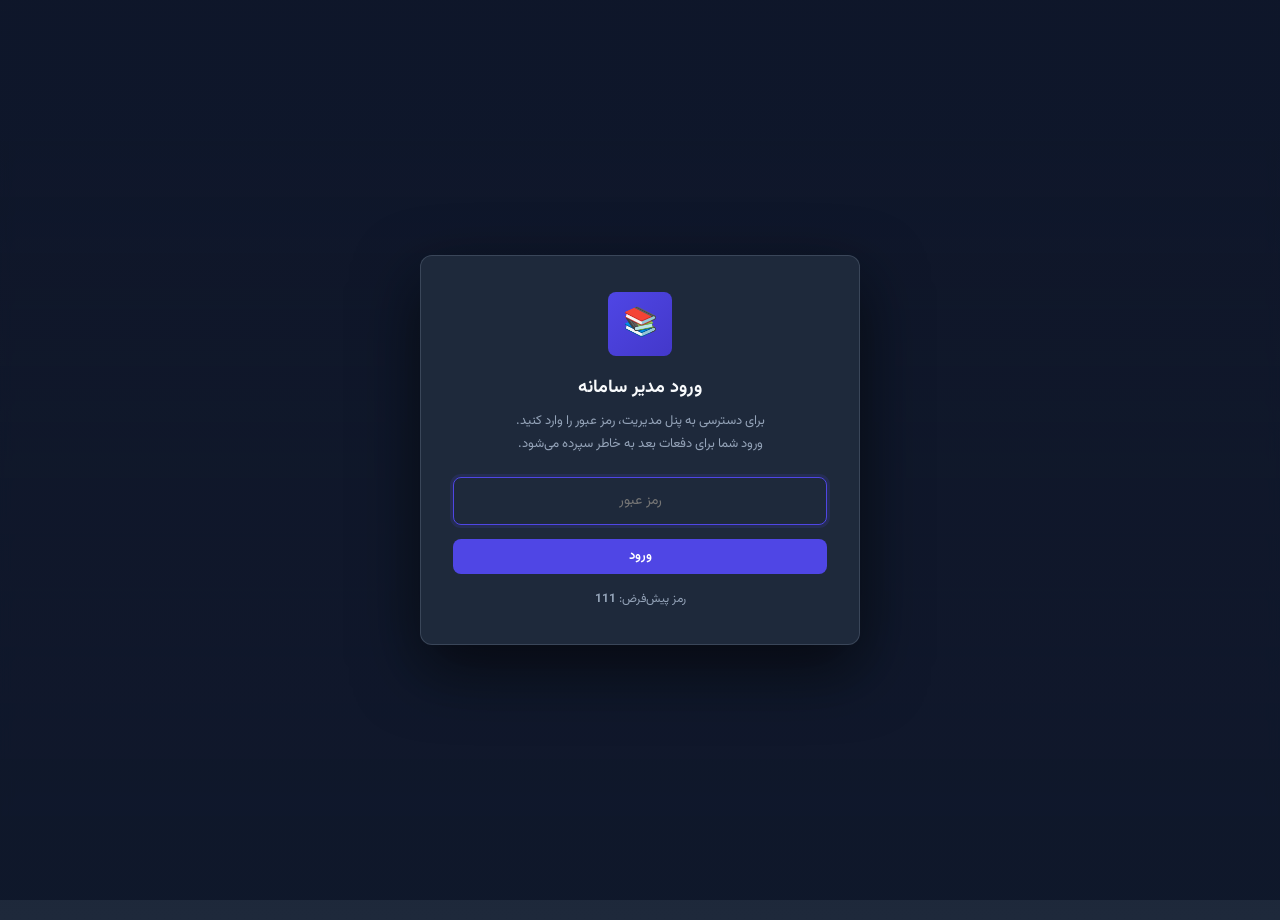
<file: index.html>
<!doctype html>
<html lang="fa" dir="rtl">

<head>
  <meta charset="utf-8" />
  <meta name="viewport" content="width=device-width,initial-scale=1" />
  <title>سامانه مدیریت کتابخانه</title>
  <link href="https://fonts.googleapis.com/css2?family=Vazirmatn:wght@300;400;500;600;700;800&display=swap" rel="stylesheet">
  <style>
    @font-face {
      font-family: 'B Nazanin';
      src: local('B Nazanin'), local('BNazanin'), local('B-Nazanin');
      font-weight: normal; font-style: normal; font-display: swap;
    }
    @font-face {
      font-family: 'B Nazanin';
      src: local('B Nazanin Bold'), local('BNazanin-Bold'), local('B-Nazanin-Bold');
      font-weight: 700; font-style: normal; font-display: swap;
    }
    :root {
      --bg: #0f172a; --bg-grad: linear-gradient(180deg, #0f172a 0%, #1e293b 100%);
      --panel: #1e293b; --panel-2: #273549; --surface: #334155;
      --accent: #4f46e5; --accent-2: #4338ca;
      --accent-soft: rgba(79, 70, 229, .14);
      --muted: #94a3b8; --text: #e2e8f0; --text-strong: #f8fafc;
      --danger: #dc2626; --danger-soft: rgba(220, 38, 38, .14);
      --success: #16a34a; --success-soft: rgba(22, 163, 74, .14);
      --warning: #d97706;
      --border: rgba(148, 163, 184, .14);
      --border-strong: rgba(148, 163, 184, .24);
      --radius: 8px; --radius-lg: 12px;
      --shadow: 0 1px 2px rgba(0, 0, 0, .24), 0 4px 12px rgba(0, 0, 0, .18);
      --print-bg: #fff;
      color-scheme: dark;
      font-family: 'Vazirmatn', 'Segoe UI', Tahoma, sans-serif;
      font-size: 14px
    }
    :root.light {
      --bg: #f1f5f9; --bg-grad: linear-gradient(180deg, #f8fafc 0%, #f1f5f9 100%);
      --panel: #fff; --panel-2: #f8fafc; --surface: #f1f5f9;
      --accent: #4338ca; --accent-2: #3730a3;
      --accent-soft: rgba(67, 56, 202, .08);
      --muted: #64748b; --text: #1e293b; --text-strong: #0f172a;
      --border: rgba(15, 23, 42, .09); --border-strong: rgba(15, 23, 42, .16);
      --shadow: 0 1px 2px rgba(15, 23, 42, .06), 0 4px 12px rgba(15, 23, 42, .06);
      color-scheme: light
    }
    * { box-sizing: border-box }
    html, body { height: 100%; margin: 0; background: var(--bg-grad); color: var(--text); -webkit-font-smoothing: antialiased; font-family: inherit }
    h1, h2, h3, h4 { font-weight: 700; color: var(--text-strong); margin: 0 }
    .app { max-width: 1320px; margin: 20px auto; border-radius: var(--radius-lg); background: var(--panel); box-shadow: var(--shadow); min-height: 80vh; overflow: hidden; border: 1px solid var(--border) }
    .app-header { padding: 20px 26px; border-bottom: 1px solid var(--border); display: flex; align-items: center; gap: 16px }
    .logo { width: 54px; height: 54px; border-radius: var(--radius); background: linear-gradient(135deg, var(--accent), var(--accent-2)); display: flex; align-items: center; justify-content: center; color: #fff; font-size: 22px; font-weight: 800; overflow: hidden; flex-shrink: 0 }
    .logo img { width: 100%; height: 100%; object-fit: cover }
    .app-title h1 { font-size: 18px; letter-spacing: -.01em }
    .app-title .subtitle { color: var(--muted); font-size: 12.5px; margin-top: 3px; font-weight: 500 }
    .top-right { margin-right: auto; display: flex; gap: 10px; align-items: center; flex-wrap: wrap }
    .user-chip { padding: 6px 14px; border-radius: 20px; background: var(--panel-2); border: 1px solid var(--border); font-size: 12.5px; color: var(--muted); font-weight: 500 }
    nav.tabs { display: flex; gap: 2px; padding: 0 22px; background: var(--panel); border-bottom: 1px solid var(--border); overflow-x: auto; scrollbar-width: thin }
    nav.tabs::-webkit-scrollbar { height: 3px }
    nav.tabs::-webkit-scrollbar-thumb { background: var(--border-strong); border-radius: 3px }
    nav.tabs button { background: transparent; border: 0; padding: 15px 18px; color: var(--muted); cursor: pointer; font-family: inherit; font-size: 13.5px; font-weight: 500; border-bottom: 2px solid transparent; transition: all .14s; white-space: nowrap }
    nav.tabs button:hover { color: var(--text) }
    nav.tabs button.active { color: var(--accent); border-bottom-color: var(--accent); font-weight: 600 }
    .app-body { padding: 24px; display: grid; grid-template-columns: 320px 1fr; gap: 20px; align-items: start }
    .app-body.single-col { grid-template-columns: 1fr }
    @media(max-width:1000px) { .app-body { grid-template-columns: 1fr; padding: 16px } }
    .panel { background: var(--panel-2); border-radius: var(--radius); padding: 20px; border: 1px solid var(--border) }
    .panel-title { font-size: 13px; font-weight: 700; color: var(--text-strong); margin-bottom: 14px; padding-bottom: 12px; border-bottom: 1px solid var(--border); display: flex; align-items: center; gap: 8px }
    .panel-title::before { content: ""; width: 3px; height: 14px; background: var(--accent); border-radius: 2px }
    .panel-actions { display: flex; flex-direction: column; gap: 9px }
    .btn { display: inline-flex; align-items: center; justify-content: center; gap: 6px; padding: 9px 15px; border-radius: var(--radius); border: 1px solid transparent; cursor: pointer; font-family: inherit; font-size: 13px; font-weight: 600; transition: all .14s; line-height: 1.2; white-space: nowrap }
    .btn.primary { background: var(--accent); color: #fff }
    .btn.primary:hover { background: var(--accent-2) }
    .btn.ghost { background: transparent; border-color: var(--border-strong); color: var(--text) }
    .btn.ghost:hover { background: var(--panel-2); border-color: var(--muted) }
    .btn.danger { background: var(--danger); color: #fff }
    .btn.danger:hover { background: #b91c1c }
    .btn.success { background: var(--success); color: #fff }
    .btn.success:hover { background: #15803d }
    .btn:disabled { opacity: .5; cursor: not-allowed }
    .btn.sm { padding: 6px 11px; font-size: 12px }
    input[type=text], input[type=number], input[type=password], input[type=time], select, textarea { width: 100%; padding: 10px 13px; border-radius: var(--radius); border: 1px solid var(--border-strong); background: var(--panel); color: var(--text); outline: none; font-family: inherit; font-size: 13.5px; transition: border-color .14s; min-width: 0 }
    input:focus, select:focus { border-color: var(--accent); box-shadow: 0 0 0 3px var(--accent-soft) }
    select { cursor: pointer }
    input.readonly, input[readonly] { background: var(--panel-2); color: var(--muted); cursor: default }
    .form-row { display: flex; gap: 14px; align-items: center; margin-bottom: 14px }
    .form-row>label { min-width: 130px; text-align: right; font-size: 13px; color: var(--muted); font-weight: 500; flex-shrink: 0 }
    .form-row .field { flex: 1; display: flex; gap: 8px; align-items: center; min-width: 0; overflow: hidden }
    .form-row .field>* { min-width: 0; max-width: 100% }
    @media(max-width:820px) { .form-row { flex-direction: column; align-items: stretch } .form-row>label { min-width: auto; text-align: right; margin-bottom: 4px } }
    .small { font-size: 12.5px; color: var(--muted); font-weight: 500 }
    .muted { color: var(--muted) }
    .list-scroll { overflow: auto; max-height: calc(100vh - 340px); border-radius: var(--radius); border: 1px solid var(--border) }
    .list-scroll table { width: 100%; border-collapse: collapse; font-size: 13px }
    .list-scroll thead th { padding: 12px; text-align: right; font-weight: 600; color: var(--muted); background: var(--panel-2); border-bottom: 1px solid var(--border); font-size: 12px; position: sticky; top: 0; z-index: 1 }
    .list-scroll tbody td { padding: 12px; border-bottom: 1px solid var(--border); vertical-align: middle; text-align: right }
    .list-scroll tbody tr:hover { background: var(--accent-soft) }
    .list-scroll tbody tr:last-child td { border-bottom: 0 }
    .stat-grid { display: grid; grid-template-columns: repeat(auto-fit, minmax(155px, 1fr)); gap: 14px; margin-top: 14px }
    .stat-card { padding: 18px; border-radius: var(--radius); background: var(--panel); border: 1px solid var(--border) }
    .stat-card .label { font-size: 12px; color: var(--muted); font-weight: 500 }
    .stat-card .value { font-size: 24px; font-weight: 700; color: var(--text-strong); margin-top: 8px; letter-spacing: -.02em }
    .stat-card.accent { background: var(--accent-soft); border-color: transparent }
    .stat-card.accent .value { color: var(--accent) }
    .stat-card.danger { background: var(--danger-soft); border-color: transparent }
    .stat-card.danger .value { color: var(--danger) }
    #main { min-height: 400px; padding: 0 }
    .form-modal-overlay { position: fixed; inset: 0; background: rgba(15, 23, 42, .75); backdrop-filter: blur(3px); display: flex; align-items: center; justify-content: center; z-index: 9000; padding: 20px }
    .form-modal-overlay.hidden { display: none }
    .form-modal { background: var(--panel); border-radius: var(--radius-lg); width: 780px; max-width: 100%; max-height: 92vh; display: flex; flex-direction: column; border: 1px solid var(--border-strong); box-shadow: 0 24px 64px rgba(0, 0, 0, .55) }
    .form-modal-header { padding: 20px 24px; border-bottom: 1px solid var(--border); display: flex; align-items: center; justify-content: space-between; flex-shrink: 0 }
    .form-modal-header h3 { font-size: 16px }
    .form-modal-body { padding: 24px; overflow-y: auto; flex: 1 }
    .form-modal-actions { display: flex; gap: 10px; justify-content: flex-end; padding: 18px 24px; border-top: 1px solid var(--border); background: var(--panel-2); flex-shrink: 0 }
    .modal-close { background: transparent; border: 0; color: var(--muted); font-size: 22px; cursor: pointer; line-height: 1; padding: 0 4px; font-family: inherit }
    .modal-close:hover { color: var(--text) }
    .dialog-overlay { position: fixed; inset: 0; background: rgba(15, 23, 42, .75); backdrop-filter: blur(3px); display: flex; align-items: center; justify-content: center; z-index: 100000; padding: 20px }
    .dialog-overlay.hidden { display: none }
    .dialog { background: var(--panel); border-radius: var(--radius-lg); width: 440px; max-width: 100%; border: 1px solid var(--border-strong); box-shadow: 0 24px 64px rgba(0, 0, 0, .55); padding: 24px; text-align: center }
    .dialog-icon { width: 56px; height: 56px; border-radius: 50%; display: flex; align-items: center; justify-content: center; margin: 0 auto 14px; font-size: 26px; font-weight: 800 }
    .dialog-icon.info { background: var(--accent-soft); color: var(--accent) }
    .dialog-icon.warn { background: rgba(217, 119, 6, .14); color: var(--warning) }
    .dialog-icon.danger { background: var(--danger-soft); color: var(--danger) }
    .dialog-icon.success { background: var(--success-soft); color: var(--success) }
    .dialog h3 { font-size: 16px; margin-bottom: 8px }
    .dialog p { font-size: 13.5px; color: var(--muted); line-height: 1.8; margin: 0 0 16px }
    .dialog .dialog-actions { display: flex; gap: 10px; justify-content: center; margin-top: 14px }
    .dialog .dialog-actions .btn { min-width: 100px }
    .dialog input[type=text] { text-align: center; font-family: monospace, monospace; letter-spacing: .1em; font-size: 15px; padding: 12px; text-transform: uppercase }
    .jp-popup { position: fixed; background: var(--panel); border: 1px solid var(--border-strong); border-radius: var(--radius); padding: 14px; width: 280px; box-shadow: 0 16px 48px rgba(0, 0, 0, .55); z-index: 100000 }
    .jp-head { display: flex; justify-content: space-between; align-items: center; margin-bottom: 10px; font-size: 13px; font-weight: 600; color: var(--text-strong) }
    .jp-head button { border: 0; background: transparent; color: var(--text); cursor: pointer; font-size: 18px; padding: 3px 10px; border-radius: var(--radius); font-family: inherit; line-height: 1 }
    .jp-head button:hover { background: var(--panel-2) }
    .jp-grid { display: grid; grid-template-columns: repeat(7, 1fr); gap: 2px }
    .jp-grid button { border: 0; background: transparent; color: var(--text); padding: 7px 0; border-radius: var(--radius); cursor: pointer; font-size: 12.5px; font-family: inherit; font-weight: 500 }
    .jp-grid button:hover { background: var(--panel-2) }
    .jp-grid button.today { border: 1px solid var(--accent); color: var(--accent) }
    .jp-grid button.selected { background: var(--accent); color: #fff }
    .jp-grid .dow { color: var(--muted); font-size: 11px; text-align: center; padding: 5px 0; font-weight: 600 }
    .tp-popup { position: fixed; background: var(--panel); border: 1px solid var(--border-strong); border-radius: var(--radius); box-shadow: 0 16px 48px rgba(0, 0, 0, .55); z-index: 100000; width: 220px }
    .tp-wrap { display: flex; gap: 1px; padding: 8px }
    .tp-col { flex: 1; min-width: 0 }
    .tp-head { font-size: 11px; color: var(--muted); text-align: center; padding: 4px 0; font-weight: 600 }
    .tp-scroll { max-height: 180px; overflow-y: auto; display: flex; flex-direction: column; gap: 2px; scrollbar-width: thin }
    .tp-item { padding: 6px 0; border: 0; background: transparent; color: var(--text); cursor: pointer; font-family: inherit; font-size: 13px; border-radius: 6px }
    .tp-item:hover { background: var(--panel-2) }
    .tp-item.selected { background: var(--accent); color: #fff }
    .checkbox { transform: scale(1.15); cursor: pointer; accent-color: var(--accent) }
    .badge { display: inline-block; padding: 3px 10px; border-radius: 12px; font-size: 11.5px; font-weight: 600; white-space: nowrap }
    .badge.success { background: var(--success-soft); color: var(--success) }
    .badge.danger { background: var(--danger-soft); color: var(--danger) }
    .badge.muted { background: var(--panel-2); color: var(--muted); border: 1px solid var(--border) }
    .badge.accent { background: var(--accent-soft); color: var(--accent) }
    .list-manager { background: var(--panel); border: 1px solid var(--border); border-radius: var(--radius); padding: 12px }
    .list-manager-item { display: flex; align-items: center; justify-content: space-between; padding: 9px 14px; background: var(--panel-2); border-radius: 6px; margin-bottom: 7px; font-size: 13px; border: 1px solid var(--border) }
    .list-manager-item:last-child { margin-bottom: 0 }
    .list-manager-item button { border: 0; background: transparent; color: var(--muted); cursor: pointer; padding: 3px 10px; border-radius: 4px; font-size: 16px; line-height: 1; font-family: inherit }
    .list-manager-item button:hover { color: var(--danger); background: var(--danger-soft) }
    .list-manager-empty { text-align: center; padding: 22px; color: var(--muted); font-size: 12.5px }
    .pick-list { max-height: 190px; overflow: auto; border: 1px solid var(--border-strong); border-radius: var(--radius); padding: 6px; background: var(--panel) }
    .pick-list-item { display: flex; align-items: center; gap: 10px; padding: 9px 12px; border-radius: 6px; cursor: pointer; font-size: 13px; border: 1px solid transparent }
    .pick-list-item:hover { background: var(--panel-2) }
    .pick-list-item.selected { background: var(--accent-soft); border-color: var(--accent) }
    .pick-list-item input { accent-color: var(--accent); cursor: pointer; transform: scale(1.1) }
    .pick-list-empty { text-align: center; padding: 16px; color: var(--muted); font-size: 12px }
    .own-book-row { display: flex; gap: 8px; align-items: center }
    .own-book-row input { flex: 1 }
    .own-book-row button { flex-shrink: 0 }
    .toast-wrap { position: fixed; left: 22px; bottom: 22px; z-index: 99999; display: flex; flex-direction: column; gap: 9px }
    .toast { padding: 12px 18px; border-radius: var(--radius); background: #0f172a; color: #fff; opacity: 0; transform: translateY(8px); transition: all .2s; font-size: 13px; box-shadow: 0 8px 24px rgba(0, 0, 0, .35); border-right: 3px solid var(--accent); font-weight: 500 }
    .toast.show { opacity: 1; transform: none }
    #loginModal { position: fixed; inset: 0; display: flex; align-items: center; justify-content: center; background: linear-gradient(180deg, rgba(15, 23, 42, .88), rgba(15, 23, 42, .94)); z-index: 999999; backdrop-filter: blur(6px) }
    #loginModal .modalCard { width: 440px; max-width: 94%; background: var(--panel); padding: 36px 32px; border-radius: var(--radius-lg); box-shadow: 0 24px 64px rgba(0, 0, 0, .6); text-align: center; border: 1px solid var(--border-strong) }
    #loginModal h2 { margin: 0 0 8px; font-size: 18px }
    #loginModal .login-logo { width: 64px; height: 64px; border-radius: var(--radius); background: linear-gradient(135deg, var(--accent), var(--accent-2)); display: flex; align-items: center; justify-content: center; color: #fff; font-size: 28px; font-weight: 800; margin: 0 auto 18px }
    #loginModal p { margin: 0 0 20px; color: var(--muted); font-size: 13px; line-height: 1.8 }
    #loginModal input { margin-bottom: 14px; padding: 12px 16px; text-align: center; font-size: 14px }
    #loginModal .actions { display: flex; gap: 10px }
    #loginModal .actions button { flex: 1 }
    #loginModal .note { font-size: 12px; color: var(--muted); margin-top: 16px }
    #loginModal.hidden { display: none }
    .app.hidden { visibility: hidden }
    .section-title { font-size: 15px; font-weight: 700; color: var(--text-strong); margin: 0 0 4px }
    .section-sub { font-size: 12.5px; color: var(--muted); margin-bottom: 16px }
    .hint-box { padding: 14px 16px; background: var(--accent-soft); border-radius: var(--radius); font-size: 12.5px; line-height: 1.9; color: var(--text); border-right: 3px solid var(--accent) }
    .hint-box b { color: var(--text-strong) }
    .filter-bar { display: flex; gap: 10px; align-items: center; margin-bottom: 14px; flex-wrap: wrap }
    .filter-bar>* { min-width: 0 }
    .filter-bar input[type=text] { flex: 2; min-width: 180px }
    .filter-bar select { flex: 1; min-width: 120px; max-width: 180px }
    .study-grid { display: grid; grid-template-columns: repeat(auto-fill, minmax(320px, 1fr)); gap: 14px; padding: 4px }
    .study-card { background: var(--panel); border: 1px solid var(--border); border-radius: var(--radius); padding: 16px; display: flex; flex-direction: column; gap: 10px; position: relative; transition: border-color .14s }
    .study-card:hover { border-color: var(--border-strong) }
    .study-card.active { border-right: 3px solid var(--accent) }
    .study-card.ended { border-right: 3px solid var(--muted); opacity: .85 }
    .study-card-head { display: flex; justify-content: space-between; align-items: center; gap: 8px }
    .study-card-name { font-weight: 700; font-size: 14px; color: var(--text-strong) }
    .study-card-time { display: grid; grid-template-columns: 1fr 1fr; gap: 8px; font-size: 12.5px }
    .study-card-time .tcell { padding: 8px 10px; background: var(--panel-2); border-radius: 6px }
    .study-card-time .tlabel { font-size: 10.5px; color: var(--muted); font-weight: 500; display: block; margin-bottom: 3px }
    .study-card-time .tvalue { font-weight: 600; color: var(--text-strong); direction: ltr; text-align: right }
    .study-card-books { font-size: 12.5px; color: var(--text); line-height: 1.7 }
    .study-card-books .bmark { display: inline-block; padding: 2px 8px; background: var(--panel-2); border-radius: 10px; font-size: 11.5px; margin: 2px 2px 2px 0; border: 1px solid var(--border) }
    .study-card-actions { display: flex; gap: 6px; flex-wrap: wrap; border-top: 1px solid var(--border); padding-top: 10px; margin-top: auto }
    .print-card { box-sizing: border-box; width: 10cm; height: 6cm; border-radius: 10px; overflow: hidden; position: relative; background: linear-gradient(135deg, #1e293b 0%, #334155 100%); color: #fff; display: flex; flex-direction: column; page-break-inside: avoid; -webkit-print-color-adjust: exact; border: 1px solid rgba(255, 255, 255, .08) }
    .print-card::before { content: ""; position: absolute; top: 0; left: 0; right: 0; height: 4px; background: linear-gradient(90deg, var(--accent), var(--accent-2)) }
    .print-card .card-inner { display: flex; flex-direction: column; height: 100%; padding: 14px 16px 12px; position: relative; z-index: 1 }
    .print-card .card-head { display: flex; justify-content: space-between; align-items: center; padding-bottom: 10px; border-bottom: 1px solid rgba(255, 255, 255, .12); margin-bottom: 10px }
    .print-card .lib-name { font-weight: 700; font-size: 12.5px; color: #fff }
    .print-card .card-label { font-size: 10px; color: rgba(255, 255, 255, .7); background: rgba(255, 255, 255, .08); padding: 3px 10px; border-radius: 10px; font-weight: 600 }
    .print-card .card-body { display: flex; gap: 14px; flex: 1; align-items: flex-start }
    .print-card .card-info { flex: 1; display: flex; flex-direction: column; gap: 7px }
    .print-card .info-label { font-size: 9.5px; color: rgba(255, 255, 255, .6); font-weight: 500 }
    .print-card .info-value { font-size: 12.5px; font-weight: 600; color: #fff }
    .print-card .code-value { font-size: 15px; font-weight: 800; color: #fff; letter-spacing: .04em; font-family: monospace, monospace }
    .print-card .photo-box { width: 80px; height: 100px; border-radius: 6px; overflow: hidden; background: rgba(255, 255, 255, .1); display: flex; align-items: center; justify-content: center; border: 1.5px solid rgba(255, 255, 255, .2); flex-shrink: 0 }
    .print-card .photo-box img { width: 100%; height: 100%; object-fit: cover }
    .print-card .photo-placeholder { font-size: 9px; color: rgba(255, 255, 255, .5); text-align: center; padding: 6px }
    .print-card .card-footer { display: flex; justify-content: space-between; align-items: center; padding-top: 8px; border-top: 1px solid rgba(255, 255, 255, .1); margin-top: 8px; font-size: 9px; color: rgba(255, 255, 255, .55) }
    .print-card .accent-dot { width: 6px; height: 6px; border-radius: 50%; background: var(--accent); display: inline-block; margin-left: 5px }
    .group-page { width: 210mm; height: 297mm; box-sizing: border-box; padding: 10mm; display: flex; flex-wrap: wrap; background: #fff }
    .group-page .card-wrapper { box-sizing: border-box; display: flex; align-items: center; justify-content: center; flex: 0 0 auto }
    .book-label {
      width: 6.2cm; min-height: 3.2cm; box-sizing: border-box;
      border: 1px dashed #666; border-radius: 6px;
      padding: 8px 10px; display: flex; flex-direction: column;
      align-items: center; justify-content: center; gap: 6px;
      background: #fff; color: #000; page-break-inside: avoid;
      font-family: 'B Nazanin', 'Vazirmatn', sans-serif;
      text-align: center; margin: 2mm;
    }
    .book-label .bl-head { font-size: 10.5px; color: #444; width: 100%; border-bottom: 1px dashed #ccc; padding-bottom: 4px; }
    .book-label .bl-title { font-size: 14px; font-weight: 700; line-height: 1.3; }
    .book-label .bl-meta { font-size: 11px; color: #333; }
    .book-label .bl-code-wrap {
      margin-top: 4px; padding: 6px 14px; border: 1.5px solid #000;
      border-radius: 6px; background: #f4f4f5;
      font-family: 'B Nazanin', 'Courier New', monospace;
      font-size: 20px; font-weight: 700; letter-spacing: .1em;
      direction: ltr; color: #000;
    }
    #printArea { display: none }
    @media print {
      body * { visibility: hidden !important }
      #printArea, #printArea * { visibility: visible !important }
      #printArea { position: static !important; display: block !important; width: 100% !important; padding: 0 !important; margin: 0 !important }
      .no-print { display: none !important }
      .print-page { box-sizing: border-box; width: 210mm; height: auto; padding: 10mm; background: var(--print-bg); -webkit-print-color-adjust: exact; page-break-after: always; break-after: page }
      .print-page:last-child { page-break-after: auto !important }
      .print-card, .group-page, .print-card *, .book-label { page-break-inside: avoid !important }
      #printArea, #printArea *, .print-page, .print-page *,
      .print-card, .print-card *, .book-label, .book-label *,
      table, th, td, h1, h2, h3, h4, p, div, span {
        font-family: 'B Nazanin', 'Vazirmatn', Tahoma, sans-serif !important;
      }
      .print-card .code-value, .book-label .bl-code-wrap { font-family: 'B Nazanin', 'Courier New', monospace !important; }
    }
    .live-dot { width: 8px; height: 8px; border-radius: 50%; background: #16a34a; display: inline-block; box-shadow: 0 0 0 0 rgba(22, 163, 74, .7); animation: livePulse 2s infinite }
    @keyframes livePulse { 0% { box-shadow: 0 0 0 0 rgba(22, 163, 74, .6) } 70% { box-shadow: 0 0 0 8px rgba(22, 163, 74, 0) } 100% { box-shadow: 0 0 0 0 rgba(22, 163, 74, 0) } }
    #liveIndicator { transition: transform .35s ease }
  </style>
</head>

<body>

  <div id="welcomeModal" style="position:fixed;top:0;left:0;width:100%;height:100%;background:rgba(15,23,42,.7);backdrop-filter:blur(4px);display:flex;align-items:center;justify-content:center;z-index:9999;visibility:hidden;opacity:0;transition:opacity .3s;">
    <div style="background:var(--panel);padding:32px 38px;border-radius:12px;text-align:center;max-width:460px;width:90%;box-shadow:0 24px 64px rgba(0,0,0,.6);border:1px solid var(--border-strong);">
      <h2 style="margin:0 0 14px;font-size:15px;color:var(--text-strong);line-height:1.8;font-weight:600;">کتابدار گرامی، <span id="welcomeName" style="color:var(--accent)">—</span><br>خوش آمدید</h2>
      <button id="closeWelcome" class="btn primary" style="margin-top:10px;padding:10px 32px;">شروع</button>
    </div>
  </div>

  <div id="formModal" class="form-modal-overlay hidden no-print" aria-hidden="true">
    <div class="form-modal" role="dialog" aria-modal="true">
      <div class="form-modal-header">
        <h3 id="formModalTitle">فرم</h3><button class="modal-close" id="formModalCloseBtn" title="بستن">&times;</button>
      </div>
      <div class="form-modal-body" id="formModalBody"></div>
      <div class="form-modal-actions"><button id="formModalCancel" class="btn ghost">انصراف</button><button id="formModalSave" class="btn primary">ذخیره</button></div>
    </div>
  </div>

  <div id="dialogModal" class="dialog-overlay hidden" aria-hidden="true">
    <div class="dialog" role="alertdialog" aria-modal="true">
      <div id="dialogIcon" class="dialog-icon info">i</div>
      <h3 id="dialogTitle">عنوان</h3>
      <p id="dialogMessage">متن</p>
      <div id="dialogInputWrap" style="display:none;margin-bottom:6px"><input id="dialogInput" type="text" autocomplete="off" /></div>
      <div class="dialog-actions" id="dialogActions"></div>
    </div>
  </div>

  <div class="app no-print hidden" role="application" id="appRoot">
    <div class="app-header">
      <div class="logo" id="logoEl">📚</div>
      <div class="app-title">
        <h1 id="libName">کتابخانه دبیرستان</h1>
        <div class="subtitle" id="subtitle">گنجینه | سامانه مدیریت کتابخانه و اتاق مطالعه</div>
      </div>
      <div class="top-right">
        <div class="user-chip"><span id="nowShamsi">---</span></div>
        <button id="themeToggle" class="btn ghost sm">🌙</button>
        <button id="logoutBtn" class="btn ghost sm">خروج</button>
      </div>
    </div>
    <nav class="tabs" id="tabs">
      <button class="active" data-tab="dashboard">داشبورد</button>
      <button data-tab="members">اعضا</button>
      <button data-tab="books">کتاب‌ها</button>
      <button data-tab="loans">امانت‌ها</button>
      <button data-tab="study">اتاق مطالعه</button>
      <button data-tab="reports">گزارشات</button>
      <button data-tab="cards">چاپ کارت</button>
      <button data-tab="backup">پشتیبان‌گیری</button>
      <button data-tab="settings">تنظیمات</button>
    </nav>
    <div class="app-body" id="appBody">
      <div id="leftCol">
        <div id="panel" class="panel"><div id="panelContent"></div></div>
      </div>
      <div><div id="main" class="panel" style="min-height:400px"></div></div>
    </div>
  </div>

  <div id="printArea" aria-hidden="true"></div>
  <div class="toast-wrap" id="toastWrap" aria-live="polite"></div>

  <div id="loginModal" class="hidden" aria-hidden="true">
    <div class="modalCard">
      <div class="login-logo">📚</div>
      <h2>ورود مدیر سامانه</h2>
      <p>برای دسترسی به پنل مدیریت، رمز عبور را وارد کنید.<br>ورود شما برای دفعات بعد به خاطر سپرده می‌شود.</p>
      <input id="adminPassInput" type="password" placeholder="رمز عبور" autocomplete="current-password" />
      <div class="actions"><button id="loginSubmit" class="btn primary">ورود</button></div>
      <div class="note">رمز پیش‌فرض: <strong>111</strong></div>
      <div id="loginErr" style="color:var(--danger);margin-top:10px;display:none;font-size:12.5px"></div>
    </div>
  </div>

  <script>
    (async function () {
      'use strict';

      /* ================= Jalaali ================= */
      const JB = [-61, 9, 38, 199, 426, 686, 756, 818, 1111, 1181, 1210, 1635, 2060, 2097, 2192, 2262, 2324, 2394, 2456, 3178];
      function _d(a, b) { return ~~(a / b); } function _m(a, b) { return a - ~~(a / b) * b; }
      function jalCal(jy) { const b = JB, bl = b.length, gy = jy + 621; let lJ = -14, jp = b[0], jm, jump = 0, leap, lG, march, n, i; if (jy < jp || jy >= b[bl - 1]) throw new Error('Invalid'); for (i = 1; i < bl; i++) { jm = b[i]; jump = jm - jp; if (jy < jm) break; lJ = lJ + _d(jump, 33) * 8 + _d(_m(jump, 33), 4); jp = jm; } n = jy - jp; lJ = lJ + _d(n, 33) * 8 + _d(_m(n, 33) + 3, 4); if (_m(jump, 33) === 4 && jump - n === 4) lJ += 1; lG = _d(gy, 4) - _d((_d(gy, 100) + 1) * 3, 4) - 150; march = 20 + lJ - lG; if (jump - n < 6) n = n - jump + _d(jump + 4, 33) * 33; leap = _m(_m(n + 1, 33) - 1, 4); if (leap === -1) leap = 4; return { leap, gy, march }; }
      function isLeapJ(jy) { return jalCal(jy).leap === 0; }
      function jMonthLen(jy, jm) { if (jm <= 6) return 31; if (jm <= 11) return 30; return isLeapJ(jy) ? 30 : 29; }
      function g2d(gy, gm, gd) { let d = _d((gy + _d(gm - 8, 6) + 100100) * 1461, 4) + _d(153 * _m(gm + 9, 12) + 2, 5) + gd - 34840408; d = d - _d(_d(gy + 100100 + _d(gm - 8, 6), 100) * 3, 4) + 752; return d; }
      function d2g(jdn) { let j = 4 * jdn + 139361631; j = j + _d(_d(4 * jdn + 183187720, 146097) * 3, 4) * 4 - 3908; const i = _d(_m(j, 1461), 4) * 5 + 308; const gd = _d(_m(i, 153), 5) + 1; const gm = _m(_d(i, 153), 12) + 1; const gy = _d(j, 1461) - 100100 + _d(8 - gm, 6); return { gy, gm, gd }; }
      function j2d(jy, jm, jd) { const r = jalCal(jy); return g2d(r.gy, 3, r.march) + (jm - 1) * 31 - _d(jm, 7) * (jm - 7) + jd - 1; }
      function d2j(jdn) { const gy = d2g(jdn).gy; let jy = gy - 621; const r = jalCal(jy); const j1f = g2d(gy, 3, r.march); let k = jdn - j1f; if (k >= 0) { if (k <= 185) return { jy, jm: 1 + _d(k, 31), jd: _m(k, 31) + 1 }; k -= 186; } else { jy -= 1; k += 179; if (r.leap === 1) k += 1; } return { jy, jm: 7 + _d(k, 30), jd: _m(k, 30) + 1 }; }
      function gToJ(d) { return d2j(g2d(d.getFullYear(), d.getMonth() + 1, d.getDate())); }
      function jToDate(jy, jm, jd) { const g = d2g(j2d(jy, jm, jd)); return new Date(g.gy, g.gm - 1, g.gd); }
      function toEn(s) { return String(s).replace(/[۰-۹]/g, d => '۰۱۲۳۴۵۶۷۸۹'.indexOf(d).toString()).replace(/[٠-٩]/g, d => '٠١٢٣٤٥٦٧٨٩'.indexOf(d).toString()); }
      function parseJStr(v) { if (!v) return null; const m = toEn(v).trim().match(/^(\d{4})[\/\-.](\d{1,2})[\/\-.](\d{1,2})$/); if (!m) return null; return { jy: +m[1], jm: +m[2], jd: +m[3] }; }
      function fmtJ(jy, jm, jd) { return `${jy}/${String(jm).padStart(2, '0')}/${String(jd).padStart(2, '0')}`; }
      function jStrToISO(s) { if (!s) return null; const p = parseJStr(s); if (!p) return null; try { return jToDate(p.jy, p.jm, p.jd).toISOString(); } catch (e) { return null; } }
      function isoToJStr(iso) { if (!iso) return ''; const j = gToJ(new Date(iso)); return fmtJ(j.jy, j.jm, j.jd); }
      function todayJStr() { const j = gToJ(new Date()); return fmtJ(j.jy, j.jm, j.jd); }
      function nowShamsiFull() { const d = new Date(); const j = gToJ(d); return `${j.jy}/${String(j.jm).padStart(2, '0')}/${String(j.jd).padStart(2, '0')} ${String(d.getHours()).padStart(2, '0')}:${String(d.getMinutes()).padStart(2, '0')}:${String(d.getSeconds()).padStart(2, '0')}`; }
      function nowHM() { const d = new Date(); return String(d.getHours()).padStart(2, '0') + ':' + String(d.getMinutes()).padStart(2, '0'); }

      /* ================= Date/Time Pickers ================= */
      const JP_M = ['فروردین', 'اردیبهشت', 'خرداد', 'تیر', 'مرداد', 'شهریور', 'مهر', 'آبان', 'آذر', 'دی', 'بهمن', 'اسفند'];
      function attachJalaliPicker(input) {
        if (!input || input.dataset.jpAttached) return; input.dataset.jpAttached = '1'; input.setAttribute('autocomplete', 'off');
        if (!input.placeholder) input.setAttribute('placeholder', '1404/01/15');
        let popup = null; const today = gToJ(new Date()); let viewY = today.jy, viewM = today.jm;
        const cur = parseJStr(input.value); if (cur) { viewY = cur.jy; viewM = cur.jm; }
        function close() { if (popup) { popup.remove(); popup = null; document.removeEventListener('scroll', position, true); window.removeEventListener('resize', position); } }
        function position() { if (!popup) return; const r = input.getBoundingClientRect(); const pw = 280, ph = popup.offsetHeight || 330; let left = r.left, top = r.bottom + 6; if (left + pw > innerWidth - 8) left = innerWidth - pw - 8; if (left < 8) left = 8; if (top + ph > innerHeight - 8) { top = r.top - ph - 6; if (top < 8) top = 8; } popup.style.left = left + 'px'; popup.style.top = top + 'px'; }
        function render() { if (!popup) return; const sel = parseJStr(input.value); const len = jMonthLen(viewY, viewM); let fd; try { fd = jToDate(viewY, viewM, 1).getDay(); } catch (e) { fd = 6; } const off = (fd + 1) % 7; let h = `<div class="jp-head"><button type="button" data-nav="prev">‹</button><div>${JP_M[viewM - 1]} ${viewY}</div><button type="button" data-nav="next">›</button></div><div class="jp-grid"><div class="dow">ش</div><div class="dow">ی</div><div class="dow">د</div><div class="dow">س</div><div class="dow">چ</div><div class="dow">پ</div><div class="dow">ج</div>`; for (let i = 0; i < off; i++) h += '<div></div>'; for (let d = 1; d <= len; d++) { const s = sel && sel.jy === viewY && sel.jm === viewM && sel.jd === d ? 'selected' : ''; const t = today.jy === viewY && today.jm === viewM && today.jd === d ? 'today' : ''; h += `<button type="button" class="${s} ${t}" data-day="${d}">${d}</button>`; } h += '</div>'; popup.innerHTML = h; position(); popup.querySelector('[data-nav="prev"]').onclick = e => { e.preventDefault(); viewM--; if (viewM < 1) { viewM = 12; viewY--; } render(); }; popup.querySelector('[data-nav="next"]').onclick = e => { e.preventDefault(); viewM++; if (viewM > 12) { viewM = 1; viewY++; } render(); }; popup.querySelectorAll('[data-day]').forEach(b => { b.onclick = e => { e.preventDefault(); input.value = fmtJ(viewY, viewM, +b.dataset.day); input.dispatchEvent(new Event('change', { bubbles: true })); close(); }; }); }
        function open() { close(); const p = parseJStr(input.value); if (p) { viewY = p.jy; viewM = p.jm; } popup = document.createElement('div'); popup.className = 'jp-popup'; popup.addEventListener('mousedown', e => e.preventDefault()); document.body.appendChild(popup); render(); document.addEventListener('scroll', position, true); window.addEventListener('resize', position); }
        input.addEventListener('focus', open); input.addEventListener('click', () => { if (!popup) open(); }); input.addEventListener('blur', () => setTimeout(() => { if (popup) close(); }, 200));
        input.addEventListener('change', () => { const p = parseJStr(input.value); if (p) input.value = fmtJ(p.jy, p.jm, p.jd); });
      }
      function initPickers(root) { (root || document).querySelectorAll('input.jp-input').forEach(attachJalaliPicker); }
      function attachTimePicker(input) {
        if (!input || input.dataset.tpAttached) return; input.dataset.tpAttached = '1'; input.setAttribute('autocomplete', 'off');
        if (!input.placeholder) input.setAttribute('placeholder', 'HH:MM');
        let popup = null;
        function close() { if (popup) { popup.remove(); popup = null; document.removeEventListener('scroll', position, true); window.removeEventListener('resize', position); } }
        function position() { if (!popup) return; const r = input.getBoundingClientRect(); const pw = 220, ph = popup.offsetHeight || 260; let left = r.left, top = r.bottom + 6; if (left + pw > innerWidth - 8) left = innerWidth - pw - 8; if (left < 8) left = 8; if (top + ph > innerHeight - 8) { top = r.top - ph - 6; if (top < 8) top = 8; } popup.style.left = left + 'px'; popup.style.top = top + 'px'; }
        function render() { if (!popup) return; let hh = '00', mm = '00'; const cur = String(input.value || '').trim().match(/^(\d{1,2}):(\d{2})$/); if (cur) { hh = String(cur[1]).padStart(2, '0'); mm = cur[2]; } const hours = Array.from({ length: 24 }, (_, i) => String(i).padStart(2, '0')); const mins = Array.from({ length: 12 }, (_, i) => String(i * 5).padStart(2, '0')); let selH = hh, selM = mm; popup.innerHTML = `<div class="tp-wrap"><div class="tp-col"><div class="tp-head">ساعت</div><div class="tp-scroll" data-col="h">${hours.map(h => `<button type="button" class="tp-item ${h === hh ? 'selected' : ''}" data-h="${h}">${h}</button>`).join('')}</div></div><div class="tp-col"><div class="tp-head">دقیقه</div><div class="tp-scroll" data-col="m">${mins.map(m => `<button type="button" class="tp-item ${m === mm ? 'selected' : ''}" data-m="${m}">${m}</button>`).join('')}</div></div></div><div style="display:flex;gap:6px;padding:8px;border-top:1px solid var(--border)"><button type="button" class="btn primary sm" style="flex:1" data-act="ok">تایید</button><button type="button" class="btn ghost sm" style="flex:1" data-act="now">اکنون</button></div>`; position(); popup.querySelectorAll('.tp-item[data-h]').forEach(b => b.onclick = e => { e.preventDefault(); selH = b.dataset.h; popup.querySelectorAll('.tp-item[data-h]').forEach(x => x.classList.toggle('selected', x.dataset.h === selH)); }); popup.querySelectorAll('.tp-item[data-m]').forEach(b => b.onclick = e => { e.preventDefault(); selM = b.dataset.m; popup.querySelectorAll('.tp-item[data-m]').forEach(x => x.classList.toggle('selected', x.dataset.m === selM)); }); popup.querySelector('[data-act="ok"]').onclick = e => { e.preventDefault(); input.value = selH + ':' + selM; input.dispatchEvent(new Event('change', { bubbles: true })); close(); }; popup.querySelector('[data-act="now"]').onclick = e => { e.preventDefault(); input.value = nowHM(); input.dispatchEvent(new Event('change', { bubbles: true })); close(); }; const sh = popup.querySelector(`.tp-item[data-h="${hh}"]`); if (sh) setTimeout(() => sh.scrollIntoView({ block: 'center' }), 10); const sm = popup.querySelector(`.tp-item[data-m="${mm}"]`); if (sm) setTimeout(() => sm.scrollIntoView({ block: 'center' }), 10); }
        function open() { close(); popup = document.createElement('div'); popup.className = 'tp-popup'; popup.addEventListener('mousedown', e => e.preventDefault()); document.body.appendChild(popup); render(); document.addEventListener('scroll', position, true); window.addEventListener('resize', position); }
        input.addEventListener('focus', open); input.addEventListener('click', () => { if (!popup) open(); }); input.addEventListener('blur', () => setTimeout(() => { if (popup) close(); }, 220));
      }
      function initTimePickers(root) { (root || document).querySelectorAll('input.time-input').forEach(attachTimePicker); }

      /* ================= IndexedDB ================= */
      const DB_NAME = "school_library_db_v3", DB_VERSION = 1; let db = null;
      function openDB() { return new Promise((res, rej) => { const r = indexedDB.open(DB_NAME, DB_VERSION); r.onupgradeneeded = e => { const idb = e.target.result; if (!idb.objectStoreNames.contains('settings')) idb.createObjectStore('settings', { keyPath: 'key' }); if (!idb.objectStoreNames.contains('members')) { const m = idb.createObjectStore('members', { keyPath: 'id', autoIncrement: true }); m.createIndex('membershipCode', 'membershipCode', { unique: true }); } if (!idb.objectStoreNames.contains('books')) { const b = idb.createObjectStore('books', { keyPath: 'id', autoIncrement: true }); b.createIndex('regNumber', 'regNumber', { unique: true }); } if (!idb.objectStoreNames.contains('loans')) { const l = idb.createObjectStore('loans', { keyPath: 'id', autoIncrement: true }); l.createIndex('memberId', 'memberId'); l.createIndex('bookId', 'bookId'); } if (!idb.objectStoreNames.contains('study')) idb.createObjectStore('study', { keyPath: 'id', autoIncrement: true }); }; r.onsuccess = e => { db = e.target.result; res(db); }; r.onerror = e => rej(e); }); }
      function idbGet(s, k) { return new Promise((res, rej) => { const tx = db.transaction(s, 'readonly'); const r = tx.objectStore(s).get(k); r.onsuccess = () => res(r.result); r.onerror = () => rej(r.error); }); }
      function idbPut(s, o) { return new Promise((res, rej) => { const tx = db.transaction(s, 'readwrite'); const r = tx.objectStore(s).put(o); r.onsuccess = () => res(r.result); r.onerror = () => rej(r.error); }); }
      function idbAdd(s, o) { return new Promise((res, rej) => { const tx = db.transaction(s, 'readwrite'); const r = tx.objectStore(s).add(o); r.onsuccess = () => res(r.result); r.onerror = () => rej(r.error); }); }
      function idbAll(s) { return new Promise((res, rej) => { const tx = db.transaction(s, 'readonly'); const r = tx.objectStore(s).getAll(); r.onsuccess = () => res(r.result); r.onerror = () => rej(r.error); }); }
      function idbDel(s, k) { return new Promise((res, rej) => { const tx = db.transaction(s, 'readwrite'); const r = tx.objectStore(s).delete(k); r.onsuccess = () => res(true); r.onerror = () => rej(r.error); }); }
      function idbClear(s) { return new Promise((res, rej) => { const tx = db.transaction(s, 'readwrite'); const r = tx.objectStore(s).clear(); r.onsuccess = () => res(true); r.onerror = () => rej(r.error); }); }

      /* ================= Utils ================= */
      function escapeHtml(s) { if (!s && s !== 0) return ''; return String(s).replace(/[&<>"']/g, c => ({ '&': '&amp;', '<': '&lt;', '>': '&gt;', '"': '&quot;', "'": '&#39;' }[c])); }
      function downloadFile(c, f, m = 'application/json') { const a = document.createElement('a'); const b = new Blob([c], { type: m }); a.href = URL.createObjectURL(b); a.download = f; document.body.appendChild(a); a.click(); a.remove(); }
      function downloadCSV(l, f = 'export.csv') { downloadFile('\uFEFF' + l.join('\n'), f, 'text/csv;charset=utf-8;'); }
      async function resizeImageFile(file, mw = 800, mh = 800, q = .8) { const du = await new Promise((res, rej) => { const r = new FileReader(); r.onload = () => res(r.result); r.onerror = rej; r.readAsDataURL(file); }); return await new Promise((res, rej) => { const img = new Image(); img.onload = () => { let w = img.width, h = img.height; const ra = Math.min(mw / w, mh / h, 1); w = Math.round(w * ra); h = Math.round(h * ra); const c = document.createElement('canvas'); c.width = w; c.height = h; const ctx = c.getContext('2d'); ctx.fillStyle = '#fff'; ctx.fillRect(0, 0, w, h); ctx.drawImage(img, 0, 0, w, h); res(c.toDataURL('image/jpeg', q)); }; img.onerror = rej; img.src = du; }); }
      function daysUntil(iso) { if (!iso) return null; const d = new Date(iso); const t = new Date(); const t0 = new Date(t.getFullYear(), t.getMonth(), t.getDate()); return Math.ceil((d.getTime() - t0.getTime()) / (24 * 3600 * 1000)); }
      function isOverdue(l) { if (!l || l.isReturned) return false; const d = new Date(l.dueISO); const t = new Date(); const t0 = new Date(t.getFullYear(), t.getMonth(), t.getDate()); return d < t0; }
      function debounce(fn, w = 250) { let t = null; return (...a) => { clearTimeout(t); t = setTimeout(() => fn.apply(this, a), w); }; }
      // Search lists are rebuilt after filtering; put focus and the typing caret back into the replacement input.
      async function renderWithSearchFocus(inputId, renderer, cursorPosition) {
        await renderer();
        const input = document.getElementById(inputId);
        if (!input) return;
        try { input.focus({ preventScroll: true }); } catch (e) { input.focus(); }
        if (Number.isInteger(cursorPosition) && typeof input.setSelectionRange === 'function') {
          try { input.setSelectionRange(cursorPosition, cursorPosition); } catch (e) { }
        }
      }
      function membershipFeeText(member) {
        if (!member || member.membershipFeePaid === null || member.membershipFeePaid === undefined || member.membershipFeePaid === '') return 'مشخص نشده';
        const v = member.membershipFeePaid;
        if (v === true || ['1', 'true', 'yes', 'paid', 'پرداخت شده', 'پرداخت‌شده'].includes(String(v).trim().toLowerCase())) return 'پرداخت شده';
        if (v === false || ['0', 'false', 'no', 'unpaid', 'پرداخت نشده', 'پرداخت‌نشده'].includes(String(v).trim().toLowerCase())) return 'پرداخت نشده';
        return 'مشخص نشده';
      }
      function membershipFeeBadge(member, includeLabel = true) {
        const label = membershipFeeText(member);
        const cls = label === 'پرداخت شده' ? 'success' : label === 'پرداخت نشده' ? 'danger' : 'muted';
        return `<span class="badge ${cls}">${includeLabel ? 'حق عضویت: ' : ''}${label}</span>`;
      }
      function normalizeTaahod(v) { if (v === null || v === undefined) return false; let s = String(v).trim().toLowerCase().replace(/^\uFEFF/, '').replace(/"/g, '').trim(); const y = ['دارد', 'دارم', 'yes', 'true', '1', '✓', '✔', 'have', 'ok', 'y', 'دار']; const n = ['ندارد', 'ندارم', 'no', 'false', '0', '×', 'x', 'n', 'ندار']; if (y.includes(s)) return true; if (n.includes(s)) return false; for (const t of y) if (s.indexOf(t) !== -1) return true; for (const t of n) if (s.indexOf(t) !== -1) return false; if (!isNaN(Number(s))) return Number(s) !== 0; if (s.indexOf('د') !== -1 && s.indexOf('ن') === -1) return true; return false; }
      function normalizeHeader(h) { if (!h && h !== 0) return ''; let s = String(h).replace(/^\uFEFF/, '').toLowerCase(); s = s.replace(/[ _\-\u00A0]+/g, ''); s = s.replace(/[(){}[\]]+/g, '').replace(/["']/g, ''); return s.trim(); }
      function csvSplit(line) { const o = []; let c = ''; let q = false; for (let i = 0; i < line.length; i++) { const ch = line[i]; if (ch === '"') { if (q && line[i + 1] === '"') { c += '"'; i++; continue; } q = !q; continue; } if (ch === ',' && !q) { o.push(c); c = ''; continue; } c += ch; } o.push(c); return o.map(s => s.replace(/^\uFEFF/, '').trim()); }
      function headerToMemberKey(h) { const s = normalizeHeader(h); if (!s) return null; if (s.includes('حقعضویت') || s.includes('هزینهعضویت') || s.includes('membershipfeepaid') || s.includes('membershipfee')) return 'membershipFeePaid'; if (s.includes('membershipcode') || s.includes('membercode') || s.includes('memberid') || s.includes('membership')) return 'membershipCode'; if (s.includes('نامخانوادگی') || s.includes('lastname') || s.includes('family')) return 'lastName'; if (s === 'نام' || s.includes('firstname') || s.includes('fname')) return 'firstName'; if (s.includes('شمارتلفن') || s.includes('شمارتماس') || s.includes('تلفن') || s.includes('phone') || s.includes('mobile')) return 'phone'; if (s.includes('کدملی') || s.includes('nationalcode') || s.includes('national')) return 'nationalCode'; if (s.includes('تعهدنامه') || s.includes('تعهد') || s.includes('taahod') || s.includes('commit')) return 'commitment'; if (s.includes('رشته') || s.includes('field')) return 'field'; if (s.includes('پایه') || s.includes('grade')) return 'grade'; return null; }

      /* ================= Book Reg Number Format (1001-01) ================= */
      function formatRegNumber(v) { v = String(v == null ? '' : v).trim(); if (!v) return ''; if (/^\d+-\d+$/.test(v)) return v; v = toEn(v); if (/^\d+$/.test(v)) return v + '-01'; const m = v.match(/^(\d+)\D+(\d+)$/); if (m) return m[1] + '-' + m[2].padStart(2, '0'); return v; }
      function isValidRegNumber(v) { return /^\d{2,}-\d{2,}$/.test(String(v || '').trim()); }

      /* ================= Dialog ================= */
      const dialogModal = document.getElementById('dialogModal');
      const dialogIcon = document.getElementById('dialogIcon');
      const dialogTitle = document.getElementById('dialogTitle');
      const dialogMessage = document.getElementById('dialogMessage');
      const dialogInputWrap = document.getElementById('dialogInputWrap');
      const dialogInput = document.getElementById('dialogInput');
      const dialogActions = document.getElementById('dialogActions');
      let dialogResolve = null;
      function closeDialog(result) { dialogModal.classList.add('hidden'); dialogModal.setAttribute('aria-hidden', 'true'); const r = dialogResolve; dialogResolve = null; if (r) r(result); }
      function _setupDialog(opts) { return new Promise(resolve => { dialogResolve = resolve; dialogTitle.textContent = opts.title || ''; dialogMessage.innerHTML = opts.message || ''; const iconClass = opts.type || 'info'; dialogIcon.className = 'dialog-icon ' + iconClass; dialogIcon.textContent = iconClass === 'danger' ? '!' : iconClass === 'warn' ? '!' : iconClass === 'success' ? '✓' : 'i'; dialogActions.innerHTML = ''; if (opts.input) { dialogInputWrap.style.display = 'block'; dialogInput.value = ''; dialogInput.placeholder = opts.inputPlaceholder || ''; } else { dialogInputWrap.style.display = 'none'; } (opts.buttons || []).forEach(b => { const el = document.createElement('button'); el.className = 'btn ' + (b.variant || 'ghost'); el.textContent = b.label; el.addEventListener('click', () => { if (opts.input && b.validate) { const v = dialogInput.value.trim(); if (!b.validate(v)) { if (b.onInvalid) b.onInvalid(v); return; } } closeDialog(b.value); }); dialogActions.appendChild(el); }); dialogModal.classList.remove('hidden'); dialogModal.setAttribute('aria-hidden', 'false'); if (opts.input) setTimeout(() => dialogInput.focus(), 50); }); }
      function confirmDialog(title, message, opts = {}) { return _setupDialog({ title, message, type: opts.type || 'warn', buttons: [{ label: opts.cancelLabel || 'انصراف', variant: 'ghost', value: false }, { label: opts.okLabel || 'تایید', variant: opts.okVariant || 'primary', value: true }] }); }
      function alertDialog(title, message, opts = {}) { return _setupDialog({ title, message, type: opts.type || 'info', buttons: [{ label: opts.okLabel || 'باشه', variant: 'primary', value: true }] }); }
      function confirmDeleteDialog(title, message) { return confirmDialog(title || 'حذف مورد', message || 'آیا از حذف این مورد مطمئن هستید؟', { okLabel: 'حذف کن', okVariant: 'danger', type: 'danger' }); }
      function promptWordDialog(title, message, word) { return new Promise(resolve => { const p = _setupDialog({ title, message: message + '<div class="small" style="color:var(--danger);margin-top:10px">برای تأیید، کلمهٔ <b>' + escapeHtml(word) + '</b> را تایپ کنید.</div>', type: 'danger', input: true, inputPlaceholder: '...', buttons: [{ label: 'انصراف', variant: 'ghost', value: false }, { label: 'تأیید نهایی', variant: 'danger', value: true, validate: (v) => v.toUpperCase() === word.toUpperCase(), onInvalid: () => { dialogInput.style.borderColor = 'var(--danger)'; dialogInput.value = ''; dialogInput.placeholder = 'کلمهٔ ' + word + ' را وارد کنید'; } }] }); p.then(resolve); setTimeout(() => { const handler = (e) => { if (e.key === 'Enter') { const v = dialogInput.value.trim().toUpperCase(); if (v === word.toUpperCase()) { dialogInput.removeEventListener('keydown', handler); closeDialog(true); } else { dialogInput.style.borderColor = 'var(--danger)'; dialogInput.value = ''; dialogInput.placeholder = 'کلمهٔ ' + word + ' را وارد کنید'; } } }; dialogInput.addEventListener('keydown', handler); }, 80); }); }

      /* ================= Settings ================= */
      async function ensureDefaults() {
        const d = { LibraryName: 'کتابخانه دبیرستان شهید شیر آقائی', LibrarianName: 'آرتا نوروزآقایی', LoanDaysDefault: '10', MaxBooksPerMember: '3', NextMemberCode: '1000', NextBookReg: '1000', Grades: JSON.stringify(['دهم', 'یازدهم', 'دوازدهم', 'یازدهم - دوازدهم', 'پایه', 'جامع']), Fields: JSON.stringify(['تجربی', 'ریاضی', 'انسانی', 'جامع']), AdminPasswordHash: 'f6e0a1e2ac41945a9aa7ff8a8aaa0cebc12a3bcc981a929ad5cf810a090e11ae', RequireAdminLogin: '1', Theme: 'dark', MaxRenewalsPerLoan: '2', RenewDaysPerExtend: '7', StudyRoomCapacity: '20', LibraryMembershipFee: '30000', MaxBooksPerStudySession: '3' };
        for (const k of Object.keys(d)) { if (!await idbGet('settings', k)) await idbPut('settings', { key: k, value: d[k] }); }
      }
      async function getSetting(k) { const v = await idbGet('settings', k); return v ? v.value : ''; }
      async function setSetting(k, v) { await idbPut('settings', { key: k, value: v }); }
      async function getListSetting(key) { const raw = await getSetting(key); try { const a = JSON.parse(raw); if (Array.isArray(a)) return a; } catch (e) { } if (raw && typeof raw === 'string') return raw.split(',').map(s => s.trim()).filter(Boolean); return []; }
      async function setListSetting(key, arr) { await setSetting(key, JSON.stringify(arr)); }

      /* ================= AUTO-SAVE ================= */
      const AUTOSAVE_KEY = 'library_autosave_v1';
      async function performAutosave() { try { const data = { version: 1, savedAt: new Date().toISOString(), settings: {}, members: await getMembers(), books: await getBooks(), loans: await getLoans(), study: await getStudy() }; (await idbAll('settings')).forEach(s => data.settings[s.key] = s.value); localStorage.setItem(AUTOSAVE_KEY, JSON.stringify(data)); } catch (e) { console.warn('autosave failed', e); } }
      const scheduleAutosave = debounce(performAutosave, 6000);
      async function restoreFromAutosave() { const raw = localStorage.getItem(AUTOSAVE_KEY); if (!raw) return { ok: false, error: 'no-autosave' }; try { const info = JSON.parse(raw); await idbClear('members'); await idbClear('books'); await idbClear('loans'); await idbClear('study'); if (info.settings) for (const k of Object.keys(info.settings)) await setSetting(k, info.settings[k]); if (info.members) for (const x of info.members) { try { await idbAdd('members', x); } catch (e) { } } if (info.books) for (const x of info.books) { try { await idbAdd('books', x); } catch (e) { } } if (info.loans) for (const x of info.loans) { try { await idbAdd('loans', x); } catch (e) { } } if (info.study) for (const x of info.study) { try { await idbAdd('study', x); } catch (e) { } } return { ok: true, savedAt: info.savedAt }; } catch (e) { return { ok: false, error: e.message }; } }

      /* ================= DOM ================= */
      const tabs = document.querySelectorAll('#tabs button');
      const panelContent = document.getElementById('panelContent');
      const main = document.getElementById('main');
      const libNameEl = document.getElementById('libName');
      const nowShamsiEl = document.getElementById('nowShamsi');
      const themeToggleBtn = document.getElementById('themeToggle');
      const printArea = document.getElementById('printArea');
      const logoEl = document.getElementById('logoEl');
      const appRoot = document.getElementById('appRoot');
      const appBody = document.getElementById('appBody');
      const leftCol = document.getElementById('leftCol');
      const logoutBtn = document.getElementById('logoutBtn');

      /* ================= Realtime DataBus ================= */
      const DATA_CHANNEL = 'library_data_events_v1';
      const dataBus = (() => {
        const listeners = new Set();
        let bc = null;
        try {
          if ('BroadcastChannel' in window) {
            bc = new BroadcastChannel(DATA_CHANNEL);
            bc.onmessage = (e) => dispatch(e.data, true);
          }
        } catch (e) { console.warn('BroadcastChannel unavailable', e); }
        function subscribe(fn) { listeners.add(fn); return () => listeners.delete(fn); }
        function dispatch(evt, fromRemote = false) {
          listeners.forEach(fn => { try { fn(evt); } catch (e) { console.error(e); } });
          if (!fromRemote && bc) { try { bc.postMessage(evt); } catch (e) { } }
        }
        function emit(scope) { dispatch({ type: 'change', scope: scope || 'all', ts: Date.now() }); }
        return { subscribe, emit, dispatch };
      })();

      const liveIndicator = (() => {
        const el = document.createElement('div');
        el.id = 'liveIndicator';
        el.className = 'user-chip';
        el.style.cssText = 'display:flex;align-items:center;gap:6px';
        el.innerHTML = '<span class="live-dot"></span><span class="live-text">زنده</span>';
        const tr = document.querySelector('.top-right');
        if (tr) tr.insertBefore(el, tr.firstChild);
        return el;
      })();
      function pulseLive() { if (!liveIndicator) return; liveIndicator.style.transition = 'none'; liveIndicator.style.transform = 'scale(1.12)'; setTimeout(() => { liveIndicator.style.transition = 'transform .35s'; liveIndicator.style.transform = ''; }, 60); }

      let refreshInFlight = false;
      async function refreshCurrentView(force = false) {
        if (refreshInFlight) return;
        refreshInFlight = true;
        try {
          const activeTab = document.querySelector('#tabs button.active');
          if (!activeTab) return;
          if (!appRoot || appRoot.classList.contains('hidden')) return;
          if (loginModal && !loginModal.classList.contains('hidden')) return;
          const tab = activeTab.dataset.tab;
          if (!formModal.classList.contains('hidden') && !force) {
            if (tab === 'dashboard') { try { await renderDashboard(); } catch (e) { } }
            return;
          }
          showTab(tab);
        } catch (e) { console.warn('refresh failed', e); }
        finally { refreshInFlight = false; }
      }

      dataBus.subscribe(async (evt) => {
        if (evt && evt.type === 'change') { pulseLive(); await refreshCurrentView(); }
      });

      setInterval(() => {
        if (!appRoot || appRoot.classList.contains('hidden')) return;
        if (!formModal.classList.contains('hidden')) return;
        if (loginModal && !loginModal.classList.contains('hidden')) return;
        const activeTab = document.querySelector('#tabs button.active');
        if (!activeTab) return;
        const tab = activeTab.dataset.tab;
        if (['dashboard', 'loans', 'reports', 'study'].includes(tab)) refreshCurrentView(true);
      }, 60000);

      /* ================= Login Modal ================= */
      const AUTH_KEY = 'library_admin_authed_v4';
      const loginModal = document.getElementById('loginModal');
      const loginInput = document.getElementById('adminPassInput');
      const loginSubmit = document.getElementById('loginSubmit');
      const loginErr = document.getElementById('loginErr');
      function showLoginModal() { try { loginErr.style.display = 'none'; loginErr.textContent = ''; loginInput.value = ''; loginModal.classList.remove('hidden'); loginModal.setAttribute('aria-hidden', 'false'); appRoot.classList.add('hidden'); setTimeout(() => loginInput.focus(), 30); } catch (e) { console.error('showLoginModal error:', e); } }
      function hideLoginModal() { loginModal.classList.add('hidden'); loginModal.setAttribute('aria-hidden', 'true'); appRoot.classList.remove('hidden'); }
      loginSubmit.addEventListener('click', async () => { const p = loginInput.value || ''; if (!p) { loginErr.style.display = 'block'; loginErr.textContent = 'رمز را وارد کنید'; return; } const h = await sha256(p); const s = await getSetting('AdminPasswordHash'); if (h === (s || '')) { localStorage.setItem(AUTH_KEY, '1'); hideLoginModal(); await continueBoot(); showToast('ورود موفق'); } else { loginErr.style.display = 'block'; loginErr.textContent = 'رمز نادرست است'; loginInput.focus(); } });
      loginInput.addEventListener('keydown', e => { if (e.key === 'Enter') loginSubmit.click(); });
      logoutBtn.addEventListener('click', async () => { const ok = await confirmDialog('خروج از حساب', 'آیا می‌خواهید از حساب کاربری خارج شوید؟', { okLabel: 'خروج', okVariant: 'danger', type: 'warn' }); if (!ok) return; localStorage.removeItem(AUTH_KEY); location.reload(); });

      /* ================= Form Modal ================= */
      const formModal = document.getElementById('formModal');
      const formModalTitle = document.getElementById('formModalTitle');
      const formModalBody = document.getElementById('formModalBody');
      const formModalSave = document.getElementById('formModalSave');
      const formModalCancel = document.getElementById('formModalCancel');
      const formModalCloseBtn = document.getElementById('formModalCloseBtn');
      let formModalSaveHandler = null;
      function openFormModal(title, bodyHTML, onSave, saveLabel) { formModalTitle.textContent = title; formModalBody.innerHTML = bodyHTML; formModalSaveHandler = onSave; formModalSave.textContent = saveLabel || 'ذخیره'; formModal.classList.remove('hidden'); formModal.setAttribute('aria-hidden', 'false'); initPickers(formModalBody); initTimePickers(formModalBody); }
      function closeFormModal() { formModal.classList.add('hidden'); formModal.setAttribute('aria-hidden', 'true'); formModalBody.innerHTML = ''; formModalSaveHandler = null; }
      formModalCancel.addEventListener('click', closeFormModal);
      formModalCloseBtn.addEventListener('click', closeFormModal);
      formModalSave.addEventListener('click', async () => { if (formModalSaveHandler) { try { await formModalSaveHandler(); } catch (e) { console.error(e); await alertDialog('خطا', e.message || String(e), { type: 'danger' }); } } });
      formModal.addEventListener('click', e => { if (e.target === formModal) closeFormModal(); });

      const toastWrap = document.getElementById('toastWrap');
      function showToast(t, to = 2400) { const el = document.createElement('div'); el.className = 'toast'; el.textContent = t; toastWrap.appendChild(el); requestAnimationFrame(() => el.classList.add('show')); setTimeout(() => { el.classList.remove('show'); setTimeout(() => { try { toastWrap.removeChild(el); } catch (e) { } }, 200); }, to); }

      tabs.forEach(b => b.addEventListener('click', () => { tabs.forEach(x => x.classList.remove('active')); b.classList.add('active'); showTab(b.dataset.tab); }));
      function showTab(tab) { panelContent.innerHTML = ''; main.innerHTML = ''; const single = ['settings', 'backup']; if (single.includes(tab)) { appBody.classList.add('single-col'); leftCol.style.display = 'none'; } else { appBody.classList.remove('single-col'); leftCol.style.display = ''; } if (tab === 'dashboard') renderDashboard(); if (tab === 'members') renderMembers(); if (tab === 'books') renderBooks(); if (tab === 'loans') renderLoans(); if (tab === 'study') renderStudyRoom(); if (tab === 'reports') renderReports(); if (tab === 'cards') renderCardTools(); if (tab === 'backup') renderBackup(); if (tab === 'settings') renderSettings(); }

      async function showWelcomeModal() { const name = await getSetting('LibrarianName') || 'کتابدار'; const el = document.getElementById('welcomeName'); if (el) el.textContent = name; const m = document.getElementById('welcomeModal'); m.style.visibility = 'visible'; m.style.opacity = '1'; }
      document.getElementById('closeWelcome').addEventListener('click', () => { const m = document.getElementById('welcomeModal'); m.style.opacity = '0'; setTimeout(() => { m.style.visibility = 'hidden'; }, 300); });

      async function continueBoot() {
        const l = await getSetting('LibraryName'); libNameEl.textContent = l || 'کتابخانه';
        const ld = await getSetting('LogoDataURL'); if (ld) logoEl.innerHTML = `<img src="${ld}" alt="logo">`;
        nowShamsiEl.textContent = nowShamsiFull();
        setInterval(() => { nowShamsiEl.textContent = nowShamsiFull(); }, 1000);
        const t = await getSetting('Theme') || 'dark'; await applyTheme(t);
        showTab('dashboard');
        await showWelcomeModal();
        setTimeout(performAutosave, 3000);
        setInterval(performAutosave, 60 * 60 * 1000);
      }
      async function applyTheme(t) { if (t === 'light') { document.documentElement.classList.add('light'); themeToggleBtn.textContent = '☀️'; } else { document.documentElement.classList.remove('light'); themeToggleBtn.textContent = '🌙'; } await setSetting('Theme', t); }
      themeToggleBtn.addEventListener('click', async () => { const cur = (await getSetting('Theme')) || 'dark'; const next = cur === 'light' ? 'dark' : 'light'; await applyTheme(next); showToast('تم: ' + (next === 'light' ? 'روشن' : 'تاریک')); });

      /* ================= CRUD ================= */
      async function findMemberByCode(c) { const a = await getMembers(); return a.find(m => String(m.membershipCode || '') === String(c)); }
      async function findBookByReg(r) { const a = await getBooks(); return a.find(b => String(b.regNumber || '') === String(r)); }
      async function addMember(o) { if (!o || !o.membershipCode) return { ok: false, error: 'invalid' }; const e = await findMemberByCode(o.membershipCode); if (e) return { ok: false, error: 'duplicate' }; try { await idbAdd('members', o); scheduleAutosave(); dataBus.emit('members'); return { ok: true }; } catch (e) { return { ok: false, error: e }; } }
      async function updateMember(o) { const a = await getMembers(); const d = a.find(m => m.membershipCode === o.membershipCode && m.id !== o.id); if (d) throw new Error('کد عضویت تکراری'); await idbPut('members', o); scheduleAutosave(); dataBus.emit('members'); }
      async function getMembers() { return await idbAll('members'); }
      async function deleteMember(id) { await idbDel('members', id); scheduleAutosave(); dataBus.emit('members'); }
      async function addBook(o) { if (!o || !o.regNumber) return { ok: false, error: 'invalid' }; const e = await findBookByReg(o.regNumber); if (e) return { ok: false, error: 'duplicate' }; try { await idbAdd('books', o); scheduleAutosave(); dataBus.emit('books'); return { ok: true }; } catch (e) { return { ok: false, error: e }; } }
      async function updateBook(o) { const a = await getBooks(); const d = a.find(b => b.regNumber === o.regNumber && b.id !== o.id); if (d) throw new Error('شماره ثبت تکراری'); const ex = a.find(b => b.id === o.id); if (ex) { const oT = Number(ex.total || 0), nT = Number(o.total || 1), de = nT - oT; let av = Number(ex.available || 0) + de; if (av > nT) av = nT; if (av < 0) av = 0; o.available = av; } await idbPut('books', o); scheduleAutosave(); dataBus.emit('books'); }
      async function getBooks() { return await idbAll('books'); }
      async function deleteBook(id) { await idbDel('books', id); scheduleAutosave(); dataBus.emit('books'); }
      async function addLoan(o) { o.renewCount = o.renewCount || 0; o.lastRenewed = o.lastRenewed || null; o.isReturned = !!o.isReturned; await idbAdd('loans', o); const bs = await getBooks(); const b = bs.find(x => x.id === o.bookId); if (b) { b.available = Math.max(0, (b.available || 0) - 1); await idbPut('books', b); dataBus.emit('books'); } scheduleAutosave(); dataBus.emit('loans'); }
      async function updateLoan(o) { if (!o || !o.id) throw new Error('invalid'); await idbPut('loans', o); scheduleAutosave(); dataBus.emit('loans'); }
      async function returnLoan(id) { const ls = await getLoans(); const l = ls.find(x => x.id === id); if (!l) return; if (!l.isReturned) { l.isReturned = true; l.returnDate = new Date().toISOString(); await idbPut('loans', l); const bs = await getBooks(); const b = bs.find(x => x.id === l.bookId); if (b) { b.available = (b.available || 0) + 1; if (b.available > b.total) b.available = b.total; await idbPut('books', b); dataBus.emit('books'); } } scheduleAutosave(); dataBus.emit('loans'); }
      async function deleteLoan(id) { const ls = await getLoans(); const l = ls.find(x => x.id === id); if (!l) return; if (!l.isReturned) { const bs = await getBooks(); const b = bs.find(x => x.id === l.bookId); if (b) { b.available = (b.available || 0) + 1; if (b.available > b.total) b.available = b.total; await idbPut('books', b); dataBus.emit('books'); } } await idbDel('loans', id); scheduleAutosave(); dataBus.emit('loans'); }
      async function getLoans() { return await idbAll('loans'); }
      async function renewLoan(id) { const ls = await getLoans(); const l = ls.find(x => x.id === Number(id)); if (!l) { await alertDialog('خطا', 'امانت یافت نشد', { type: 'danger' }); return; } if (l.isReturned) { await alertDialog('خطا', 'این امانت بازگردانده شده است', { type: 'warn' }); return; } const mx = Number(await getSetting('MaxRenewalsPerLoan') || 2); const add = Number(await getSetting('RenewDaysPerExtend') || 7); if ((l.renewCount || 0) >= mx) { await alertDialog('محدودیت تمدید', `حداکثر ${mx} بار تمدید مجاز است`, { type: 'warn' }); return; } if (isOverdue(l)) { const ok = await confirmDialog('توجه', 'این امانت دیرکرد دارد. تمدید شود؟', { type: 'warn' }); if (!ok) return; } const cd = new Date(l.dueISO); l.dueISO = new Date(cd.getTime() + add * 24 * 3600 * 1000).toISOString(); l.renewCount = (l.renewCount || 0) + 1; l.lastRenewed = new Date().toISOString(); await updateLoan(l); showToast('تمدید انجام شد'); }
      async function getStudy() { return await idbAll('study'); }
      async function addStudy(o) { await idbAdd('study', o); scheduleAutosave(); dataBus.emit('study'); }
      async function updateStudy(o) { await idbPut('study', o); scheduleAutosave(); dataBus.emit('study'); }
      async function deleteStudy(id) { await idbDel('study', id); scheduleAutosave(); dataBus.emit('study'); }
      async function countActiveStudy(exId) { const a = await getStudy(); return a.filter(s => !s.endTime && s.id !== exId).length; }

      /* ================= Boot ================= */
      async function boot() { await openDB(); await ensureDefaults(); const req = (await getSetting('RequireAdminLogin')) === '1'; const authed = localStorage.getItem(AUTH_KEY) === '1'; if (req && !authed) { showLoginModal(); } else { appRoot.classList.remove('hidden'); await continueBoot(); } }
      await boot();

      /* ================= Filters helper ================= */
      async function buildGradeFieldFilters(prefix, state) {
        const grades = await getListSetting('Grades'); const fields = await getListSetting('Fields');
        const gOpts = ['<option value="">همه پایه‌ها</option>', ...grades.map(g => `<option value="${escapeHtml(g)}"${state.grade === g ? ' selected' : ''}>${escapeHtml(g)}</option>`)].join('');
        const fOpts = ['<option value="">همه رشته‌ها</option>', ...fields.map(f => `<option value="${escapeHtml(f)}"${state.field === f ? ' selected' : ''}>${escapeHtml(f)}</option>`)].join('');
        return `<select id="${prefix}_grade">${gOpts}</select><select id="${prefix}_field">${fOpts}</select>`;
      }

      /* ================= Dashboard ================= */
      async function renderDashboard() {
        const m = await getMembers(), b = await getBooks(), l = await getLoans();
        const od = l.filter(x => isOverdue(x) && !x.isReturned).length;
        const studyAll = await getStudy();
        const currentInRoom = studyAll.filter(s => !s.endTime).length;
        const todayTotal = studyAll.filter(s => (s.dateJalali || s.startDateJalali) === todayJStr()).length;
        const cap = Number(await getSetting('StudyRoomCapacity') || 20);
        panelContent.innerHTML = `<div class="panel-title">آمار کلی</div><div class="stat-grid" style="grid-template-columns:1fr">
          <div class="stat-card"><div class="label">اعضا</div><div class="value">${m.length}</div></div>
          <div class="stat-card"><div class="label">عناوین کتاب</div><div class="value">${b.length}</div></div>
          <div class="stat-card accent"><div class="label">امانت‌های جاری</div><div class="value">${l.filter(x => !x.isReturned).length}</div></div>
          <div class="stat-card ${od > 0 ? 'danger' : ''}"><div class="label">دیرکردها</div><div class="value">${od}</div></div>
          <div class="stat-card ${currentInRoom >= cap ? 'danger' : ''}"><div class="label">حاضرین در اتاق مطالعه</div><div class="value">${currentInRoom}<span style="font-size:14px;color:var(--muted)"> / ${cap}</span></div></div>
          <div class="stat-card"><div class="label">کل حضور امروز</div><div class="value">${todayTotal}</div></div>
        </div>`;
        const recent = m.slice().sort((a, b) => (b.id || 0) - (a.id || 0)).slice(0, 8);
        main.innerHTML = `<div style="padding:22px"><div class="section-title">اعضای اخیر</div><div class="section-sub">آخرین اعضای ثبت‌شده</div>${recent.length === 0 ? '<div class="list-manager-empty">هنوز عضوی ثبت نشده</div>' : recent.map(mm => `<div style="display:flex;justify-content:space-between;align-items:center;padding:13px 16px;border-radius:8px;background:var(--panel-2);margin-bottom:9px;border:1px solid var(--border)"><div><div style="font-weight:600">${escapeHtml(mm.firstName)} ${escapeHtml(mm.lastName)}</div><div class="small" style="margin-top:3px">${escapeHtml(mm.grade || '')}${mm.field ? ' — ' + escapeHtml(mm.field) : ''}</div></div><div class="badge muted">${escapeHtml(mm.membershipCode)}</div></div>`).join('')}</div>`;
      }

      /* ================= MEMBERS ================= */
      let membersState = { q: '', grade: '', field: '', page: 1, pageSize: 25 };
      async function renderMembers() {
        panelContent.innerHTML = `<div class="panel-title">مدیریت اعضا</div><div class="panel-actions">
          <button id="addMemberBtn" class="btn primary">افزودن عضو جدید</button>
          <button id="importMemberBtn" class="btn ghost">ایمپورت از CSV</button>
          <button id="sampleMemberBtn" class="btn ghost">نمونه CSV</button>
          <button id="exportMemberBtn" class="btn ghost">خروجی CSV</button>
          <button id="pdfMemberBtn" class="btn success">خروجی PDF</button>
          <button id="batchDeleteMembers" class="btn danger">حذف انتخاب‌شده‌ها</button>
        </div>`;
        document.getElementById('addMemberBtn').addEventListener('click', () => openMemberForm(null));
        document.getElementById('importMemberBtn').addEventListener('click', importMembersCSV);
        document.getElementById('sampleMemberBtn').addEventListener('click', () => downloadCSV(['membershipCode,firstName,lastName,phone,nationalCode,grade,field,commitment,membershipFeePaid', '1001,علی,رضایی,09120000000,0011223344,دهم,تجربی,دارد,پرداخت شده'], 'members_sample.csv'));
        document.getElementById('exportMemberBtn').addEventListener('click', async () => { const ms = await getMembers(); const lines = ms.map(m => [m.firstName, m.lastName, m.phone, m.nationalCode, (m.commitment ? 'دارد' : 'ندارد'), membershipFeeText(m), m.field, m.grade, m.membershipCode].map(v => `"${String(v || '').replace(/"/g, '""')}"`).join(',')); lines.unshift('"نام","نام خانوادگی","شماره تماس","کد ملی","تعهد نامه","وضعیت پرداخت حق عضویت","رشته","پایه","membershipCode"'); downloadCSV(lines, 'members_export.csv'); });
        document.getElementById('pdfMemberBtn').addEventListener('click', exportMembersPDF);
        document.getElementById('batchDeleteMembers').addEventListener('click', async () => { const ids = Array.from(document.querySelectorAll('#memberListBody input.member-check:checked')).map(n => Number(n.dataset.id)); if (ids.length === 0) { await alertDialog('توجه', 'هیچ عضوی انتخاب نشده است', { type: 'warn' }); return; } const ok = await confirmDeleteDialog('حذف اعضا', `آیا از حذف ${ids.length} عضو مطمئن هستید؟`); if (!ok) return; for (const id of ids) await deleteMember(id); showToast('حذف انجام شد'); });
        renderMembersList();
      }
      async function exportMembersPDF() {
        const ms = await getMembers();
        const rows = ms.map((m, i) => `<tr><td>${i + 1}</td><td>${escapeHtml(m.membershipCode)}</td><td>${escapeHtml(m.firstName)} ${escapeHtml(m.lastName)}</td><td>${escapeHtml(m.phone || '')}</td><td>${escapeHtml(m.grade || '')}</td><td>${escapeHtml(m.field || '')}</td><td>${m.commitment ? 'دارد' : 'ندارد'}</td><td>${membershipFeeText(m)}</td></tr>`).join('');
        const header = `<div style="text-align:center;margin-bottom:10px"><div style="font-weight:700;font-size:16px">${escapeHtml(libNameEl.textContent || '')}</div><div style="font-size:13px">${escapeHtml(nowShamsiFull())} — لیست اعضا (${ms.length} نفر)</div></div>`;
        const content = `<table style="width:100%;border-collapse:collapse;font-size:12px"><thead><tr style="background:#eee"><th style="border:1px solid #999;padding:5px">#</th><th style="border:1px solid #999;padding:5px">کد</th><th style="border:1px solid #999;padding:5px">نام</th><th style="border:1px solid #999;padding:5px">تلفن</th><th style="border:1px solid #999;padding:5px">پایه</th><th style="border:1px solid #999;padding:5px">رشته</th><th style="border:1px solid #999;padding:5px">تعهد</th><th style="border:1px solid #999;padding:5px">حق عضویت</th></tr></thead><tbody>${rows || '<tr><td colspan="8" style="text-align:center;padding:10px">خالی</td></tr>'}</tbody></table>`;
        await createPrintablePages(header, content, 30);
        await new Promise(r => setTimeout(r, 200));
        window.print();
        setTimeout(() => { printArea.innerHTML = ''; }, 800);
      }
      async function openMemberForm(existing) {
        const grades = await getListSetting('Grades'); const fields = await getListSetting('Fields');
        const nc = existing ? existing.membershipCode : (await getSetting('NextMemberCode') || '1000'); const m = existing || {};
        const body = `<div class="form-row"><label>کد عضویت</label><div class="field"><input id="fm_code" type="text" value="${escapeHtml(nc)}" /></div></div><div class="form-row"><label>نام</label><div class="field"><input id="fm_first" type="text" value="${escapeHtml(m.firstName || '')}" /></div></div><div class="form-row"><label>نام خانوادگی</label><div class="field"><input id="fm_last" type="text" value="${escapeHtml(m.lastName || '')}" /></div></div><div class="form-row"><label>شماره تماس</label><div class="field"><input id="fm_phone" type="text" value="${escapeHtml(m.phone || '')}" /></div></div><div class="form-row"><label>کد ملی</label><div class="field"><input id="fm_national" type="text" value="${escapeHtml(m.nationalCode || '')}" /></div></div><div class="form-row"><label>پایه</label><div class="field"><select id="fm_grade">${grades.length === 0 ? '<option value="">(تعریف نشده)</option>' : grades.map(g => `<option value="${escapeHtml(g)}"${m.grade === g ? ' selected' : ''}>${escapeHtml(g)}</option>`).join('')}</select></div></div><div class="form-row"><label>رشته</label><div class="field"><select id="fm_field">${fields.length === 0 ? '<option value="">(تعریف نشده)</option>' : fields.map(f => `<option value="${escapeHtml(f)}"${m.field === f ? ' selected' : ''}>${escapeHtml(f)}</option>`).join('')}</select></div></div><div class="form-row"><label>تعهدنامه</label><div class="field"><label style="display:inline-flex;align-items:center;gap:6px;cursor:pointer"><input type="radio" name="fm_commit" value="1" ${m.commitment ? 'checked' : ''}/> دارد</label><label style="display:inline-flex;align-items:center;gap:6px;margin-right:16px;cursor:pointer"><input type="radio" name="fm_commit" value="0" ${!m.commitment ? 'checked' : ''}/> ندارد</label></div></div><div class="form-row"><label>پرداخت حق عضویت</label><div class="field" style="flex-wrap:wrap;gap:12px"><label style="display:inline-flex;align-items:center;gap:6px;cursor:pointer"><input type="radio" name="fm_fee" value="1" ${m.membershipFeePaid === true ? 'checked' : ''}/> پرداخت کرده</label><label style="display:inline-flex;align-items:center;gap:6px;cursor:pointer"><input type="radio" name="fm_fee" value="0" ${m.membershipFeePaid === false ? 'checked' : ''}/> پرداخت نکرده</label>${existing && (m.membershipFeePaid === null || m.membershipFeePaid === undefined) ? '<label style="display:inline-flex;align-items:center;gap:6px;cursor:pointer"><input type="radio" name="fm_fee" value="2" checked/> هنوز مشخص نیست</label>' : ''}</div></div><div class="form-row"><label>عکس</label><div class="field"><input id="fm_photo" type="file" accept="image/*" /></div></div><div class="form-row"><label></label><div class="field"><img id="fm_preview" style="width:110px;height:110px;border-radius:8px;object-fit:cover;border:1px solid var(--border)" src="${escapeHtml(m.photo || '')}" /></div></div>`;
        openFormModal(existing ? 'ویرایش عضو' : 'افزودن عضو جدید', body, async () => {
          const code = document.getElementById('fm_code').value.trim(), first = document.getElementById('fm_first').value.trim(), last = document.getElementById('fm_last').value.trim(), phone = document.getElementById('fm_phone').value.trim();
          if (!code || !first || !last || !phone) { await alertDialog('ناقص', 'لطفاً فیلدهای ضروری را پر کنید', { type: 'warn' }); return; }
          const commitInput = document.querySelector('input[name="fm_commit"]:checked');
          const feeInput = document.querySelector('input[name="fm_fee"]:checked');
          if (!feeInput) { await alertDialog('ناقص', 'لطفاً مشخص کنید حق عضویت پرداخت شده است یا خیر', { type: 'warn' }); return; }
          const commit = !!commitInput && commitInput.value === '1';
          const feePaid = feeInput.value === '2' ? null : feeInput.value === '1';
          const obj = { membershipCode: code, firstName: first, lastName: last, phone, nationalCode: document.getElementById('fm_national').value.trim(), grade: document.getElementById('fm_grade').value, field: document.getElementById('fm_field').value, commitment: commit, membershipFeePaid: feePaid, photo: document.getElementById('fm_preview').src || '', registerDate: existing ? existing.registerDate : new Date().toISOString() };
          if (existing) { obj.id = existing.id; try { await updateMember(obj); showToast('ذخیره شد'); closeFormModal(); showTab('members'); } catch (err) { await alertDialog('خطا', err.message, { type: 'danger' }); } } else { const r = await addMember(obj); if (!r.ok) { await alertDialog('خطا', r.error === 'duplicate' ? 'کد عضویت تکراری است' : 'خطا در ثبت', { type: 'danger' }); return; } const n = await getSetting('NextMemberCode'); if (n === code) await setSetting('NextMemberCode', String(Number(n) + 1)); showToast('عضو ثبت شد'); closeFormModal(); showTab('members'); }
        }, existing ? 'ذخیره تغییرات' : 'ثبت عضو');
        document.getElementById('fm_photo').addEventListener('change', async e => { const f = e.target.files[0]; if (!f) return; try { document.getElementById('fm_preview').src = await resizeImageFile(f, 600, 600, .8); } catch (err) { await alertDialog('خطا', String(err), { type: 'danger' }); } });
      }
      async function importMembersCSV() {
        const inp = document.createElement('input'); inp.type = 'file'; inp.accept = '.csv';
        inp.onchange = async e => {
          const f = e.target.files[0]; if (!f) return; const txt = await f.text(); const lines = txt.split(/\r?\n/).filter(Boolean); if (lines.length === 0) { await alertDialog('خطا', 'فایل خالی است', { type: 'danger' }); return; } const hl = csvSplit(lines[0]); const cm = {}; for (let i = 0; i < hl.length; i++) { const k = headerToMemberKey(hl[i]); if (k) cm[i] = k; } const hh = Object.keys(cm).length > 0; const si = hh ? 1 : 0; let added = 0, sk = 0; let nc = Number(await getSetting('NextMemberCode') || '1000');
          for (let i = si; i < lines.length; i++) {
            const p = csvSplit(lines[i]); let obj;
            if (hh) { const rec = {}; for (let c = 0; c < p.length; c++) { const k = cm[c]; if (k) rec[k] = p[c] || ''; } obj = { membershipCode: (rec.membershipCode || String(nc)).trim(), firstName: (rec.firstName || '').trim(), lastName: (rec.lastName || '').trim(), phone: (rec.phone || '').trim(), nationalCode: (rec.nationalCode || '').trim(), grade: (rec.grade || '').trim(), field: (rec.field || '').trim(), commitment: normalizeTaahod(rec.commitment), membershipFeePaid: rec.membershipFeePaid === undefined || !String(rec.membershipFeePaid).trim() ? null : normalizeTaahod(rec.membershipFeePaid), photo: '', registerDate: new Date().toISOString() }; } else { if (p.length < 3) { sk++; continue; } obj = { membershipCode: String(nc), firstName: p[0].trim(), lastName: p[1].trim(), phone: p[2].trim(), nationalCode: (p[3] || '').trim(), grade: (p[6] || '').trim(), field: (p[5] || '').trim(), commitment: normalizeTaahod(p[4]), membershipFeePaid: p[8] && p[8].trim() ? normalizeTaahod(p[8]) : null, photo: '', registerDate: new Date().toISOString() }; }
            if (!obj.firstName || !obj.lastName || !obj.phone) { sk++; continue; } let tries = 0, r; while (tries < 6) { try { r = await addMember(obj); if (r.ok) break; if (r.error === 'duplicate') { nc++; obj.membershipCode = String(nc); tries++; continue; } break; } catch (err) { r = { ok: false, error: err }; break; } } if (r && r.ok) { added++; nc = Number(obj.membershipCode) + 1; } else sk++;
          }
          await setSetting('NextMemberCode', String(nc)); await alertDialog('ایمپورت انجام شد', `تعداد افزوده: ${added}<br>رد شده: ${sk}`, { type: 'success' });
        };
        inp.click();
      }
      async function renderMembersList() {
        const { q, grade, field, page, pageSize } = membersState;
        let list = await getMembers();
        if (q) { const qv = q.toLowerCase(); list = list.filter(m => `${m.membershipCode} ${m.firstName} ${m.lastName} ${m.phone || ''} ${m.nationalCode || ''}`.toLowerCase().includes(qv)); }
        if (grade) list = list.filter(m => m.grade === grade);
        if (field) list = list.filter(m => m.field === field);
        const total = list.length; const tp = Math.max(1, Math.ceil(total / pageSize)); const p = Math.min(page, tp);
        const sl = list.slice((p - 1) * pageSize, (p - 1) * pageSize + pageSize);
        const gf = await buildGradeFieldFilters('memFlt', { grade, field });
        main.innerHTML = `<div style="padding:22px"><div class="section-title">لیست اعضا</div><div class="section-sub">مجموع: ${total} نفر</div><div class="filter-bar"><input id="memberSearch" type="text" placeholder="جستجو..." value="${escapeHtml(q)}" />${gf}<select id="memberPageSize" style="max-width:90px"><option ${pageSize == 10 ? 'selected' : ''}>10</option><option ${pageSize == 25 ? 'selected' : ''}>25</option><option ${pageSize == 50 ? 'selected' : ''}>50</option></select></div>
    <div class="list-scroll"><table><thead><tr><th style="width:36px"><input type="checkbox" class="checkbox" id="selectAllMembers" /></th><th>کد</th><th>نام</th><th>تلفن</th><th>پایه</th><th>رشته</th><th>تعهد</th><th>حق عضویت</th><th>عملیات</th></tr></thead><tbody id="memberListBody">${sl.length === 0 ? '<tr><td colspan="9" class="list-manager-empty">یافت نشد</td></tr>' : sl.map(m => `<tr data-id="${m.id}"><td><input type="checkbox" class="checkbox member-check" data-id="${m.id}" /></td><td>${escapeHtml(m.membershipCode)}</td><td>${escapeHtml(m.firstName)} ${escapeHtml(m.lastName)}</td><td>${escapeHtml(m.phone)}</td><td>${escapeHtml(m.grade)}</td><td>${escapeHtml(m.field)}</td><td>${m.commitment ? '<span class="badge success">دارد</span>' : '<span class="badge danger">ندارد</span>'}</td><td>${membershipFeeBadge(m, false)}</td><td><button class="btn ghost sm edit" data-id="${m.id}">ویرایش</button> <button class="btn ghost sm printCard" data-id="${m.id}">کارت</button> <button class="btn ghost sm del" data-id="${m.id}" style="color:var(--danger)">حذف</button></td></tr>`).join('')}</tbody></table></div>
    <div style="margin-top:14px;display:flex;align-items:center;gap:8px"><div class="small">صفحه ${p} از ${tp}</div><div style="flex:1"></div><button class="btn ghost sm" id="prevPage" ${p <= 1 ? 'disabled' : ''}>قبلی</button><button class="btn ghost sm" id="nextPage" ${p >= tp ? 'disabled' : ''}>بعدی</button></div></div>`;
        document.getElementById('memberSearch').addEventListener('input', debounce(e => { const caret = e.target.selectionStart; membersState.q = e.target.value; membersState.page = 1; renderWithSearchFocus('memberSearch', renderMembersList, caret); }, 200));
        document.getElementById('memFlt_grade').addEventListener('change', e => { membersState.grade = e.target.value; membersState.page = 1; renderMembersList(); });
        document.getElementById('memFlt_field').addEventListener('change', e => { membersState.field = e.target.value; membersState.page = 1; renderMembersList(); });
        document.getElementById('memberPageSize').addEventListener('change', e => { membersState.pageSize = Number(e.target.value || 25); membersState.page = 1; renderMembersList(); });
        document.getElementById('prevPage').addEventListener('click', () => { membersState.page = Math.max(1, p - 1); renderMembersList(); });
        document.getElementById('nextPage').addEventListener('click', () => { membersState.page = Math.min(tp, p + 1); renderMembersList(); });
        const sa = document.getElementById('selectAllMembers'); sa.addEventListener('change', () => { document.querySelectorAll('#memberListBody input.member-check').forEach(cb => cb.checked = sa.checked); });
        document.querySelectorAll('#memberListBody input.member-check').forEach(cb => cb.addEventListener('change', () => { const all = Array.from(document.querySelectorAll('#memberListBody input.member-check')); sa.checked = all.length > 0 && all.every(c => c.checked); }));
        main.querySelectorAll('button.edit').forEach(b => b.addEventListener('click', async () => { const id = Number(b.dataset.id); const m = (await getMembers()).find(x => x.id === id); if (m) openMemberForm(m); }));
        main.querySelectorAll('button.del').forEach(b => b.addEventListener('click', async () => { const ok = await confirmDeleteDialog('حذف عضو', 'آیا از حذف این عضو مطمئن هستید؟'); if (!ok) return; await deleteMember(Number(b.dataset.id)); }));
        main.querySelectorAll('button.printCard').forEach(b => b.addEventListener('click', async () => { const id = Number(b.dataset.id); const m = (await getMembers()).find(x => x.id === id); if (m) await printMemberCard(m); }));
      }

      /* ================= BOOKS ================= */
      let booksState = { q: '', grade: '', field: '', page: 1, pageSize: 25 };
      async function renderBooks() {
        panelContent.innerHTML = `<div class="panel-title">مدیریت کتاب‌ها</div><div class="panel-actions">
          <button id="addBookBtn" class="btn primary">افزودن کتاب جدید</button>
          <button id="importBookBtn" class="btn ghost">ایمپورت از CSV</button>
          <button id="sampleBookBtn" class="btn ghost">نمونه CSV</button>
          <button id="exportBookBtn" class="btn ghost">خروجی CSV</button>
          <button id="csvBookLabels" class="btn ghost">خروجی CSV برچسب‌ها</button>
          <button id="pdfBookBtn" class="btn success">خروجی PDF</button>
          <button id="printBookLabels" class="btn success">چاپ برچسب‌ها</button>
          <button id="batchDeleteBooks" class="btn danger">حذف انتخاب‌شده‌ها</button>
        </div>`;
        document.getElementById('addBookBtn').addEventListener('click', () => openBookForm(null));
        document.getElementById('importBookBtn').addEventListener('click', importBooksCSV);
        document.getElementById('sampleBookBtn').addEventListener('click', () => downloadCSV(['regNumber,title,abbr,grade,field,total', '1001-01,ریاضی پایه,ریاضی,دهم,تجربی,3'], 'books_sample.csv'));
        document.getElementById('exportBookBtn').addEventListener('click', async () => { const bs = await getBooks(); const lines = bs.map(b => [b.regNumber, b.title, b.abbr, b.grade, b.field, b.total, b.available].map(v => `"${String(v || '').replace(/"/g, '""')}"`).join(',')); lines.unshift('"regNumber","title","abbr","grade","field","total","available"'); downloadCSV(lines, 'books_export.csv'); });
        document.getElementById('csvBookLabels').addEventListener('click', exportBookLabelsCSV);
        document.getElementById('pdfBookBtn').addEventListener('click', exportBooksPDF);
        document.getElementById('printBookLabels').addEventListener('click', async () => {
          const ids = Array.from(document.querySelectorAll('#bookListBody input.book-check:checked')).map(n => Number(n.dataset.id));
          const allBooks = await getBooks();
          const sel = ids.length > 0 ? allBooks.filter(b => ids.includes(b.id)) : allBooks;
          if (sel.length === 0) { await alertDialog('توجه', 'کتابی یافت نشد', { type: 'warn' }); return; }
          await buildBookLabelsPrint(sel);
        });
        document.getElementById('batchDeleteBooks').addEventListener('click', async () => { const ids = Array.from(document.querySelectorAll('#bookListBody input.book-check:checked')).map(n => Number(n.dataset.id)); if (ids.length === 0) { await alertDialog('توجه', 'هیچ کتابی انتخاب نشده', { type: 'warn' }); return; } const ok = await confirmDeleteDialog('حذف کتاب‌ها', `آیا از حذف ${ids.length} کتاب مطمئن هستید؟`); if (!ok) return; for (const id of ids) await deleteBook(id); showToast('حذف انجام شد'); });
        renderBooksList();
      }
      async function exportBookLabelsCSV() {
        const ids = Array.from(document.querySelectorAll('#bookListBody input.book-check:checked')).map(n => Number(n.dataset.id));
        const allBooks = await getBooks();
        const sel = ids.length > 0 ? allBooks.filter(b => ids.includes(b.id)) : allBooks;
        if (sel.length === 0) { await alertDialog('توجه', 'کتابی یافت نشد', { type: 'warn' }); return; }
        const esc = v => `"${String(v == null ? '' : v).replace(/"/g, '""')}"`;
        const headers = ['regNumber', 'title', 'abbr', 'grade', 'field', 'total', 'available', 'labelLine1', 'labelLine2'];
        const lines = [headers.map(esc).join(',')];
        for (const b of sel) {
          lines.push([b.regNumber, b.title, b.abbr || '', b.grade || '', b.field || '', b.total || '', b.available || '', b.title || '', `${b.grade || ''}${b.field ? ' — ' + b.field : ''}`].map(esc).join(','));
        }
        const stamp = todayJStr().replace(/\//g, '-');
        downloadCSV(lines, `book_labels_${stamp}.csv`);
        showToast('CSV برچسب‌ها ساخته شد (' + sel.length + ' مورد)');
      }
      async function exportBooksPDF() {
        const bs = await getBooks();
        const rows = bs.map((b, i) => `<tr><td>${i + 1}</td><td>${escapeHtml(b.regNumber)}</td><td>${escapeHtml(b.title)}</td><td>${escapeHtml(b.abbr || '')}</td><td>${escapeHtml(b.grade || '')}</td><td>${escapeHtml(b.field || '')}</td><td>${b.available || 0} / ${b.total || 0}</td></tr>`).join('');
        const header = `<div style="text-align:center;margin-bottom:10px"><div style="font-weight:700;font-size:16px">${escapeHtml(libNameEl.textContent || '')}</div><div style="font-size:13px">${escapeHtml(nowShamsiFull())} — لیست کتاب‌ها (${bs.length} عنوان)</div></div>`;
        const content = `<table style="width:100%;border-collapse:collapse;font-size:12px"><thead><tr style="background:#eee"><th style="border:1px solid #999;padding:5px">#</th><th style="border:1px solid #999;padding:5px">شماره ثبت</th><th style="border:1px solid #999;padding:5px">عنوان</th><th style="border:1px solid #999;padding:5px">اختصار</th><th style="border:1px solid #999;padding:5px">پایه</th><th style="border:1px solid #999;padding:5px">رشته</th><th style="border:1px solid #999;padding:5px">موجود/کل</th></tr></thead><tbody>${rows || '<tr><td colspan="7" style="text-align:center;padding:10px">خالی</td></tr>'}</tbody></table>`;
        await createPrintablePages(header, content, 30);
        await new Promise(r => setTimeout(r, 200));
        window.print();
        setTimeout(() => { printArea.innerHTML = ''; }, 800);
      }
      async function openBookForm(existing) {
        const grades = await getListSetting('Grades'), fields = await getListSetting('Fields');
        let nr = existing ? existing.regNumber : (await getSetting('NextBookReg') || '1000');
        nr = formatRegNumber(nr);
        const b = existing || {};
        const body = `<div class="form-row"><label>شماره ثبت</label><div class="field"><input id="fb_reg" type="text" value="${escapeHtml(nr)}" placeholder="1001-01" /><div class="small" style="min-width:120px;text-align:right">فرمت: NNNN-NN</div></div></div><div class="form-row"><label>نام کتاب</label><div class="field"><input id="fb_title" type="text" value="${escapeHtml(b.title || '')}" /></div></div><div class="form-row"><label>اختصار</label><div class="field"><input id="fb_abbr" type="text" value="${escapeHtml(b.abbr || '')}" /></div></div><div class="form-row"><label>پایه</label><div class="field"><select id="fb_grade">${grades.length === 0 ? '<option value="">(تعریف نشده)</option>' : grades.map(g => `<option value="${escapeHtml(g)}"${b.grade === g ? ' selected' : ''}>${escapeHtml(g)}</option>`).join('')}</select></div></div><div class="form-row"><label>رشته</label><div class="field"><select id="fb_field">${fields.length === 0 ? '<option value="">(تعریف نشده)</option>' : fields.map(f => `<option value="${escapeHtml(f)}"${b.field === f ? ' selected' : ''}>${escapeHtml(f)}</option>`).join('')}</select></div></div><div class="form-row"><label>تعداد کل</label><div class="field"><input id="fb_total" type="number" min="1" value="${b.total || 1}" /></div></div>`;
        openFormModal(existing ? 'ویرایش کتاب' : 'افزودن کتاب جدید', body, async () => {
          let reg = document.getElementById('fb_reg').value.trim();
          reg = formatRegNumber(reg);
          const title = document.getElementById('fb_title').value.trim();
          if (!reg || !title) { await alertDialog('ناقص', 'لطفاً فیلدهای ضروری را پر کنید', { type: 'warn' }); return; }
          if (!isValidRegNumber(reg)) { await alertDialog('فرمت نامعتبر', 'شماره ثبت باید به فرمت <b>1001-01</b> باشد.', { type: 'danger' }); return; }
          let tot = Number(document.getElementById('fb_total').value || 0); if (!Number.isFinite(tot) || tot < 1) tot = 1;
          const obj = { regNumber: reg, title, abbr: document.getElementById('fb_abbr').value.trim(), grade: document.getElementById('fb_grade').value, field: document.getElementById('fb_field').value, total: tot, available: tot };
          if (existing) { obj.id = existing.id; try { await updateBook(obj); showToast('ذخیره شد'); closeFormModal(); } catch (err) { await alertDialog('خطا', err.message, { type: 'danger' }); } } else { const r = await addBook(obj); if (!r.ok) { await alertDialog('خطا', r.error === 'duplicate' ? 'شماره ثبت تکراری' : 'خطا در ثبت', { type: 'danger' }); return; } const n = await getSetting('NextBookReg') || '1000'; const mainReg = reg.split('-')[0]; if (mainReg === n || Number(mainReg) >= Number(n)) await setSetting('NextBookReg', String(Number(mainReg) + 1)); showToast('کتاب ثبت شد'); closeFormModal(); }
        }, existing ? 'ذخیره تغییرات' : 'ثبت کتاب');
        const regInput = document.getElementById('fb_reg');
        if (regInput) regInput.addEventListener('blur', e => { e.target.value = formatRegNumber(e.target.value); });
      }
      async function importBooksCSV() {
        const inp = document.createElement('input'); inp.type = 'file'; inp.accept = '.csv';
        inp.onchange = async e => {
          const f = e.target.files[0]; if (!f) return; const txt = await f.text(); const lines = txt.split(/\r?\n/).filter(Boolean); let added = 0, sk = 0; const hr = csvSplit(lines[0]).map(h => h.toString().trim().toLowerCase()); const hh = hr.some(h => ['regnumber', 'title', 'abbr', 'grade', 'field', 'total'].includes(h)); const si = hh ? 1 : 0;
          let nextMain = Number(await getSetting('NextBookReg') || '1000');
          for (let i = si; i < lines.length; i++) {
            const p = csvSplit(lines[i]); if (p.length < 2) { sk++; continue; } let obj;
            if (hh) { const map = {}; hr.forEach((h, idx) => map[h] = p[idx] || ''); const tot = Number(map['total'] || 1) || 1; obj = { regNumber: formatRegNumber((map['regnumber'] || map['reg'] || '').trim()), title: (map['title'] || '').trim(), abbr: (map['abbr'] || '').trim(), grade: (map['grade'] || '').trim(), field: (map['field'] || '').trim(), total: tot, available: tot }; } else { let tot = Number(p[5]); if (!Number.isFinite(tot) || tot < 1) tot = 1; obj = { regNumber: formatRegNumber(p[0].trim()), title: p[1].trim(), abbr: (p[2] || '').trim(), grade: (p[3] || '').trim(), field: (p[4] || '').trim(), total: tot, available: tot }; }
            if (!obj.regNumber || !obj.title) { sk++; continue; }
            const r = await addBook(obj);
            if (r.ok) { added++; const mainReg = obj.regNumber.split('-')[0]; if (Number(mainReg) >= nextMain) nextMain = Number(mainReg) + 1; } else sk++;
          }
          await setSetting('NextBookReg', String(nextMain));
          await alertDialog('ایمپورت انجام شد', `تعداد افزوده: ${added}<br>رد شده: ${sk}`, { type: 'success' });
        };
        inp.click();
      }
      async function renderBooksList() {
        const { q, grade, field, page, pageSize } = booksState;
        let list = await getBooks();
        if (q) { const qv = q.toLowerCase(); list = list.filter(b => `${b.regNumber} ${b.title} ${b.abbr || ''}`.toLowerCase().includes(qv)); }
        if (grade) list = list.filter(b => b.grade === grade);
        if (field) list = list.filter(b => b.field === field);
        const total = list.length; const tp = Math.max(1, Math.ceil(total / pageSize)); const p = Math.min(page, tp);
        const sl = list.slice((p - 1) * pageSize, (p - 1) * pageSize + pageSize);
        const gf = await buildGradeFieldFilters('bkFlt', { grade, field });
        main.innerHTML = `<div style="padding:22px"><div class="section-title">لیست کتاب‌ها</div><div class="section-sub">مجموع: ${total} عنوان</div><div class="filter-bar"><input id="bookSearch" type="text" placeholder="جستجو..." value="${escapeHtml(q)}" />${gf}<select id="bookPageSize" style="max-width:90px"><option ${pageSize == 10 ? 'selected' : ''}>10</option><option ${pageSize == 25 ? 'selected' : ''}>25</option><option ${pageSize == 50 ? 'selected' : ''}>50</option></select></div>
    <div class="list-scroll"><table><thead><tr><th style="width:36px"><input type="checkbox" class="checkbox" id="selectAllBooks" /></th><th>شماره ثبت</th><th>عنوان</th><th>اختصار</th><th>پایه</th><th>رشته</th><th>موجودی</th><th>عملیات</th></tr></thead><tbody id="bookListBody">${sl.length === 0 ? '<tr><td colspan="8" class="list-manager-empty">یافت نشد</td></tr>' : sl.map(b => `<tr data-id="${b.id}"><td><input type="checkbox" class="checkbox book-check" data-id="${b.id}" /></td><td>${escapeHtml(b.regNumber)}</td><td>${escapeHtml(b.title)}</td><td>${escapeHtml(b.abbr)}</td><td>${escapeHtml(b.grade)}</td><td>${escapeHtml(b.field)}</td><td><span class="badge ${(b.available || 0) > 0 ? 'success' : 'danger'}">${(b.available || 0)} / ${(b.total || 0)}</span></td><td><button class="btn ghost sm editb" data-id="${b.id}">ویرایش</button> <button class="btn ghost sm labelb" data-id="${b.id}">برچسب</button> <button class="btn ghost sm delb" data-id="${b.id}" style="color:var(--danger)">حذف</button></td></tr>`).join('')}</tbody></table></div>
    <div style="margin-top:14px;display:flex;align-items:center;gap:8px"><div class="small">صفحه ${p} از ${tp}</div><div style="flex:1"></div><button class="btn ghost sm" id="prevPageB" ${p <= 1 ? 'disabled' : ''}>قبلی</button><button class="btn ghost sm" id="nextPageB" ${p >= tp ? 'disabled' : ''}>بعدی</button></div></div>`;
        document.getElementById('bookSearch').addEventListener('input', debounce(e => { const caret = e.target.selectionStart; booksState.q = e.target.value; booksState.page = 1; renderWithSearchFocus('bookSearch', renderBooksList, caret); }, 200));
        document.getElementById('bkFlt_grade').addEventListener('change', e => { booksState.grade = e.target.value; booksState.page = 1; renderBooksList(); });
        document.getElementById('bkFlt_field').addEventListener('change', e => { booksState.field = e.target.value; booksState.page = 1; renderBooksList(); });
        document.getElementById('bookPageSize').addEventListener('change', e => { booksState.pageSize = Number(e.target.value || 25); booksState.page = 1; renderBooksList(); });
        document.getElementById('prevPageB').addEventListener('click', () => { booksState.page = Math.max(1, p - 1); renderBooksList(); });
        document.getElementById('nextPageB').addEventListener('click', () => { booksState.page = Math.min(tp, p + 1); renderBooksList(); });
        const sa = document.getElementById('selectAllBooks'); sa.addEventListener('change', () => { document.querySelectorAll('#bookListBody input.book-check').forEach(cb => cb.checked = sa.checked); });
        document.querySelectorAll('#bookListBody input.book-check').forEach(cb => cb.addEventListener('change', () => { const all = Array.from(document.querySelectorAll('#bookListBody input.book-check')); sa.checked = all.length > 0 && all.every(c => c.checked); }));
        main.querySelectorAll('button.editb').forEach(btn => btn.addEventListener('click', async () => { const id = Number(btn.dataset.id); const b = (await getBooks()).find(x => x.id === id); if (b) openBookForm(b); }));
        main.querySelectorAll('button.delb').forEach(btn => btn.addEventListener('click', async () => { const ok = await confirmDeleteDialog('حذف کتاب', 'آیا از حذف این کتاب مطمئن هستید؟'); if (!ok) return; await deleteBook(Number(btn.dataset.id)); }));
        main.querySelectorAll('button.labelb').forEach(btn => btn.addEventListener('click', async () => { const id = Number(btn.dataset.id); const b = (await getBooks()).find(x => x.id === id); if (b) await buildBookLabelsPrint([b]); }));
      }

      /* ================= LOANS ================= */
      let loansState = { q: '', sort: 'due_asc' };
      async function renderLoans() {
        const dd = Number(await getSetting('LoanDaysDefault') || 10);
        const ddObj = new Date(Date.now() + dd * 24 * 3600 * 1000); const j = gToJ(ddObj); const dstr = fmtJ(j.jy, j.jm, j.jd);
        const issueDefault = todayJStr();
        panelContent.innerHTML = `<div class="panel-title">ثبت امانت جدید</div><div>
          <div class="form-row" style="flex-direction:column;align-items:stretch"><label style="min-width:auto">جستجوی عضو</label><div class="field"><input id="loan_member_search" type="text" placeholder="نام، کد یا تلفن..." /></div></div>
          <div class="form-row"><label>عضو</label><div class="field" style="flex-direction:column;align-items:stretch"><select id="loan_member"></select><div id="loan_member_fee_status" class="small">وضعیت حق عضویت پس از انتخاب عضو نمایش داده می‌شود.</div></div></div>
          <div class="form-row" style="flex-direction:column;align-items:stretch"><label style="min-width:auto">جستجوی کتاب</label><div class="field"><input id="loan_book_search" type="text" placeholder="عنوان یا شماره ثبت..." /></div></div>
          <div class="form-row"><label>کتاب</label><div class="field"><select id="loan_book"></select></div></div>
          <div class="form-row"><label>تاریخ شروع امانت</label><div class="field"><input id="loan_issue_date" class="jp-input" type="text" value="${issueDefault}" /></div></div>
          <div class="form-row"><label>مهلت بازگشت</label><div class="field"><input id="loan_due" class="jp-input" type="text" value="${dstr}" /></div></div>
          <div class="form-row"><label></label><div class="controls" style="display:flex;flex-direction:column;gap:8px"><button id="loan_issue" class="btn primary">ثبت امانت</button><button id="loan_return" class="btn ghost">بازگرداندن</button><button id="loan_delete" class="btn danger">حذف</button></div></div></div>`;
        initPickers(panelContent); await populateLoanSelects('', '');
        const ms = document.getElementById('loan_member_search'), bs = document.getElementById('loan_book_search');
        document.getElementById('loan_member').addEventListener('change', updateLoanMemberFeeDisplay);
        const doPop = debounce(async () => { const pm = document.getElementById('loan_member')?.value, pb = document.getElementById('loan_book')?.value; await populateLoanSelects(ms.value.trim(), bs.value.trim()); if (pm) { const sel = document.getElementById('loan_member'); if (sel && Array.from(sel.options).some(o => o.value === pm)) sel.value = pm; } if (pb) { const sel = document.getElementById('loan_book'); if (sel && Array.from(sel.options).some(o => o.value === pb)) sel.value = pb; } await updateLoanMemberFeeDisplay(); }, 180);
        ms.addEventListener('input', doPop); bs.addEventListener('input', doPop);
        document.getElementById('loan_issue').addEventListener('click', async () => {
          const mid = Number(document.getElementById('loan_member').value), bid = Number(document.getElementById('loan_book').value);
          if (!mid || !bid) { await alertDialog('ناقص', 'لطفاً عضو و کتاب را انتخاب کنید', { type: 'warn' }); return; }
          const m = (await getMembers()).find(x => x.id === mid), b = (await getBooks()).find(x => x.id === bid);
          const mx = Number(await getSetting('MaxBooksPerMember') || 3);
          const act = (await getLoans()).filter(x => x.memberId === mid && !x.isReturned).length;
          if (act + 1 > mx) { await alertDialog('محدودیت', `حداکثر ${mx} کتاب برای هر عضو`, { type: 'warn' }); return; }
          if (!b || (b.available || 0) <= 0) { await alertDialog('ناموجود', 'این کتاب در حال حاضر موجود نیست', { type: 'warn' }); return; }
          const issueStr = document.getElementById('loan_issue_date').value.trim();
          const issueISO = jStrToISO(issueStr);
          if (!issueISO) { await alertDialog('خطا', 'تاریخ شروع امانت معتبر نیست', { type: 'danger' }); return; }
          const dISO = jStrToISO(document.getElementById('loan_due').value.trim());
          if (!dISO) { await alertDialog('خطا', 'تاریخ مهلت معتبر نیست', { type: 'danger' }); return; }
          if (new Date(issueISO) > new Date(dISO)) { await alertDialog('خطا', 'تاریخ شروع نمی‌تواند بعد از مهلت باشد', { type: 'danger' }); return; }
          await addLoan({ memberId: mid, memberName: m.firstName + ' ' + m.lastName, bookId: bid, bookTitle: b.title, issueISO, dueISO: dISO, isReturned: false, renewCount: 0, lastRenewed: null });
          showToast('ثبت شد');
        });
        document.getElementById('loan_return').addEventListener('click', async () => { const cbs = document.querySelectorAll('#loansTableBody input.loancheck:checked'); if (cbs.length === 0) { await alertDialog('توجه', 'ابتدا موارد را انتخاب کنید', { type: 'warn' }); return; } for (const cb of cbs) await returnLoan(Number(cb.dataset.id)); showToast('بازگردانی'); });
        document.getElementById('loan_delete').addEventListener('click', async () => { const cbs = document.querySelectorAll('#loansTableBody input.loancheck:checked'); if (cbs.length === 0) { await alertDialog('توجه', 'ابتدا موارد را انتخاب کنید', { type: 'warn' }); return; } const ok = await confirmDeleteDialog('حذف امانت‌ها', 'آیا از حذف امانت‌های انتخاب‌شده مطمئن هستید؟'); if (!ok) return; for (const cb of cbs) await deleteLoan(Number(cb.dataset.id)); showToast('حذف'); });
        renderLoansList();
      }
      async function populateLoanSelects(mq = '', bq = '') {
        const members = await getMembers(), books = await getBooks();
        const sm = document.getElementById('loan_member'), sb = document.getElementById('loan_book');
        if (!sm || !sb) return; mq = mq.toLowerCase(); bq = bq.toLowerCase();
        const fm = members.filter(m => { if (!mq) return true; return `${m.membershipCode} ${m.firstName} ${m.lastName} ${m.phone || ''}`.toLowerCase().includes(mq); });
        const fb = books.filter(b => { if (!bq) return true; return `${b.regNumber} ${b.title} ${b.abbr || ''}`.toLowerCase().includes(bq); });
        const currentM = sm.value, currentB = sb.value;
        sm.innerHTML = ''; fm.forEach(m => { const o = document.createElement('option'); o.value = m.id; o.textContent = `${m.firstName} ${m.lastName} (${m.membershipCode}) — حق عضویت: ${membershipFeeText(m)}`; sm.appendChild(o); });
        if (fm.length === 0) { const o = document.createElement('option'); o.value = ''; o.textContent = 'یافت نشد'; sm.appendChild(o); }
        else if (currentM && Array.from(sm.options).some(o => o.value === currentM)) sm.value = currentM;
        sb.innerHTML = ''; fb.sort((x, y) => ((y.available || 0) - (x.available || 0))); fb.forEach(b => { const o = document.createElement('option'); o.value = b.id; o.textContent = `${b.title} [${b.regNumber}] — ${b.available || 0}/${b.total || 0}`; sb.appendChild(o); });
        if (fb.length === 0) { const o = document.createElement('option'); o.value = ''; o.textContent = 'یافت نشد'; sb.appendChild(o); }
        else if (currentB && Array.from(sb.options).some(o => o.value === currentB)) sb.value = currentB;
        await updateLoanMemberFeeDisplay();
      }
      async function updateLoanMemberFeeDisplay() {
        const box = document.getElementById('loan_member_fee_status');
        const select = document.getElementById('loan_member');
        if (!box || !select || !select.value) { if (box) box.textContent = 'عضوی انتخاب نشده است.'; return; }
        const member = (await getMembers()).find(m => String(m.id) === String(select.value));
        box.innerHTML = member ? `وضعیت پرداخت: ${membershipFeeBadge(member, false)}` : 'وضعیت حق عضویت در دسترس نیست.';
      }
      async function renderLoansList() {
        const { q, sort } = loansState; let loans = await getLoans(); const members = await getMembers(); const memberById = new Map(members.map(m => [Number(m.id), m]));
        if (q) { const qv = q.toLowerCase(); loans = loans.filter(l => (l.memberName + ' ' + l.bookTitle).toLowerCase().includes(qv)); }
        if (sort === 'due_asc') loans.sort((a, b) => new Date(a.dueISO) - new Date(b.dueISO)); else if (sort === 'due_desc') loans.sort((a, b) => new Date(b.dueISO) - new Date(a.dueISO)); else if (sort === 'member') loans.sort((a, b) => (a.memberName || '').localeCompare(b.memberName || '')); else if (sort === 'book') loans.sort((a, b) => (a.bookTitle || '').localeCompare(b.bookTitle || ''));
        main.innerHTML = `<div style="padding:22px"><div class="section-title">لیست امانت‌ها</div><div class="section-sub">مجموع: ${loans.length} مورد</div><div class="filter-bar"><input id="loanListSearch" type="text" placeholder="جستجو..." value="${escapeHtml(q)}" /><select id="loanListSort" style="max-width:170px"><option value="due_asc"${sort === 'due_asc' ? ' selected' : ''}>مهلت صعودی</option><option value="due_desc"${sort === 'due_desc' ? ' selected' : ''}>مهلت نزولی</option><option value="member"${sort === 'member' ? ' selected' : ''}>عضو</option><option value="book"${sort === 'book' ? ' selected' : ''}>کتاب</option></select><button id="exportLoansCSV" class="btn ghost sm">خروجی CSV</button><button id="exportLoansPDF" class="btn success sm">خروجی PDF</button></div><div class="list-scroll"><table><thead><tr><th style="width:36px"><input type="checkbox" class="checkbox" id="selectAllLoans" /></th><th>عضو</th><th>حق عضویت</th><th>کتاب</th><th>ثبت</th><th>مهلت</th><th>روز باقی</th><th>تمدید</th><th>وضعیت</th></tr></thead><tbody id="loansTableBody">${loans.length === 0 ? '<tr><td colspan="9" class="list-manager-empty">یافت نشد</td></tr>' : loans.map(l => `<tr data-id="${l.id}"><td><input class="checkbox loancheck" data-id="${l.id}" type="checkbox" /></td><td>${escapeHtml(l.memberName)}</td><td>${membershipFeeBadge(memberById.get(Number(l.memberId)), false)}</td><td>${escapeHtml(l.bookTitle)}</td><td>${isoToJStr(l.issueISO)}</td><td>${isoToJStr(l.dueISO)}</td><td>${renderDaysLeft(l)}</td><td>${!l.isReturned ? `<button class="btn ghost sm extendLoan" data-id="${l.id}">تمدید</button>` : ''}</td><td>${renderStatus(l)}</td></tr>`).join('')}</tbody></table></div></div>`;
        document.getElementById('loanListSearch').addEventListener('input', debounce(e => { const caret = e.target.selectionStart; loansState.q = e.target.value; renderWithSearchFocus('loanListSearch', renderLoansList, caret); }, 220));
        document.getElementById('loanListSort').addEventListener('change', e => { loansState.sort = e.target.value; renderLoansList(); });
        document.getElementById('exportLoansCSV').addEventListener('click', async () => {
          const ls = await getLoans(); const memberById = new Map((await getMembers()).map(m => [Number(m.id), m]));
          const lines = ls.map(l => [l.memberName, membershipFeeText(memberById.get(Number(l.memberId))), l.bookTitle, isoToJStr(l.issueISO), isoToJStr(l.dueISO), l.isReturned ? 'بازگردانده‌شده' : (isOverdue(l) ? 'دیرکرد' : 'جاری'), l.renewCount || 0].map(v => `"${String(v || '').replace(/"/g, '""')}"`).join(','));
          lines.unshift('"عضو","حق عضویت","کتاب","تاریخ ثبت","مهلت","وضعیت","تعداد تمدید"');
          downloadCSV(lines, 'loans_export.csv');
        });
        document.getElementById('exportLoansPDF').addEventListener('click', async () => {
          const ls = await getLoans(); const memberById = new Map((await getMembers()).map(m => [Number(m.id), m]));
          const rows = ls.map(l => `<tr><td>${escapeHtml(l.memberName)}</td><td>${membershipFeeText(memberById.get(Number(l.memberId)))}</td><td>${escapeHtml(l.bookTitle)}</td><td>${isoToJStr(l.issueISO)}</td><td>${isoToJStr(l.dueISO)}</td><td>${l.isReturned ? 'بازگردانده‌شده' : (isOverdue(l) ? 'دیرکرد' : 'جاری')}</td><td>${l.renewCount || 0}</td></tr>`).join('');
          const header = `<div style="text-align:center;margin-bottom:10px"><div style="font-weight:700;font-size:16px">${escapeHtml(libNameEl.textContent || '')}</div><div style="font-size:13px">${escapeHtml(nowShamsiFull())} — لیست امانت‌ها (${ls.length} مورد)</div></div>`;
          const content = `<table style="width:100%;border-collapse:collapse;font-size:12px"><thead><tr style="background:#eee"><th style="border:1px solid #999;padding:5px">عضو</th><th style="border:1px solid #999;padding:5px">حق عضویت</th><th style="border:1px solid #999;padding:5px">کتاب</th><th style="border:1px solid #999;padding:5px">تاریخ ثبت</th><th style="border:1px solid #999;padding:5px">مهلت</th><th style="border:1px solid #999;padding:5px">وضعیت</th><th style="border:1px solid #999;padding:5px">تمدید</th></tr></thead><tbody>${rows || '<tr><td colspan="7" style="text-align:center;padding:10px">خالی</td></tr>'}</tbody></table>`;
          await createPrintablePages(header, content, 30);
          await new Promise(r => setTimeout(r, 200));
          window.print();
          setTimeout(() => { printArea.innerHTML = ''; }, 800);
        });
        const sa = document.getElementById('selectAllLoans'); if (sa) { sa.addEventListener('change', () => { document.querySelectorAll('#loansTableBody input.loancheck').forEach(cb => cb.checked = sa.checked); }); document.querySelectorAll('#loansTableBody input.loancheck').forEach(cb => cb.addEventListener('change', () => { const all = Array.from(document.querySelectorAll('#loansTableBody input.loancheck')); sa.checked = all.length > 0 && all.every(c => c.checked); })); }
        main.querySelectorAll('button.extendLoan').forEach(btn => btn.addEventListener('click', async () => { await renewLoan(Number(btn.dataset.id)); }));
      }
      function renderDaysLeft(l) { if (l.isReturned) return '<span class="badge muted">—</span>'; const d = daysUntil(l.dueISO); if (d === null) return ''; if (isOverdue(l)) return `<span class="badge danger">${Math.abs(d)} روز دیرکرد</span>`; if (d <= 3) return `<span class="badge danger">${d} روز</span>`; return `<span class="badge success">${d} روز</span>`; }
      function renderStatus(l) { if (l.isReturned) return '<span class="badge muted">بازگردانده‌شده</span>'; if (isOverdue(l)) return '<span class="badge danger">دیرکرد</span>'; return '<span class="badge accent">جاری</span>'; }

      /* ================= STUDY ROOM ================= */
      let studyState = { q: '', mode: '', date: '' };
      async function renderStudyRoom() {
        const capacity = Number(await getSetting('StudyRoomCapacity') || 20);
        const today = todayJStr(); const all = await getStudy();
        const currentInRoom = all.filter(s => !s.endTime).length;
        const todayCount = all.filter(s => (s.dateJalali || s.startDateJalali) === today).length;
        const isFull = currentInRoom >= capacity;
        panelContent.innerHTML = `<div class="panel-title">اتاق مطالعه</div><div style="display:flex;flex-direction:column;gap:12px">
          <div class="stat-card ${isFull ? 'danger' : ''}"><div class="label">حاضرین در اتاق</div><div class="value">${currentInRoom}<span style="font-size:14px;color:var(--muted)"> / ${capacity}</span></div></div>
          <div class="stat-card"><div class="label">کل حضور امروز</div><div class="value">${todayCount}</div></div>
          <button id="addStudyBtn" class="btn primary" ${isFull ? 'disabled' : ''}>ثبت حضور جدید</button>
          <button id="batchDeleteStudy" class="btn danger">حذف انتخاب‌شده‌ها</button>
          <div class="hint-box" style="margin-top:8px"><b>حالت‌های استفاده:</b><br>• کتاب شخصی — <b>رایگان</b><br>• کتاب کتابخانه — <b>مخصوص اعضای کتابخانه</b></div></div>`;
        document.getElementById('addStudyBtn').addEventListener('click', () => openStudyForm(null));
        document.getElementById('batchDeleteStudy').addEventListener('click', async () => { const ids = Array.from(document.querySelectorAll('.study-card input.study-check:checked')).map(n => Number(n.dataset.id)); if (ids.length === 0) { await alertDialog('توجه', 'هیچ موردی انتخاب نشده', { type: 'warn' }); return; } const ok = await confirmDeleteDialog('حذف حضورها', `آیا از حذف ${ids.length} مورد مطمئن هستید؟`); if (!ok) return; for (const id of ids) await deleteStudy(id); showToast('حذف'); });
        renderStudyList();
      }
      async function renderStudyList() {
        const { q, mode, date } = studyState;
        const all = await getStudy();
        const memberById = new Map((await getMembers()).map(m => [Number(m.id), m]));
        const filtered = all.filter(s => {
          const startDate = s.dateJalali || s.startDateJalali || '';
          if (q) { const booksArr = s.mode === 'own' ? (s.ownBooks || []) : (s.books || []); const booksStr = booksArr.map(b => typeof b === 'string' ? b : (b.title || '')).join(' '); const str = [s.guestName, s.memberName, booksStr, startDate, s.endDateJalali, s.startTime, s.endTime].filter(Boolean).join(' ').toLowerCase(); if (!str.includes(q.toLowerCase())) return false; }
          if (mode && s.mode !== mode) return false;
          if (date && startDate !== date) return false;
          return true;
        }).sort((a, b) => (b.dateJalali || b.startDateJalali || '').localeCompare(a.dateJalali || a.startDateJalali || ''));
        main.innerHTML = `<div style="padding:22px"><div class="section-title">لیست حضورها</div><div class="section-sub">مجموع: ${filtered.length} مورد — حاضرین فعلی: ${all.filter(s => !s.endTime).length}</div>
    <div class="filter-bar">
      <input id="studySearch" type="text" placeholder="جستجو..." value="${escapeHtml(q)}" />
      <select id="studyModeFilter" style="max-width:180px"><option value="">همه حالت‌ها</option><option value="own"${mode === 'own' ? ' selected' : ''}>کتاب شخصی</option><option value="library"${mode === 'library' ? ' selected' : ''}>کتاب کتابخانه</option></select>
      <input id="studyDateFilter" class="jp-input" type="text" placeholder="تاریخ" value="${escapeHtml(date)}" style="max-width:150px" />
      <button id="studyClearFilters" class="btn ghost sm">پاک‌کردن فیلترها</button>
      <button id="exportStudyCSV" class="btn ghost sm">خروجی CSV</button>
      <button id="exportStudyPDF" class="btn success sm">خروجی PDF</button>
    </div>
    <div class="study-grid">${filtered.length === 0 ? '<div class="list-manager-empty" style="grid-column:1/-1">موردی یافت نشد</div>' : filtered.map(s => renderStudyCard(s, memberById)).join('')}</div>
  </div>`;
        initPickers(main);
        document.getElementById('studySearch').addEventListener('input', debounce(e => { const caret = e.target.selectionStart; studyState.q = e.target.value; renderWithSearchFocus('studySearch', renderStudyList, caret); }, 220));
        document.getElementById('studyModeFilter').addEventListener('change', e => { studyState.mode = e.target.value; renderStudyList(); });
        document.getElementById('studyDateFilter').addEventListener('change', e => { studyState.date = e.target.value.trim(); renderStudyList(); });
        document.getElementById('studyClearFilters').addEventListener('click', () => { studyState = { q: '', mode: '', date: '' }; renderStudyList(); });
        document.getElementById('exportStudyCSV').addEventListener('click', async () => {
          const ls = await getStudy(); const memberById = new Map((await getMembers()).map(m => [Number(m.id), m]));
          const lines = ls.map(s => {
            const arr = s.mode === 'own' ? (s.ownBooks || []) : (s.books || []);
            const bl = arr.map(b => typeof b === 'string' ? b : (b.title || '')).join(' | ');
            const feeStatus = s.mode === 'own' ? '—' : membershipFeeText(memberById.get(Number(s.memberId)));
            return [s.dateJalali || s.startDateJalali || '', s.startTime || '', s.endDateJalali || '', s.endTime || '', s.mode === 'own' ? 'شخصی' : 'کتابخانه', s.mode === 'own' ? (s.guestName || '') : (s.memberName || ''), feeStatus, bl].map(v => `"${String(v || '').replace(/"/g, '""')}"`).join(',');
          });
          lines.unshift('"تاریخ شروع","ساعت شروع","تاریخ پایان","ساعت پایان","نوع","نام","حق عضویت","کتاب‌ها"');
          downloadCSV(lines, 'study_export.csv');
        });
        document.getElementById('exportStudyPDF').addEventListener('click', async () => {
          const ls = await getStudy(); const memberById = new Map((await getMembers()).map(m => [Number(m.id), m]));
          const rows = ls.map(s => {
            const arr = s.mode === 'own' ? (s.ownBooks || []) : (s.books || []);
            const bl = arr.map(b => typeof b === 'string' ? b : (b.title || '')).join('، ');
            const feeStatus = s.mode === 'own' ? '—' : membershipFeeText(memberById.get(Number(s.memberId)));
            return `<tr><td>${escapeHtml(s.dateJalali || s.startDateJalali || '')}</td><td>${escapeHtml(s.startTime || '')}</td><td>${escapeHtml(s.endDateJalali || '—')}</td><td>${escapeHtml(s.endTime || '—')}</td><td>${s.mode === 'own' ? 'شخصی' : 'کتابخانه'}</td><td>${escapeHtml(s.mode === 'own' ? (s.guestName || '') : (s.memberName || ''))}</td><td>${escapeHtml(feeStatus)}</td><td>${escapeHtml(bl)}</td></tr>`;
          }).join('');
          const header = `<div style="text-align:center;margin-bottom:10px"><div style="font-weight:700;font-size:16px">${escapeHtml(libNameEl.textContent || '')}</div><div style="font-size:13px">${escapeHtml(nowShamsiFull())} — اتاق مطالعه (${ls.length} مورد)</div></div>`;
          const content = `<table style="width:100%;border-collapse:collapse;font-size:12px"><thead><tr style="background:#eee"><th style="border:1px solid #999;padding:5px">تاریخ شروع</th><th style="border:1px solid #999;padding:5px">ساعت</th><th style="border:1px solid #999;padding:5px">تاریخ پایان</th><th style="border:1px solid #999;padding:5px">ساعت</th><th style="border:1px solid #999;padding:5px">نوع</th><th style="border:1px solid #999;padding:5px">نام</th><th style="border:1px solid #999;padding:5px">حق عضویت</th><th style="border:1px solid #999;padding:5px">کتاب‌ها</th></tr></thead><tbody>${rows || '<tr><td colspan="8" style="text-align:center;padding:10px">خالی</td></tr>'}</tbody></table>`;
          await createPrintablePages(header, content, 30);
          await new Promise(r => setTimeout(r, 200));
          window.print();
          setTimeout(() => { printArea.innerHTML = ''; }, 800);
        });
        main.querySelectorAll('button.endStudy').forEach(b => b.addEventListener('click', async () => {
          const id = Number(b.dataset.id); const s = (await getStudy()).find(x => x.id === id); if (!s) return;
          const ok = await confirmDialog('پایان حضور', 'آیا پایان حضور این کاربر ثبت شود؟', { okLabel: 'ثبت پایان', type: 'warn' }); if (!ok) return;
          s.endTime = nowHM(); s.endDateJalali = todayJStr();
          await updateStudy(s); showToast('پایان حضور: ' + s.endTime);
        }));
        main.querySelectorAll('button.editStudy').forEach(b => b.addEventListener('click', async () => { const id = Number(b.dataset.id); const s = (await getStudy()).find(x => x.id === id); if (s) openStudyForm(s); }));
        main.querySelectorAll('button.delStudy').forEach(b => b.addEventListener('click', async () => { const ok = await confirmDeleteDialog('حذف مورد', 'آیا این مورد حذف شود؟'); if (!ok) return; await deleteStudy(Number(b.dataset.id)); }));
      }
      function renderStudyCard(s, memberById) {
        const isActive = !s.endTime;
        const startDate = s.dateJalali || s.startDateJalali || '—';
        const endDate = s.endDateJalali || '—';
        const typeBadge = s.mode === 'own' ? '<span class="badge accent">کتاب شخصی</span>' : '<span class="badge success">کتاب کتابخانه</span>';
        const nameLabel = s.mode === 'own' ? (s.guestName || '—') : (s.memberName || '—');
        const memberFeeHtml = s.mode === 'library' ? membershipFeeBadge(memberById && memberById.get(Number(s.memberId))) : '';
        const booksArr = s.mode === 'own' ? (s.ownBooks || []) : (s.books || []);
        const booksHtml = booksArr.length === 0 ? '<span class="muted small">—</span>' : booksArr.map(b => { const t = typeof b === 'string' ? b : (b.title || ''); return `<span class="bmark">${escapeHtml(t)}</span>`; }).join('');
        return `<div class="study-card ${isActive ? 'active' : 'ended'}">
    <div class="study-card-head"><div class="study-card-name">${escapeHtml(nameLabel)}</div><input type="checkbox" class="checkbox study-check" data-id="${s.id}" /></div>
    <div style="display:flex;gap:6px;flex-wrap:wrap">${typeBadge}<span class="badge ${isActive ? 'accent' : 'muted'}">${isActive ? 'در حال استفاده' : 'پایان‌یافته'}</span>${memberFeeHtml}</div>
    <div class="study-card-time">
      <div class="tcell"><span class="tlabel">شروع</span><span class="tvalue">${escapeHtml(startDate)} — ${escapeHtml(s.startTime || '—')}</span></div>
      <div class="tcell"><span class="tlabel">پایان</span><span class="tvalue">${escapeHtml(endDate)}${s.endTime ? ' — ' + escapeHtml(s.endTime) : ''}</span></div>
    </div>
    <div class="study-card-books"><div class="small" style="margin-bottom:4px">کتاب‌ها:</div>${booksHtml}</div>
    <div class="study-card-actions">
      ${isActive ? `<button class="btn primary sm endStudy" data-id="${s.id}">پایان حضور</button>` : ''}
      <button class="btn ghost sm editStudy" data-id="${s.id}">ویرایش</button>
      <button class="btn ghost sm delStudy" data-id="${s.id}" style="color:var(--danger)">حذف</button>
    </div>
  </div>`;
      }
      async function openStudyForm(existing) {
        const members = await getMembers(), books = await getBooks();
        const capacity = Number(await getSetting('StudyRoomCapacity') || 20);
        const maxBooks = Number(await getSetting('MaxBooksPerStudySession') || 3);
        const now = todayJStr(), nowT = nowHM();
        const s = existing || { mode: 'own', dateJalali: now, startDateJalali: now, startTime: nowT, endTime: null, endDateJalali: null };
        const startDate = s.dateJalali || s.startDateJalali || now;
        const initialOwnBooks = (existing && existing.mode === 'own' && Array.isArray(existing.ownBooks) && existing.ownBooks.length > 0) ? existing.ownBooks.slice() : [''];
        const initialBookIds = (existing && existing.mode === 'library' && Array.isArray(existing.books)) ? existing.books.map(b => b.id).filter(x => x != null) : [];
        const endDateVal = existing ? (existing.endDateJalali || '') : '';
        const endTimeVal = existing ? (existing.endTime || '') : '';
        const body = `
    <div class="form-row" style="align-items:flex-start"><label>نوع استفاده</label><div class="field" style="flex-direction:column;align-items:stretch;gap:8px"><label class="mode-card ${s.mode === 'own' ? 'active' : ''}" data-mode="own" style="display:flex;gap:10px;padding:10px;border:1px solid var(--border);border-radius:8px;cursor:pointer"><input type="radio" name="sm_mode" value="own" ${s.mode === 'own' ? 'checked' : ''}/><div><div style="font-weight:700;font-size:13px">کتاب شخصی</div><div class="small">رایگان</div></div></label><label class="mode-card ${s.mode === 'library' ? 'active' : ''}" data-mode="library" style="display:flex;gap:10px;padding:10px;border:1px solid var(--border);border-radius:8px;cursor:pointer"><input type="radio" name="sm_mode" value="library" ${s.mode === 'library' ? 'checked' : ''}/><div><div style="font-weight:700;font-size:13px">کتاب‌های کتابخانه</div><div class="small">مخصوص اعضای کتابخانه — رایگان</div></div></label></div></div>
    <div id="sm_own_fields"><div class="form-row"><label>نام و نام خانوادگی</label><div class="field"><input id="sm_guestName" type="text" value="${escapeHtml(s.guestName || '')}" /></div></div><div class="form-row" style="align-items:flex-start"><label>کتاب‌های همراه</label><div class="field" style="flex-direction:column;align-items:stretch;gap:8px"><div id="ownBooksList" style="display:flex;flex-direction:column;gap:6px"></div><button type="button" id="addOwnBookBtn" class="btn ghost sm" style="align-self:flex-start">+ افزودن کتاب</button><div class="small">حداکثر ${maxBooks} کتاب</div></div></div></div>
    <div id="sm_lib_fields"><div class="form-row" style="align-items:flex-start"><label>عضو کتابخانه</label><div class="field" style="flex-direction:column;align-items:stretch;gap:8px"><input id="sm_member_search" type="text" placeholder="جستجوی نام، کد یا تلفن..." /><div id="sm_member_list" class="pick-list"></div><div id="sm_member_fee_status" class="small">وضعیت حق عضویت عضو انتخاب‌شده در این قسمت نمایش داده می‌شود.</div></div></div><div class="form-row" style="align-items:flex-start"><label>کتاب‌های کتابخانه</label><div class="field" style="flex-direction:column;align-items:stretch;gap:8px"><input id="sm_book_search" type="text" placeholder="جستجوی عنوان یا شماره ثبت..." /><div id="sm_books_list" class="pick-list"></div><div class="small" id="sm_books_counter">۰ از حداکثر ${maxBooks} کتاب</div></div></div></div>
    <div style="border-top:1px solid var(--border);margin-top:8px;padding-top:14px"><div class="section-title" style="font-size:13px;margin-bottom:12px">زمان حضور</div>
    <div class="form-row"><label>تاریخ شروع</label><div class="field"><input id="sm_date" class="jp-input" type="text" value="${escapeHtml(startDate)}" /></div></div>
    <div class="form-row"><label>ساعت شروع</label><div class="field"><input id="sm_start" class="time-input" type="text" value="${escapeHtml(s.startTime || nowT)}" /></div></div>
    ${existing ? `<div class="form-row"><label>تاریخ پایان</label><div class="field"><input id="sm_end_date" type="text" value="${escapeHtml(endDateVal || '—')}" readonly /></div></div><div class="form-row"><label>ساعت پایان</label><div class="field"><input id="sm_end_time" type="text" value="${escapeHtml(endTimeVal || '—')}" readonly /></div></div>` : ''}</div>`;
        openFormModal(existing ? 'ویرایش حضور' : 'ثبت حضور در اتاق مطالعه', body, async () => {
          const me = document.querySelector('input[name="sm_mode"]:checked'); if (!me) { await alertDialog('ناقص', 'نوع استفاده را انتخاب کنید', { type: 'warn' }); return; }
          const mode = me.value;
          const dateJalali = document.getElementById('sm_date').value.trim();
          if (!parseJStr(dateJalali)) { await alertDialog('خطا', 'تاریخ معتبر نیست', { type: 'danger' }); return; }
          const startTime = document.getElementById('sm_start').value.trim();
          if (!/^\d{1,2}:\d{2}$/.test(startTime)) { await alertDialog('خطا', 'ساعت شروع به فرم HH:MM', { type: 'danger' }); return; }
          const obj = { mode, dateJalali, startDateJalali: dateJalali, startTime, endTime: existing ? existing.endTime : null, endDateJalali: existing ? existing.endDateJalali : null, createdAt: existing ? existing.createdAt : new Date().toISOString() };
          if (existing) obj.id = existing.id;
          if (mode === 'own') { const gn = document.getElementById('sm_guestName').value.trim(); if (!gn) { await alertDialog('ناقص', 'نام را وارد کنید', { type: 'warn' }); return; } const ownBooks = Array.from(document.querySelectorAll('#ownBooksList input.own-book-input')).map(i => i.value.trim()).filter(Boolean); if (ownBooks.length > maxBooks) { await alertDialog('محدودیت', `حداکثر ${maxBooks} کتاب`, { type: 'warn' }); return; } obj.guestName = gn; obj.ownBooks = ownBooks; obj.memberId = null; obj.memberName = ''; obj.books = []; obj.fee = 0; } else { const sel = document.querySelector('#sm_member_list .pick-list-item.selected'); if (!sel) { await alertDialog('ناقص', 'عضو را انتخاب کنید', { type: 'warn' }); return; } const mid = Number(sel.dataset.id); const mem = (await getMembers()).find(x => x.id === mid); const sbi = Array.from(document.querySelectorAll('#sm_books_list input.book-pick:checked')).map(c => Number(c.dataset.id)); if (sbi.length === 0) { await alertDialog('ناقص', 'حداقل یک کتاب انتخاب کنید', { type: 'warn' }); return; } if (sbi.length > maxBooks) { await alertDialog('محدودیت', `حداکثر ${maxBooks} کتاب`, { type: 'warn' }); return; } const allB = await getBooks(); const selB = sbi.map(id => { const b = allB.find(x => x.id === id); return b ? { id: b.id, title: b.title, regNumber: b.regNumber } : null; }).filter(Boolean); obj.memberId = mid; obj.memberName = mem ? mem.firstName + ' ' + mem.lastName : ''; obj.books = selB; obj.guestName = ''; obj.ownBooks = []; obj.fee = 0; }
          if (!existing && !obj.endTime) { const activeCount = await countActiveStudy(null); if (activeCount >= capacity) { await alertDialog('ظرفیت پر', `ظرفیت اتاق مطالعه تکمیل است (${activeCount}/${capacity})`, { type: 'warn' }); return; } }
          if (existing) { await updateStudy(obj); showToast('ذخیره شد'); closeFormModal(); showTab('study'); } else { await addStudy(obj); showToast('ثبت شد'); closeFormModal(); showTab('study'); }
        }, existing ? 'ذخیره تغییرات' : 'ثبت');
        const ownF = document.getElementById('sm_own_fields'), libF = document.getElementById('sm_lib_fields');
        function toggle() { const v = document.querySelector('input[name="sm_mode"]:checked').value; ownF.style.display = v === 'own' ? '' : 'none'; libF.style.display = v === 'library' ? '' : 'none'; document.querySelectorAll('.mode-card').forEach(c => c.classList.toggle('active', c.dataset.mode === v)); }
        document.querySelectorAll('input[name="sm_mode"]').forEach(r => r.addEventListener('change', toggle)); toggle();
        const ownList = document.getElementById('ownBooksList');
        function addRow(v = '') { if (ownList.querySelectorAll('.own-book-row').length >= maxBooks) { alertDialog('محدودیت', `حداکثر ${maxBooks} کتاب`, { type: 'warn' }); return; } const row = document.createElement('div'); row.className = 'own-book-row'; row.innerHTML = `<input type="text" class="own-book-input" placeholder="عنوان کتاب" value="${escapeHtml(v)}" /><button type="button" class="btn ghost sm">×</button>`; row.querySelector('button').addEventListener('click', () => { row.remove(); if (ownList.children.length === 0) addRow(); }); ownList.appendChild(row); }
        initialOwnBooks.forEach(b => addRow(b)); document.getElementById('addOwnBookBtn').addEventListener('click', () => addRow(''));
        const mSearch = document.getElementById('sm_member_search'), mList = document.getElementById('sm_member_list');
        let selMemberId = existing && existing.mode === 'library' ? existing.memberId : null;
        function updateStudyMemberFeeStatus() { const box = document.getElementById('sm_member_fee_status'); if (!box) return; const member = members.find(x => Number(x.id) === Number(selMemberId)); box.innerHTML = member ? `وضعیت پرداخت حق عضویت: ${membershipFeeBadge(member, false)}` : 'ابتدا یک عضو را انتخاب کنید.'; }
        function renderML(query = '') { const qv = query.trim().toLowerCase(); const fl = members.filter(x => { if (!qv) return true; return `${x.membershipCode} ${x.firstName} ${x.lastName} ${x.phone || ''}`.toLowerCase().includes(qv); }); if (fl.length === 0) { mList.innerHTML = '<div class="pick-list-empty">یافت نشد</div>'; updateStudyMemberFeeStatus(); return; } mList.innerHTML = fl.map(x => `<div class="pick-list-item ${selMemberId === x.id ? 'selected' : ''}" data-id="${x.id}"><input type="radio" name="sm_mp" ${selMemberId === x.id ? 'checked' : ''}/><div style="flex:1"><div style="font-weight:600">${escapeHtml(x.firstName + ' ' + x.lastName)}</div><div class="small">${escapeHtml(x.membershipCode)}${x.phone ? ' — ' + escapeHtml(x.phone) : ''}</div></div>${membershipFeeBadge(x, false)}</div>`).join(''); mList.querySelectorAll('.pick-list-item').forEach(el => el.addEventListener('click', () => { selMemberId = Number(el.dataset.id); mList.querySelectorAll('.pick-list-item').forEach(e => e.classList.remove('selected')); el.classList.add('selected'); el.querySelector('input').checked = true; updateStudyMemberFeeStatus(); })); updateStudyMemberFeeStatus(); }
        mSearch.addEventListener('input', debounce(e => renderML(e.target.value), 180)); renderML('');
        const bSearch = document.getElementById('sm_book_search'), bList = document.getElementById('sm_books_list'), counter = document.getElementById('sm_books_counter');
        let selBookIds = new Set(initialBookIds); const avail = books.filter(b => (b.available || 0) > 0);
        function updC() { counter.textContent = `${selBookIds.size} از حداکثر ${maxBooks} کتاب`; }
        function renderBL(query = '') { const qv = query.trim().toLowerCase(); const fl = avail.filter(b => { if (!qv) return true; return `${b.regNumber} ${b.title} ${b.abbr || ''}`.toLowerCase().includes(qv); }); if (fl.length === 0) { bList.innerHTML = '<div class="pick-list-empty">یافت نشد</div>'; return; } bList.innerHTML = fl.map(b => `<label class="pick-list-item ${selBookIds.has(b.id) ? 'selected' : ''}" data-id="${b.id}"><input type="checkbox" class="book-pick" data-id="${b.id}" ${selBookIds.has(b.id) ? 'checked' : ''}/><div style="flex:1"><div style="font-weight:600">${escapeHtml(b.title)}</div><div class="small">${escapeHtml(b.regNumber)} — ${b.available || 0}/${b.total || 0}</div></div></label>`).join(''); bList.querySelectorAll('input.book-pick').forEach(cb => cb.addEventListener('change', () => { const id = Number(cb.dataset.id); if (cb.checked) { if (selBookIds.size >= maxBooks) { cb.checked = false; alertDialog('محدودیت', `حداکثر ${maxBooks} کتاب`, { type: 'warn' }); return; } selBookIds.add(id); } else selBookIds.delete(id); cb.closest('.pick-list-item').classList.toggle('selected', cb.checked); updC(); })); }
        bSearch.addEventListener('input', debounce(e => renderBL(e.target.value), 180)); renderBL(''); updC();
      }

      /* ================= REPORTS ================= */
      let reportState = { type: '', q: '' };
      function cleanPrintableContent(html) { const t = document.createElement('div'); t.innerHTML = html; t.querySelectorAll('.list-scroll').forEach(el => { const tbl = el.querySelector('table'); const w = document.createElement('div'); w.style.cssText = 'overflow:visible;max-height:none;height:auto;width:100%'; if (tbl) w.appendChild(tbl.cloneNode(true)); else w.innerHTML = el.innerHTML; el.parentNode.replaceChild(w, el); }); t.querySelectorAll('[style]').forEach(n => { let s = n.getAttribute('style') || ''; s = s.replace(/max-height:[^;]+;?/gi, '').replace(/overflow:[^;]+;?/gi, '').replace(/height:[^;]+;?/gi, ''); n.setAttribute('style', s.trim()); }); return t.innerHTML; }
      async function createPrintablePages(header, content, rpp = 30) { const pa = document.getElementById('printArea'); pa.innerHTML = ''; const t = document.createElement('div'); t.innerHTML = content; const nw = document.createElement('div'); nw.innerHTML = t.innerHTML; nw.querySelectorAll('table').forEach(n => n.remove()); const nt = nw.innerHTML.trim(); const tables = Array.from(t.querySelectorAll('table')); const pages = []; if (nt) pages.push(`<div class="print-page">${header || ''}<div>${nt}</div></div>`); for (const tbl of tables) { const th = tbl.querySelector('thead'); const thH = th ? th.outerHTML : ''; const rows = Array.from(tbl.querySelectorAll('tbody tr')); for (let i = 0; i < rows.length; i += rpp) { const ch = rows.slice(i, i + rpp); pages.push(`<div class="print-page">${header || ''}<div><table style="width:100%;border-collapse:collapse">${thH}<tbody>${ch.map(r => r.outerHTML).join('')}</tbody></table></div></div>`); } } if (pages.length === 0) pages.push(`<div class="print-page">${header || ''}<div class="small">خالی</div></div>`); pa.innerHTML = pages.join('\n'); }

      async function getReportData(type) {
        const headers = []; const rows = [];
        if (type === 'members') { headers.push('کد عضویت', 'نام', 'نام خانوادگی', 'تلفن', 'کد ملی', 'پایه', 'رشته', 'تعهدنامه', 'حق عضویت', 'تاریخ ثبت'); for (const m of await getMembers()) rows.push([m.membershipCode, m.firstName, m.lastName, m.phone, m.nationalCode || '', m.grade || '', m.field || '', m.commitment ? 'دارد' : 'ندارد', membershipFeeText(m), isoToJStr(m.registerDate)]); }
        else if (type === 'members_no_commit') { headers.push('کد عضویت', 'نام', 'تلفن', 'پایه', 'رشته'); for (const m of (await getMembers()).filter(x => !x.commitment)) rows.push([m.membershipCode, `${m.firstName} ${m.lastName}`, m.phone || '', m.grade || '', m.field || '']); }
        else if (type === 'members_by_grade') { headers.push('پایه', 'تعداد', 'اعضا'); const m = await getMembers(); const grouped = {}; for (const x of m) { const k = x.grade || '(بدون پایه)'; (grouped[k] = grouped[k] || []).push(x); } for (const k of Object.keys(grouped).sort()) rows.push([k, grouped[k].length, grouped[k].map(x => `${x.firstName} ${x.lastName}`).join('، ')]); }
        else if (type === 'members_by_field') { headers.push('رشته', 'تعداد', 'اعضا'); const m = await getMembers(); const grouped = {}; for (const x of m) { const k = x.field || '(بدون رشته)'; (grouped[k] = grouped[k] || []).push(x); } for (const k of Object.keys(grouped).sort()) rows.push([k, grouped[k].length, grouped[k].map(x => `${x.firstName} ${x.lastName}`).join('، ')]); }
        else if (type === 'top_borrowers') { headers.push('رتبه', 'نام', 'کد عضویت', 'پایه', 'تعداد امانت کل', 'امانت جاری'); const loans = await getLoans(), members = await getMembers(); const cnt = {}; for (const l of loans) { cnt[l.memberId] = cnt[l.memberId] || { total: 0, active: 0 }; cnt[l.memberId].total++; if (!l.isReturned) cnt[l.memberId].active++; } const arr = Object.keys(cnt).map(mid => { const m = members.find(x => x.id === Number(mid)); return { name: m ? `${m.firstName} ${m.lastName}` : '(حذف‌شده)', code: m ? m.membershipCode : '', grade: m ? m.grade : '', total: cnt[mid].total, active: cnt[mid].active }; }).sort((a, b) => b.total - a.total); arr.forEach((x, i) => rows.push([i + 1, x.name, x.code, x.grade, x.total, x.active])); }
        else if (type === 'books') { headers.push('شماره ثبت', 'عنوان', 'اختصار', 'پایه', 'رشته', 'کل', 'موجود'); for (const b of await getBooks()) rows.push([b.regNumber, b.title, b.abbr || '', b.grade || '', b.field || '', b.total, b.available]); }
        else if (type === 'available') { headers.push('شماره ثبت', 'عنوان', 'پایه', 'رشته', 'موجود', 'کل'); for (const b of (await getBooks()).filter(x => x.available > 0)) rows.push([b.regNumber, b.title, b.grade || '', b.field || '', b.available, b.total]); }
        else if (type === 'unavailable') { headers.push('شماره ثبت', 'عنوان', 'پایه', 'رشته', 'کل'); for (const b of (await getBooks()).filter(x => (x.available || 0) <= 0)) rows.push([b.regNumber, b.title, b.grade || '', b.field || '', b.total]); }
        else if (type === 'books_by_grade') { headers.push('پایه', 'تعداد عنوان', 'مجموع نسخه', 'موجود'); const b = await getBooks(); const grouped = {}; for (const x of b) { const k = x.grade || '(بدون پایه)'; if (!grouped[k]) grouped[k] = { n: 0, total: 0, avail: 0 }; grouped[k].n++; grouped[k].total += Number(x.total || 0); grouped[k].avail += Number(x.available || 0); } for (const k of Object.keys(grouped).sort()) rows.push([k, grouped[k].n, grouped[k].total, grouped[k].avail]); }
        else if (type === 'books_by_field') { headers.push('رشته', 'تعداد عنوان', 'مجموع نسخه', 'موجود'); const b = await getBooks(); const grouped = {}; for (const x of b) { const k = x.field || '(بدون رشته)'; if (!grouped[k]) grouped[k] = { n: 0, total: 0, avail: 0 }; grouped[k].n++; grouped[k].total += Number(x.total || 0); grouped[k].avail += Number(x.available || 0); } for (const k of Object.keys(grouped).sort()) rows.push([k, grouped[k].n, grouped[k].total, grouped[k].avail]); }
        else if (type === 'top_books') { headers.push('رتبه', 'شماره ثبت', 'عنوان', 'تعداد امانت', 'امانت جاری', 'موجود'); const loans = await getLoans(), books = await getBooks(); const cnt = {}; for (const l of loans) { cnt[l.bookId] = cnt[l.bookId] || { total: 0, active: 0 }; cnt[l.bookId].total++; if (!l.isReturned) cnt[l.bookId].active++; } const arr = Object.keys(cnt).map(bid => { const b = books.find(x => x.id === Number(bid)); return { reg: b ? b.regNumber : '', title: b ? b.title : '(حذف‌شده)', total: cnt[bid].total, active: cnt[bid].active, avail: b ? b.available : 0 }; }).sort((a, b) => b.total - a.total); arr.forEach((x, i) => rows.push([i + 1, x.reg, x.title, x.total, x.active, x.avail])); }
        else if (type === 'loans') { headers.push('عضو', 'کتاب', 'تاریخ ثبت', 'مهلت', 'تعداد تمدید'); for (const l of (await getLoans()).filter(x => !x.isReturned)) rows.push([l.memberName, l.bookTitle, isoToJStr(l.issueISO), isoToJStr(l.dueISO), l.renewCount || 0]); }
        else if (type === 'returned') { headers.push('عضو', 'کتاب', 'تاریخ ثبت', 'مهلت', 'تاریخ بازگشت', 'تعداد تمدید'); for (const l of (await getLoans()).filter(x => x.isReturned)) rows.push([l.memberName, l.bookTitle, isoToJStr(l.issueISO), isoToJStr(l.dueISO), isoToJStr(l.returnDate), l.renewCount || 0]); }
        else if (type === 'due') { headers.push('عضو', 'کتاب', 'مهلت', 'روز باقی'); const n = new Date(), tm = new Date(n.getTime() + 86400000); for (const l of (await getLoans()).filter(x => !x.isReturned).filter(x => { const d = new Date(x.dueISO); return d.toDateString() === n.toDateString() || d.toDateString() === tm.toDateString(); })) rows.push([l.memberName, l.bookTitle, isoToJStr(l.dueISO), daysUntil(l.dueISO)]); }
        else if (type === 'overdue') { headers.push('عضو', 'کتاب', 'مهلت', 'روز دیرکرد'); for (const l of (await getLoans()).filter(x => !x.isReturned && isOverdue(x))) rows.push([l.memberName, l.bookTitle, isoToJStr(l.dueISO), Math.abs(daysUntil(l.dueISO))]); }
        else if (type === 'loans_by_member') { headers.push('عضو', 'کد عضویت', 'تعداد کل امانت', 'جاری', 'دیرکرد', 'بازگردانده'); const loans = await getLoans(), members = await getMembers(); const grouped = {}; for (const l of loans) { const k = l.memberId; if (!grouped[k]) grouped[k] = { name: l.memberName, code: '', total: 0, active: 0, overdue: 0, returned: 0 }; grouped[k].total++; if (l.isReturned) grouped[k].returned++; else if (isOverdue(l)) grouped[k].overdue++; else grouped[k].active++; } for (const mid of Object.keys(grouped)) { const m = members.find(x => x.id === Number(mid)); if (m) grouped[mid].code = m.membershipCode; } for (const g of Object.values(grouped).sort((a, b) => b.total - a.total)) rows.push([g.name, g.code, g.total, g.active, g.overdue, g.returned]); }
        else if (type === 'study') { headers.push('تاریخ شروع', 'ساعت شروع', 'تاریخ پایان', 'ساعت پایان', 'نوع', 'نام', 'کتاب‌ها'); for (const s of await getStudy()) { const arr = s.mode === 'own' ? (s.ownBooks || []) : (s.books || []); const bl = arr.map(b => typeof b === 'string' ? b : (b.title || '')).join('، '); rows.push([s.dateJalali || s.startDateJalali || '', s.startTime || '', s.endDateJalali || '—', s.endTime || '—', s.mode === 'own' ? 'شخصی' : 'کتابخانه', s.mode === 'own' ? (s.guestName || '') : (s.memberName || ''), bl]); } }
        else if (type === 'study_active') { headers.push('نام', 'نوع', 'ساعت شروع', 'تاریخ', 'کتاب‌ها'); for (const s of (await getStudy()).filter(s => !s.endTime)) { const arr = s.mode === 'own' ? (s.ownBooks || []) : (s.books || []); const bl = arr.map(b => typeof b === 'string' ? b : (b.title || '')).join('، '); rows.push([s.mode === 'own' ? (s.guestName || '') : (s.memberName || ''), s.mode === 'own' ? 'شخصی' : 'کتابخانه', s.startTime || '', s.dateJalali || s.startDateJalali || '', bl]); } }
        else if (type === 'study_today') { headers.push('نام', 'نوع', 'ساعت شروع', 'ساعت پایان', 'وضعیت', 'کتاب‌ها'); const today = todayJStr(); for (const s of (await getStudy()).filter(s => (s.dateJalali || s.startDateJalali) === today)) { const arr = s.mode === 'own' ? (s.ownBooks || []) : (s.books || []); const bl = arr.map(b => typeof b === 'string' ? b : (b.title || '')).join('، '); rows.push([s.mode === 'own' ? (s.guestName || '') : (s.memberName || ''), s.mode === 'own' ? 'شخصی' : 'کتابخانه', s.startTime || '', s.endTime || '—', s.endTime ? 'پایان‌یافته' : 'در حال استفاده', bl]); } }
        return { headers, rows };
      }
      async function exportReportCSV() {
        if (!reportState.type) { await alertDialog('توجه', 'اول یک گزارش انتخاب کنید', { type: 'warn' }); return; }
        const { headers, rows } = await getReportData(reportState.type);
        const esc = v => `"${String(v == null ? '' : v).replace(/"/g, '""')}"`;
        const lines = [headers.map(esc).join(',')];
        for (const r of rows) lines.push(r.map(esc).join(','));
        const stamp = todayJStr().replace(/\//g, '-');
        downloadCSV(lines, `report_${reportState.type}_${stamp}.csv`);
        showToast('فایل CSV ساخته شد');
      }
      async function renderReports() {
        panelContent.innerHTML = `<div class="panel-title">انتخاب گزارش</div>
    <div class="panel-actions" style="max-height:calc(100vh - 220px);overflow-y:auto;padding-left:4px">
      <div class="small" style="color:var(--muted);font-weight:700;margin:4px 0">— اعضا —</div>
      <button class="btn ghost sm" data-r="members">گزارش کامل اعضا</button>
      <button class="btn ghost sm" data-r="members_no_commit">اعضای بدون تعهدنامه</button>
      <button class="btn ghost sm" data-r="members_by_grade">اعضا به تفکیک پایه</button>
      <button class="btn ghost sm" data-r="members_by_field">اعضا به تفکیک رشته</button>
      <button class="btn ghost sm" data-r="top_borrowers">اعضای فعال (بیشترین امانت)</button>
      <div class="small" style="color:var(--muted);font-weight:700;margin:10px 0 4px">— کتاب‌ها —</div>
      <button class="btn ghost sm" data-r="books">گزارش کامل کتاب‌ها</button>
      <button class="btn ghost sm" data-r="available">کتاب‌های موجود</button>
      <button class="btn ghost sm" data-r="unavailable">کتاب‌های ناموجود</button>
      <button class="btn ghost sm" data-r="books_by_grade">کتاب‌ها به تفکیک پایه</button>
      <button class="btn ghost sm" data-r="books_by_field">کتاب‌ها به تفکیک رشته</button>
      <button class="btn ghost sm" data-r="top_books">کتاب‌های پرامانت</button>
      <div class="small" style="color:var(--muted);font-weight:700;margin:10px 0 4px">— امانت‌ها —</div>
      <button class="btn ghost sm" data-r="loans">امانت‌های جاری</button>
      <button class="btn ghost sm" data-r="returned">امانت‌های بازگردانده‌شده</button>
      <button class="btn ghost sm" data-r="due">مهلت امروز/فردا</button>
      <button class="btn ghost sm" data-r="overdue">دیرکردها</button>
      <button class="btn ghost sm" data-r="loans_by_member">امانت‌ها به تفکیک عضو</button>
      <div class="small" style="color:var(--muted);font-weight:700;margin:10px 0 4px">— اتاق مطالعه —</div>
      <button class="btn ghost sm" data-r="study">گزارش کامل حضورها</button>
      <button class="btn ghost sm" data-r="study_active">حاضرین فعلی</button>
      <button class="btn ghost sm" data-r="study_today">حضورهای امروز</button>
      <hr style="border:0;border-top:1px solid var(--border);margin:10px 0" />
      <button class="btn success sm" id="printReport">🖨 چاپ / PDF</button>
      <button class="btn primary sm" id="csvReport">📊 خروجی CSV</button>
    </div>`;
        panelContent.querySelectorAll('button.btn[data-r]').forEach(b => b.addEventListener('click', async () => {
          reportState.type = b.dataset.r; reportState.q = '';
          panelContent.querySelectorAll('button.btn[data-r]').forEach(x => { x.classList.remove('primary'); x.classList.add('ghost'); });
          b.classList.remove('ghost'); b.classList.add('primary');
          await renderReportTable();
        }));
        document.getElementById('printReport').addEventListener('click', async () => {
          if (!reportState.type) { await alertDialog('توجه', 'اول یک گزارش انتخاب کنید', { type: 'warn' }); return; }
          const header = `<div style="text-align:center;margin-bottom:10px"><div style="font-weight:700;font-size:16px">${escapeHtml(libNameEl.textContent || '')}</div><div style="font-size:13px">${escapeHtml(nowShamsiFull())}</div></div>`;
          const raw = main.innerHTML || '<div class="small">خالی</div>';
          const c = cleanPrintableContent(raw);
          await createPrintablePages(header, c, 30);
          await new Promise(r => setTimeout(r, 200));
          window.print();
          setTimeout(() => { printArea.innerHTML = ''; }, 800);
        });
        document.getElementById('csvReport').addEventListener('click', exportReportCSV);
        main.innerHTML = `<div style="padding:22px"><div class="list-manager-empty">گزارشی را از ستون کنار انتخاب کنید.</div></div>`;
      }
      async function renderReportTable() {
        const { type, q } = reportState;
        if (!type) { main.innerHTML = '<div style="padding:22px"><div class="list-manager-empty">گزارشی انتخاب نشده</div></div>'; return; }
        let rows = [], headers = [], title = '';
        const qv = q.toLowerCase();
        if (type === 'members') { title = 'گزارش کامل اعضا'; headers = ['کد', 'نام', 'نام خانوادگی', 'تلفن', 'کد ملی', 'پایه', 'رشته', 'تعهد', 'حق عضویت']; let m = await getMembers(); if (qv) m = m.filter(x => `${x.membershipCode} ${x.firstName} ${x.lastName} ${x.phone || ''} ${x.nationalCode || ''} ${x.grade || ''} ${x.field || ''} ${membershipFeeText(x)}`.toLowerCase().includes(qv)); rows = m.map(x => [x.membershipCode, x.firstName, x.lastName, x.phone || '', x.nationalCode || '', x.grade || '', x.field || '', x.commitment ? 'دارد' : 'ندارد', membershipFeeText(x)]); }
        else if (type === 'members_no_commit') { title = 'اعضای بدون تعهدنامه'; headers = ['کد', 'نام', 'تلفن', 'پایه', 'رشته']; let m = (await getMembers()).filter(x => !x.commitment); if (qv) m = m.filter(x => `${x.membershipCode} ${x.firstName} ${x.lastName} ${x.phone || ''}`.toLowerCase().includes(qv)); rows = m.map(x => [x.membershipCode, `${x.firstName} ${x.lastName}`, x.phone || '', x.grade || '', x.field || '']); }
        else if (type === 'members_by_grade') { title = 'اعضا به تفکیک پایه'; headers = ['پایه', 'تعداد', 'اعضا']; const m = await getMembers(); const grouped = {}; for (const x of m) { const k = x.grade || '(بدون پایه)'; (grouped[k] = grouped[k] || []).push(x); } rows = Object.keys(grouped).sort().map(k => [k, grouped[k].length, grouped[k].map(x => `${x.firstName} ${x.lastName}`).join('، ')]); }
        else if (type === 'members_by_field') { title = 'اعضا به تفکیک رشته'; headers = ['رشته', 'تعداد', 'اعضا']; const m = await getMembers(); const grouped = {}; for (const x of m) { const k = x.field || '(بدون رشته)'; (grouped[k] = grouped[k] || []).push(x); } rows = Object.keys(grouped).sort().map(k => [k, grouped[k].length, grouped[k].map(x => `${x.firstName} ${x.lastName}`).join('، ')]); }
        else if (type === 'top_borrowers') { title = 'اعضای فعال (بیشترین امانت)'; headers = ['رتبه', 'نام', 'کد عضویت', 'پایه', 'تعداد امانت کل', 'امانت جاری']; const loans = await getLoans(), members = await getMembers(); const cnt = {}; for (const l of loans) { cnt[l.memberId] = cnt[l.memberId] || { total: 0, active: 0 }; cnt[l.memberId].total++; if (!l.isReturned) cnt[l.memberId].active++; } const arr = Object.keys(cnt).map(mid => { const m = members.find(x => x.id === Number(mid)); return { name: m ? `${m.firstName} ${m.lastName}` : '(حذف‌شده)', code: m ? m.membershipCode : '', grade: m ? m.grade : '', total: cnt[mid].total, active: cnt[mid].active }; }).sort((a, b) => b.total - a.total); rows = arr.map((x, i) => [i + 1, x.name, x.code, x.grade, x.total, x.active]); }
        else if (type === 'books') { title = 'گزارش کامل کتاب‌ها'; headers = ['شماره ثبت', 'عنوان', 'اختصار', 'پایه', 'رشته', 'کل', 'موجود']; let b = await getBooks(); if (qv) b = b.filter(x => `${x.regNumber} ${x.title} ${x.abbr || ''} ${x.grade || ''} ${x.field || ''}`.toLowerCase().includes(qv)); rows = b.map(x => [x.regNumber, x.title, x.abbr || '', x.grade || '', x.field || '', x.total, x.available]); }
        else if (type === 'available') { title = 'کتاب‌های موجود'; headers = ['شماره ثبت', 'عنوان', 'پایه', 'رشته', 'موجود', 'کل']; let b = (await getBooks()).filter(x => x.available > 0); if (qv) b = b.filter(x => `${x.regNumber} ${x.title}`.toLowerCase().includes(qv)); rows = b.map(x => [x.regNumber, x.title, x.grade || '', x.field || '', x.available, x.total]); }
        else if (type === 'unavailable') { title = 'کتاب‌های ناموجود'; headers = ['شماره ثبت', 'عنوان', 'پایه', 'رشته', 'کل']; let b = (await getBooks()).filter(x => (x.available || 0) <= 0); if (qv) b = b.filter(x => `${x.regNumber} ${x.title}`.toLowerCase().includes(qv)); rows = b.map(x => [x.regNumber, x.title, x.grade || '', x.field || '', x.total]); }
        else if (type === 'books_by_grade') { title = 'کتاب‌ها به تفکیک پایه'; headers = ['پایه', 'تعداد عنوان', 'مجموع نسخه', 'موجود']; const b = await getBooks(); const grouped = {}; for (const x of b) { const k = x.grade || '(بدون پایه)'; if (!grouped[k]) grouped[k] = { n: 0, total: 0, avail: 0 }; grouped[k].n++; grouped[k].total += Number(x.total || 0); grouped[k].avail += Number(x.available || 0); } rows = Object.keys(grouped).sort().map(k => [k, grouped[k].n, grouped[k].total, grouped[k].avail]); }
        else if (type === 'books_by_field') { title = 'کتاب‌ها به تفکیک رشته'; headers = ['رشته', 'تعداد عنوان', 'مجموع نسخه', 'موجود']; const b = await getBooks(); const grouped = {}; for (const x of b) { const k = x.field || '(بدون رشته)'; if (!grouped[k]) grouped[k] = { n: 0, total: 0, avail: 0 }; grouped[k].n++; grouped[k].total += Number(x.total || 0); grouped[k].avail += Number(x.available || 0); } rows = Object.keys(grouped).sort().map(k => [k, grouped[k].n, grouped[k].total, grouped[k].avail]); }
        else if (type === 'top_books') { title = 'کتاب‌های پرامانت'; headers = ['رتبه', 'شماره ثبت', 'عنوان', 'تعداد امانت', 'امانت جاری', 'موجود']; const loans = await getLoans(), books = await getBooks(); const cnt = {}; for (const l of loans) { cnt[l.bookId] = cnt[l.bookId] || { total: 0, active: 0 }; cnt[l.bookId].total++; if (!l.isReturned) cnt[l.bookId].active++; } const arr = Object.keys(cnt).map(bid => { const b = books.find(x => x.id === Number(bid)); return { reg: b ? b.regNumber : '', title: b ? b.title : '(حذف‌شده)', total: cnt[bid].total, active: cnt[bid].active, avail: b ? b.available : 0 }; }).sort((a, b) => b.total - a.total); rows = arr.map((x, i) => [i + 1, x.reg, x.title, x.total, x.active, x.avail]); }
        else if (type === 'loans') { title = 'امانت‌های جاری'; headers = ['عضو', 'کتاب', 'تاریخ ثبت', 'مهلت', 'تعداد تمدید']; let l = (await getLoans()).filter(x => !x.isReturned); if (qv) l = l.filter(x => `${x.memberName} ${x.bookTitle}`.toLowerCase().includes(qv)); rows = l.map(x => [x.memberName, x.bookTitle, isoToJStr(x.issueISO), isoToJStr(x.dueISO), x.renewCount || 0]); }
        else if (type === 'returned') { title = 'امانت‌های بازگردانده‌شده'; headers = ['عضو', 'کتاب', 'تاریخ ثبت', 'مهلت', 'تاریخ بازگشت', 'تعداد تمدید']; let l = (await getLoans()).filter(x => x.isReturned); if (qv) l = l.filter(x => `${x.memberName} ${x.bookTitle}`.toLowerCase().includes(qv)); rows = l.map(x => [x.memberName, x.bookTitle, isoToJStr(x.issueISO), isoToJStr(x.dueISO), isoToJStr(x.returnDate), x.renewCount || 0]); }
        else if (type === 'due') { title = 'مهلت امروز و فردا'; headers = ['عضو', 'کتاب', 'مهلت', 'روز باقی']; const n = new Date(), tm = new Date(n.getTime() + 24 * 3600 * 1000); let l = (await getLoans()).filter(x => !x.isReturned).filter(x => { const d = new Date(x.dueISO); return d.toDateString() === n.toDateString() || d.toDateString() === tm.toDateString(); }); if (qv) l = l.filter(x => `${x.memberName} ${x.bookTitle}`.toLowerCase().includes(qv)); rows = l.map(x => [x.memberName, x.bookTitle, isoToJStr(x.dueISO), daysUntil(x.dueISO)]); }
        else if (type === 'overdue') { title = 'دیرکردها'; headers = ['عضو', 'کتاب', 'مهلت', 'روز دیرکرد']; let l = (await getLoans()).filter(x => !x.isReturned && isOverdue(x)); if (qv) l = l.filter(x => `${x.memberName} ${x.bookTitle}`.toLowerCase().includes(qv)); rows = l.map(x => [x.memberName, x.bookTitle, isoToJStr(x.dueISO), Math.abs(daysUntil(x.dueISO))]); }
        else if (type === 'loans_by_member') { title = 'امانت‌ها به تفکیک عضو'; headers = ['عضو', 'کد عضویت', 'تعداد کل امانت', 'جاری', 'دیرکرد', 'بازگردانده']; const loans = await getLoans(), members = await getMembers(); const grouped = {}; for (const l of loans) { const k = l.memberId; if (!grouped[k]) grouped[k] = { name: l.memberName, code: '', total: 0, active: 0, overdue: 0, returned: 0 }; grouped[k].total++; if (l.isReturned) grouped[k].returned++; else if (isOverdue(l)) grouped[k].overdue++; else grouped[k].active++; } for (const mid of Object.keys(grouped)) { const m = members.find(x => x.id === Number(mid)); if (m) grouped[mid].code = m.membershipCode; } rows = Object.values(grouped).sort((a, b) => b.total - a.total).map(g => [g.name, g.code, g.total, g.active, g.overdue, g.returned]); }
        else if (type === 'study') { title = 'گزارش کامل حضورها'; headers = ['تاریخ شروع', 'ساعت شروع', 'تاریخ پایان', 'ساعت پایان', 'نوع', 'نام', 'کتاب‌ها']; let ls = await getStudy(); if (qv) ls = ls.filter(s => { const booksArr = s.mode === 'own' ? (s.ownBooks || []) : (s.books || []); const bl = booksArr.map(b => typeof b === 'string' ? b : (b.title || '')).join(' '); return `${s.guestName || ''} ${s.memberName || ''} ${bl}`.toLowerCase().includes(qv); }); rows = ls.map(s => { const booksArr = s.mode === 'own' ? (s.ownBooks || []) : (s.books || []); const bl = booksArr.map(b => typeof b === 'string' ? b : (b.title || '')).join('، '); return [s.dateJalali || s.startDateJalali || '', s.startTime || '', s.endDateJalali || '—', s.endTime || '—', s.mode === 'own' ? 'شخصی' : 'کتابخانه', s.mode === 'own' ? (s.guestName || '') : (s.memberName || ''), bl]; }); }
        else if (type === 'study_active') { title = 'حاضرین فعلی اتاق مطالعه'; headers = ['نام', 'نوع', 'ساعت شروع', 'تاریخ', 'کتاب‌ها']; let ls = (await getStudy()).filter(s => !s.endTime); if (qv) ls = ls.filter(s => `${s.guestName || ''} ${s.memberName || ''}`.toLowerCase().includes(qv)); rows = ls.map(s => { const arr = s.mode === 'own' ? (s.ownBooks || []) : (s.books || []); const bl = arr.map(b => typeof b === 'string' ? b : (b.title || '')).join('، '); return [s.mode === 'own' ? (s.guestName || '') : (s.memberName || ''), s.mode === 'own' ? 'شخصی' : 'کتابخانه', s.startTime || '', s.dateJalali || s.startDateJalali || '', bl]; }); }
        else if (type === 'study_today') { title = 'حضورهای امروز اتاق مطالعه'; headers = ['نام', 'نوع', 'ساعت شروع', 'ساعت پایان', 'وضعیت', 'کتاب‌ها']; const today = todayJStr(); let ls = (await getStudy()).filter(s => (s.dateJalali || s.startDateJalali) === today); if (qv) ls = ls.filter(s => `${s.guestName || ''} ${s.memberName || ''}`.toLowerCase().includes(qv)); rows = ls.map(s => { const arr = s.mode === 'own' ? (s.ownBooks || []) : (s.books || []); const bl = arr.map(b => typeof b === 'string' ? b : (b.title || '')).join('، '); return [s.mode === 'own' ? (s.guestName || '') : (s.memberName || ''), s.mode === 'own' ? 'شخصی' : 'کتابخانه', s.startTime || '', s.endTime || '—', s.endTime ? 'پایان‌یافته' : 'در حال استفاده', bl]; }); }
        main.innerHTML = `<div style="padding:22px"><div class="section-title">${escapeHtml(title)}</div><div class="section-sub">تعداد رکورد: ${rows.length}</div><div class="filter-bar"><input id="reportSearch" type="text" placeholder="جستجو در گزارش..." value="${escapeHtml(q)}" /><button class="btn ghost sm" id="reportClear">پاک‌کردن</button><button class="btn primary sm" id="reportCSVQuick">📊 CSV این گزارش</button><button class="btn success sm" id="reportPDFQuick">🖨 چاپ این گزارش</button></div><div class="list-scroll"><table><thead><tr>${headers.map(h => `<th>${escapeHtml(h)}</th>`).join('')}</tr></thead><tbody>${rows.length === 0 ? '<tr><td colspan="' + headers.length + '" class="list-manager-empty">یافت نشد</td></tr>' : rows.map(r => `<tr>${r.map(c => `<td>${escapeHtml(c)}</td>`).join('')}</tr>`).join('')}</tbody></table></div></div>`;
        document.getElementById('reportSearch').addEventListener('input', debounce(e => { const caret = e.target.selectionStart; reportState.q = e.target.value; renderWithSearchFocus('reportSearch', renderReportTable, caret); }, 220));
        document.getElementById('reportClear').addEventListener('click', () => { reportState.q = ''; renderReportTable(); });
        document.getElementById('reportCSVQuick').addEventListener('click', exportReportCSV);
        document.getElementById('reportPDFQuick').addEventListener('click', async () => {
          const header = `<div style="text-align:center;margin-bottom:10px"><div style="font-weight:700;font-size:16px">${escapeHtml(libNameEl.textContent || '')}</div><div style="font-size:13px">${escapeHtml(nowShamsiFull())} — ${escapeHtml(title)}</div></div>`;
          const raw = main.innerHTML || '<div class="small">خالی</div>';
          const c = cleanPrintableContent(raw);
          await createPrintablePages(header, c, 30);
          await new Promise(r => setTimeout(r, 200));
          window.print();
          setTimeout(() => { printArea.innerHTML = ''; }, 800);
        });
      }

      /* ================= BACKUP ================= */
      async function renderBackup() {
        const raw = localStorage.getItem(AUTOSAVE_KEY);
        let autosaveInfo = '—';
        if (raw) { try { const o = JSON.parse(raw); autosaveInfo = o.savedAt ? isoToJStr(o.savedAt) + ' ' + String(o.savedAt).slice(11, 16) : '—'; } catch (e) { } }
        const members = await getMembers(), books = await getBooks(), loans = await getLoans(), study = await getStudy();
        main.innerHTML = `<div style="padding:28px 32px">
    <div class="section-title" style="font-size:17px;margin-bottom:6px">پشتیبان‌گیری و بازیابی</div>
    <div class="section-sub">ذخیره خودکار به‌صورت بی‌صدا در حافظه سامانه انجام می‌شود</div>
    <div style="display:grid;grid-template-columns:repeat(auto-fit,minmax(300px,1fr));gap:20px">
      <div class="panel"><div class="panel-title">ذخیره خودکار (Auto-Save)</div>
        <div class="stat-card" style="margin-bottom:12px"><div class="label">آخرین ذخیره خودکار</div><div class="value" style="font-size:15px">${escapeHtml(autosaveInfo)}</div></div>
        <div style="display:flex;flex-direction:column;gap:8px">
          <button id="autosaveRestoreBtn" class="btn primary sm">بازیابی آخرین پشتیبان خودکار</button>
          <button id="autosaveNowBtn" class="btn ghost sm">ذخیره خودکار فوری</button>
          <button id="autosaveClearBtn" class="btn danger sm">پاک‌کردن ذخیره خودکار</button>
        </div>
      </div>
      <div class="panel"><div class="panel-title">پشتیبان‌گیری دستی</div>
        <div class="stat-grid" style="grid-template-columns:1fr 1fr;margin-bottom:14px">
          <div class="stat-card"><div class="label">اعضا</div><div class="value" style="font-size:18px">${members.length}</div></div>
          <div class="stat-card"><div class="label">کتاب‌ها</div><div class="value" style="font-size:18px">${books.length}</div></div>
          <div class="stat-card"><div class="label">امانت‌ها</div><div class="value" style="font-size:18px">${loans.length}</div></div>
          <div class="stat-card"><div class="label">اتاق مطالعه</div><div class="value" style="font-size:18px">${study.length}</div></div>
        </div>
        <div style="display:flex;flex-direction:column;gap:8px">
          <button id="backupBtn" class="btn primary sm">دریافت پشتیبان کامل (JSON)</button>
          <button id="exportJSON" class="btn ghost sm">استخراج فقط اعضا و کتاب‌ها</button>
        </div>
      </div>
      <div class="panel"><div class="panel-title">بازیابی از فایل</div>
        <button id="restoreBtn" class="btn ghost sm">انتخاب فایل پشتیبان</button>
        <input id="fileRestore" type="file" accept=".json,application/json" style="display:none" />
      </div>
      <div class="panel" style="border-color:rgba(220,38,38,.3)"><div class="panel-title" style="color:var(--danger)">منطقه خطر</div>
        <button id="factoryResetBtn" class="btn danger sm">حذف کل اطلاعات سامانه</button>
      </div>
    </div>
  </div>`;
        document.getElementById('autosaveRestoreBtn').addEventListener('click', async () => {
          const raw = localStorage.getItem(AUTOSAVE_KEY); if (!raw) { await alertDialog('موجود نیست', 'هیچ نسخه ذخیره خودکاری وجود ندارد', { type: 'warn' }); return; }
          let info; try { info = JSON.parse(raw); } catch (e) { await alertDialog('خطا', 'نسخه ذخیره خودکار معتبر نیست', { type: 'danger' }); return; }
          const when = info.savedAt ? isoToJStr(info.savedAt) + ' — ' + String(info.savedAt).slice(11, 16) : '—';
          const ok = await confirmDialog('بازیابی پشتیبان خودکار', `آخرین نسخه ذخیره‌شده در <b>${escapeHtml(when)}</b> موجود است.<br>تمام داده‌های فعلی جایگزین می‌شوند. ادامه؟`, { okLabel: 'بازیابی کن', type: 'warn' });
          if (!ok) return;
          const r = await restoreFromAutosave();
          if (r.ok) { showToast('بازیابی انجام شد'); dataBus.emit('all'); } else { await alertDialog('خطا', 'بازیابی ناموفق: ' + r.error, { type: 'danger' }); }
        });
        document.getElementById('autosaveNowBtn').addEventListener('click', async () => { await performAutosave(); showToast('ذخیره خودکار انجام شد'); renderBackup(); });
        document.getElementById('autosaveClearBtn').addEventListener('click', async () => { const ok = await confirmDeleteDialog('پاک کردن پشتیبان خودکار', 'آیا از پاک کردن آخرین نسخه ذخیره خودکار مطمئن هستید؟'); if (!ok) return; localStorage.removeItem(AUTOSAVE_KEY); showToast('پاک شد'); renderBackup(); });
        document.getElementById('backupBtn').addEventListener('click', async () => { const m = await getMembers(), b = await getBooks(), l = await getLoans(), st = await getStudy(); const settings = {}; (await idbAll('settings')).forEach(s => settings[s.key] = s.value); downloadFile(JSON.stringify({ meta: { exportedAt: new Date().toISOString() }, settings, members: m, books: b, loans: l, study: st }, null, 2), 'library_backup.json'); });
        document.getElementById('exportJSON').addEventListener('click', async () => { const m = await getMembers(), b = await getBooks(); downloadFile(JSON.stringify({ members: m, books: b, exportedAt: new Date().toISOString() }, null, 2), 'export.json'); });
        document.getElementById('restoreBtn').addEventListener('click', () => document.getElementById('fileRestore').click());
        document.getElementById('fileRestore').addEventListener('change', async e => { const f = e.target.files[0]; if (!f) return; const ok = await confirmDialog('بازیابی از فایل', 'تمام داده‌های فعلی جایگزین می‌شوند. ادامه؟', { okLabel: 'بازیابی', type: 'warn' }); if (!ok) return; try { const obj = JSON.parse(await f.text()); await idbClear('members'); await idbClear('books'); await idbClear('loans'); await idbClear('study'); if (obj.settings) for (const k of Object.keys(obj.settings)) await setSetting(k, obj.settings[k]); if (obj.members) for (const x of obj.members) { try { await idbAdd('members', x); } catch (err) { } } if (obj.books) for (const x of obj.books) { try { await idbAdd('books', x); } catch (err) { } } if (obj.loans) for (const x of obj.loans) { try { await idbAdd('loans', x); } catch (err) { } } if (obj.study) for (const x of obj.study) { try { await idbAdd('study', x); } catch (err) { } } await alertDialog('انجام شد', 'بازگردانی با موفقیت انجام شد', { type: 'success' }); dataBus.emit('all'); } catch (err) { await alertDialog('خطا', 'بازگردانی ناموفق: ' + err, { type: 'danger' }); } });
        document.getElementById('factoryResetBtn').addEventListener('click', async () => {
          const ok = await promptWordDialog('حذف کل اطلاعات', 'این عملیات تمام داده‌های سامانه (اعضا، کتاب‌ها، امانت‌ها، اتاق مطالعه و تنظیمات) را برای همیشه حذف می‌کند و قابل بازگشت نیست.', 'DELETE');
          if (!ok) return;
          try { try { if (db && db.close) db.close(); } catch (e) { } await new Promise((res, rej) => { const r = indexedDB.deleteDatabase(DB_NAME); r.onsuccess = () => res(); r.onerror = ev => rej(ev.target && ev.target.error ? ev.target.error : new Error('err')); }); localStorage.removeItem(AUTH_KEY); localStorage.removeItem(AUTOSAVE_KEY); showToast('حذف انجام شد'); setTimeout(() => location.reload(), 800); } catch (err) { await alertDialog('خطا', 'حذف ناموفق: ' + (err.message || err), { type: 'danger' }); }
        });
      }

      /* ================= SETTINGS ================= */
      async function renderSettings() {
        const lib = await getSetting('LibraryName');
        const librarian = await getSetting('LibrarianName') || '';
        const loan = await getSetting('LoanDaysDefault');
        const max = await getSetting('MaxBooksPerMember');
        const theme = (await getSetting('Theme')) || 'dark';
        const reqLogin = (await getSetting('RequireAdminLogin')) === '1';
        const maxRen = await getSetting('MaxRenewalsPerLoan') || '2';
        const renDays = await getSetting('RenewDaysPerExtend') || '7';
        const cap = await getSetting('StudyRoomCapacity') || '20';
        const libFee = await getSetting('LibraryMembershipFee') || '30000';
        const maxStudyBooks = await getSetting('MaxBooksPerStudySession') || '3';
        const grades = await getListSetting('Grades'), fields = await getListSetting('Fields');
        main.innerHTML = `<div style="padding:28px 32px"><div class="section-title" style="font-size:17px;margin-bottom:6px">تنظیمات سامانه</div><div class="section-sub">تنظیمات کلی، پایه‌ها و رشته‌ها، اتاق مطالعه و امنیت</div>
    <div style="display:grid;grid-template-columns:repeat(auto-fit,minmax(360px,1fr));gap:20px">
      <div class="panel"><div class="panel-title">تنظیمات عمومی</div>
        <div class="form-row"><label>نام کتابخانه</label><div class="field"><input id="s_lib" type="text" value="${escapeHtml(lib || '')}" /></div></div>
        <div class="form-row"><label>نام کتابدار</label><div class="field"><input id="s_librarian" type="text" value="${escapeHtml(librarian)}" /></div></div>
        <div class="form-row"><label>مهلت امانت (روز)</label><div class="field"><input id="s_loan" type="number" min="1" value="${escapeHtml(loan || '10')}" /></div></div>
        <div class="form-row"><label>حداکثر امانت</label><div class="field"><input id="s_max" type="number" min="1" value="${escapeHtml(max || '3')}" /></div></div>
        <div class="form-row"><label>حداکثر تمدید</label><div class="field"><input id="s_max_renew" type="number" min="0" value="${escapeHtml(maxRen)}" /></div></div>
        <div class="form-row"><label>هر تمدید (روز)</label><div class="field"><input id="s_renew_days" type="number" min="1" value="${escapeHtml(renDays)}" /></div></div>
        <div class="form-row"><label>لوگو</label><div class="field"><input id="s_logo" type="file" accept="image/*" /></div></div>
        <div class="form-row"><label>حالت نمایش</label><div class="field"><select id="s_theme"><option value="dark"${theme === 'dark' ? ' selected' : ''}>تاریک</option><option value="light"${theme === 'light' ? ' selected' : ''}>روشن</option></select></div></div>
      </div>
      <div class="panel"><div class="panel-title">پایه‌های تحصیلی</div><div id="gradesManager" class="list-manager"></div><button id="addGradeBtn" class="btn ghost sm" style="margin-top:10px">+ افزودن پایه</button></div>
      <div class="panel"><div class="panel-title">رشته‌های تحصیلی</div><div id="fieldsManager" class="list-manager"></div><button id="addFieldBtn" class="btn ghost sm" style="margin-top:10px">+ افزودن رشته</button></div>
      <div class="panel"><div class="panel-title">اتاق مطالعه</div>
        <div class="form-row"><label>ظرفیت هم‌زمان</label><div class="field"><input id="s_study_cap" type="number" min="1" value="${escapeHtml(cap)}" /></div></div>
        <div class="form-row"><label>هزینه عضویت</label><div class="field"><input id="s_lib_fee" type="number" min="0" value="${escapeHtml(libFee)}" /></div></div>
        <div class="form-row"><label>حداکثر کتاب هم‌زمان</label><div class="field"><input id="s_max_study_books" type="number" min="1" value="${escapeHtml(maxStudyBooks)}" /></div></div>
      </div>
      <div class="panel"><div class="panel-title">امنیت</div>
        <div class="form-row"><label>رمز مدیر</label><div class="field"><input id="s_pass" type="password" placeholder="برای تغییر رمز جدید" /></div></div>
        <div class="form-row"><label>نیاز به ورود</label><div class="field"><select id="s_require_login"><option value="1"${reqLogin ? ' selected' : ''}>فعال</option><option value="0"${!reqLogin ? ' selected' : ''}>غیرفعال</option></select></div></div>
        <div class="small muted">رمز پیش‌فرض: <strong>111</strong></div>
      </div>
    </div>
    <div style="margin-top:24px;padding-top:20px;border-top:1px solid var(--border)"><button id="s_save" class="btn primary">ذخیره تنظیمات</button></div>
  </div>`;
        renderListManager('gradesManager', grades, 'پایه'); renderListManager('fieldsManager', fields, 'رشته');
        document.getElementById('addGradeBtn').addEventListener('click', () => openAddItemModal('پایه', 'Grades'));
        document.getElementById('addFieldBtn').addEventListener('click', () => openAddItemModal('رشته', 'Fields'));
        document.getElementById('s_logo').addEventListener('change', async e => { const f = e.target.files[0]; if (!f) return; try { const r = await resizeImageFile(f, 200, 200, .9); await setSetting('LogoDataURL', r); logoEl.innerHTML = `<img src="${r}" alt="logo">`; dataBus.emit('settings'); showToast('لوگو ذخیره شد'); } catch (err) { await alertDialog('خطا', String(err), { type: 'danger' }); } });
        document.getElementById('s_save').addEventListener('click', async () => {
          await setSetting('LibraryName', document.getElementById('s_lib').value.trim());
          await setSetting('LibrarianName', document.getElementById('s_librarian').value.trim());
          await setSetting('LoanDaysDefault', String(Number(document.getElementById('s_loan').value || 10)));
          await setSetting('MaxBooksPerMember', String(Number(document.getElementById('s_max').value || 3)));
          await setSetting('MaxRenewalsPerLoan', String(Number(document.getElementById('s_max_renew').value || 2)));
          await setSetting('RenewDaysPerExtend', String(Number(document.getElementById('s_renew_days').value || 7)));
          await setSetting('StudyRoomCapacity', String(Number(document.getElementById('s_study_cap').value || 20)));
          await setSetting('LibraryMembershipFee', String(Number(document.getElementById('s_lib_fee').value || 30000)));
          await setSetting('MaxBooksPerStudySession', String(Number(document.getElementById('s_max_study_books').value || 3)));
          const pass = document.getElementById('s_pass').value.trim(); if (pass) await setSetting('AdminPasswordHash', await sha256(pass));
          await setSetting('RequireAdminLogin', document.getElementById('s_require_login').value);
          await applyTheme(document.getElementById('s_theme').value);
          libNameEl.textContent = document.getElementById('s_lib').value.trim() || 'کتابخانه';
          dataBus.emit('settings');
          showToast('تنظیمات ذخیره شد');
        });
      }
      async function renderListManager(cid, items, label) {
        const c = document.getElementById(cid); if (!c) return;
        c.innerHTML = items.length === 0 ? `<div class="list-manager-empty">هنوز ${label}ی ثبت نشده</div>` : items.map((it, i) => `<div class="list-manager-item"><span>${escapeHtml(it)}</span><button data-idx="${i}" title="حذف">×</button></div>`).join('');
        c.querySelectorAll('button[data-idx]').forEach(b => b.addEventListener('click', async () => { const ok = await confirmDeleteDialog('حذف مورد', 'آیا این مورد حذف شود؟'); if (!ok) return; const idx = Number(b.dataset.idx); const key = cid === 'gradesManager' ? 'Grades' : 'Fields'; const list = await getListSetting(key); list.splice(idx, 1); await setListSetting(key, list); dataBus.emit('settings'); }));
      }
      function openAddItemModal(label, settingKey) {
        const body = `<div class="form-row"><label>نام ${label}</label><div class="field"><input id="addItemInput" type="text" placeholder="مثال: ${label === 'پایه' ? 'دهم' : 'تجربی'}" /></div></div>`;
        openFormModal(`افزودن ${label} جدید`, body, async () => { const v = document.getElementById('addItemInput').value.trim(); if (!v) { await alertDialog('ناقص', 'نام را وارد کنید', { type: 'warn' }); return; } const list = await getListSetting(settingKey); if (list.includes(v)) { await alertDialog('تکراری', 'این مورد قبلاً ثبت شده', { type: 'warn' }); return; } list.push(v); await setListSetting(settingKey, list); dataBus.emit('settings'); showToast(`${label} اضافه شد`); closeFormModal(); }, 'ثبت');
        setTimeout(() => { const inp = document.getElementById('addItemInput'); if (inp) { inp.focus(); inp.addEventListener('keydown', e => { if (e.key === 'Enter') formModalSave.click(); }); } }, 50);
      }

      /* ================= CARD PRINTING ================= */
      async function renderCardTools() {
        panelContent.innerHTML = `<div class="panel-title">تنظیمات چاپ کارت</div><div><div class="form-row"><label>عرض (mm)</label><div class="field"><input id="cardWidth" type="number" min="10" value="85" /></div></div><div class="form-row"><label>ارتفاع (mm)</label><div class="field"><input id="cardHeight" type="number" min="10" value="60" /></div></div><div class="form-row"><label>فاصله بین کارت‌ها</label><div class="field"><input id="cardMargin" type="number" min="0" value="3" /></div></div><div class="form-row"><label>حاشیه صفحه</label><div class="field"><input id="pagePadding" type="number" min="0" value="4" /></div></div><div style="margin-top:14px;display:flex;flex-direction:column;gap:8px"><button id="generateCards" class="btn primary">پیش‌نمایش</button><button id="printCardsBtn" class="btn ghost">چاپ کارت‌ها</button></div></div>`;
        const members = await getMembers();
        main.innerHTML = `<div style="padding:22px"><div class="section-title">انتخاب اعضا</div><div class="section-sub">برای چاپ گروهی، اعضای مورد نظر را انتخاب کنید</div><div style="margin-bottom:14px;display:flex;gap:8px;flex-wrap:wrap;align-items:center"><input id="cardSearch" type="text" placeholder="جستجوی عضو..." style="flex:1;min-width:180px" /><button id="selectAll" class="btn ghost sm">انتخاب همه</button><button id="clearAll" class="btn ghost sm">لغو انتخاب</button><button id="toggleSample" class="btn ghost sm">نمونه عکس</button></div><div id="membersSelectArea" style="max-height:420px;overflow:auto;border-radius:8px;padding:12px;background:var(--panel-2);border:1px solid var(--border)"></div><div id="cardsPreview" style="margin-top:16px"></div></div>`;
        const area = document.getElementById('membersSelectArea');
        function renderMC(q = '') { const qv = q.trim().toLowerCase(); const fl = members.filter(m => { if (!qv) return true; return `${m.membershipCode} ${m.firstName} ${m.lastName}`.toLowerCase().includes(qv); }); if (fl.length === 0) { area.innerHTML = '<div class="list-manager-empty">یافت نشد</div>'; return; } area.innerHTML = fl.map(m => `<label style="display:flex;align-items:center;gap:10px;padding:10px;border-radius:6px;cursor:pointer;border:1px solid var(--border);margin-bottom:6px;background:var(--panel)"><input type="checkbox" class="member-ck" value="${m.id}" data-id="${m.id}" /> <span style="flex:1"><b>${escapeHtml(m.firstName)} ${escapeHtml(m.lastName)}</b></span> <span class="badge muted">${escapeHtml(m.membershipCode)}</span></label>`).join(''); }
        renderMC('');
        document.getElementById('cardSearch').addEventListener('input', debounce(e => renderMC(e.target.value), 180));
        document.getElementById('selectAll').addEventListener('click', () => { document.querySelectorAll('#membersSelectArea input.member-ck').forEach(i => i.checked = true); });
        document.getElementById('clearAll').addEventListener('click', () => { document.querySelectorAll('#membersSelectArea input.member-ck').forEach(i => i.checked = false); });
        document.getElementById('toggleSample').addEventListener('click', async () => { const ms = await getMembers(); for (const m of ms) { if (!m.photo) { m.photo = `data:image/svg+xml;charset=utf-8,${encodeURIComponent(`<svg xmlns="http://www.w3.org/2000/svg" width="180" height="180"><rect width="100%" height="100%" fill="#f4f4f4"/><text x="50%" y="50%" dominant-baseline="middle" text-anchor="middle" font-size="18" fill="#444">عکس</text></svg>`)}`; await idbPut('members', m); } } showToast('نمونه عکس'); dataBus.emit('members'); });
        document.getElementById('generateCards').addEventListener('click', async () => { const chk = Array.from(document.querySelectorAll('#membersSelectArea input.member-ck:checked')).map(n => Number(n.value)); if (chk.length === 0) { await alertDialog('توجه', 'حداقل یک عضو انتخاب کنید', { type: 'warn' }); return; } const sel = (await getMembers()).filter(m => chk.includes(m.id)); generateCardPagesPreview(sel, Number(document.getElementById('cardWidth').value || 85), Number(document.getElementById('cardHeight').value || 60), Number(document.getElementById('cardMargin').value || 3), Number(document.getElementById('pagePadding').value || 4)); });
        document.getElementById('printCardsBtn').addEventListener('click', async () => { const chk = Array.from(document.querySelectorAll('#membersSelectArea input.member-ck:checked')).map(n => Number(n.value)); if (chk.length === 0) { await alertDialog('توجه', 'حداقل یک عضو انتخاب کنید', { type: 'warn' }); return; } const sel = (await getMembers()).filter(m => chk.includes(m.id)); buildPrintPagesForCards(sel, Number(document.getElementById('cardWidth').value || 85), Number(document.getElementById('cardHeight').value || 60), Number(document.getElementById('cardMargin').value || 3), Number(document.getElementById('pagePadding').value || 4)); await new Promise(r => setTimeout(r, 250)); window.print(); setTimeout(() => { printArea.innerHTML = ''; }, 800); });
      }
      function buildCardHTML(m) { const lib = escapeHtml(libNameEl.textContent || ''); const full = escapeHtml((m.firstName || '') + ' ' + (m.lastName || '')); return `<div class="print-card"><div class="card-inner"><div class="card-head"><div class="lib-name">${lib}</div><div class="card-label">کارت عضویت</div></div><div class="card-body"><div class="card-info"><div><div class="info-label">نام و نام خانوادگی</div><div class="info-value">${full}</div></div><div><div class="info-label">کد عضویت</div><div class="code-value">${escapeHtml(m.membershipCode || '')}</div></div><div><div class="info-label">پایه / رشته</div><div class="info-value">${escapeHtml(m.grade || '')}${m.field ? ' — ' + escapeHtml(m.field) : ''}</div></div></div><div class="photo-box">${m.photo ? `<img src="${m.photo}" alt="" />` : '<div class="photo-placeholder">محل الصاق عکس</div>'}</div></div><div class="card-footer"><span>سال تحصیلی جاری</span><span><span class="accent-dot"></span>شناسنامه کتابخانه</span></div></div></div>`; }
      async function printMemberCard(m) { printArea.innerHTML = `<div class="print-page" style="width:210mm;box-sizing:border-box;padding:10mm"><div style="display:flex;align-items:center;justify-content:center;height:100%">${buildCardHTML(m)}</div></div>`; await new Promise(r => setTimeout(r, 200)); window.print(); setTimeout(() => { printArea.innerHTML = ''; }, 600); }
      function generateCardPagesPreview(members, cw, ch, cm, pp) { const preview = document.getElementById('cardsPreview'); preview.innerHTML = ''; const pw = 210, ph = 297, uW = pw - pp * 2, uH = ph - pp * 2, tW = cw + cm * 2, tH = ch + cm * 2; const cols = Math.max(1, Math.floor(uW / tW)), rows = Math.max(1, Math.floor(uH / tH)); const per = cols * rows; const info = document.createElement('div'); info.className = 'small muted'; info.style.marginBottom = '8px'; info.textContent = `${cols} × ${rows} — هر صفحه ${per} کارت — مجموع ${Math.ceil(members.length / per)} صفحه`; preview.appendChild(info); for (let i = 0; i < members.length; i += per) { const chk = members.slice(i, i + per); const p = document.createElement('div'); p.className = 'group-page'; p.style.cssText = `padding:${pp}mm;width:${pw}mm;height:${ph}mm;box-sizing:border-box;background:#fff;border:1px solid var(--border);margin-bottom:12px`; chk.forEach(m => { const w = document.createElement('div'); w.className = 'card-wrapper'; w.style.cssText = `width:${cw}mm;height:${ch}mm;margin:${cm}mm;box-sizing:border-box;flex:0 0 auto`; w.innerHTML = buildCardHTML(m); p.appendChild(w); }); preview.appendChild(p); } }
      function buildPrintPagesForCards(members, cw, ch, cm, pp) { printArea.innerHTML = ''; const pw = 210, ph = 297, uW = pw - pp * 2, uH = ph - pp * 2, tW = cw + cm * 2, tH = ch + cm * 2; const cols = Math.max(1, Math.floor(uW / tW)), rows = Math.max(1, Math.floor(uH / tH)); const per = cols * rows; for (let i = 0; i < members.length; i += per) { const chk = members.slice(i, i + per); const p = document.createElement('div'); p.className = 'group-page'; const more = (i + per) < members.length; p.style.cssText = `width:${pw}mm;height:${ph}mm;box-sizing:border-box;padding:${pp}mm;display:flex;flex-wrap:wrap;align-content:flex-start;background:#fff;${more ? 'page-break-after:always;break-after:page' : ''}`; chk.forEach(m => { const w = document.createElement('div'); w.className = 'card-wrapper'; w.style.cssText = `width:${cw}mm;height:${ch}mm;margin:${cm}mm;box-sizing:border-box;flex:0 0 auto`; w.innerHTML = buildCardHTML(m); p.appendChild(w); }); printArea.appendChild(p); } }

      /* ================= BOOK LABEL PRINT ================= */
      async function buildBookLabelsPrint(books) {
        printArea.innerHTML = '';
        const header = `<div style="text-align:center;margin-bottom:6px"><div style="font-weight:700;font-size:15px">${escapeHtml(libNameEl.textContent || '')}</div><div style="font-size:12px">برچسب کتاب‌ها — ${escapeHtml(nowShamsiFull())}</div></div>`;
        const perPage = 12;
        const totalPages = Math.ceil(books.length / perPage);
        for (let p = 0; p < totalPages; p++) {
          const chunk = books.slice(p * perPage, p * perPage + perPage);
          const page = document.createElement('div');
          page.className = 'print-page';
          page.style.cssText = "width:210mm;box-sizing:border-box;padding:8mm;background:#fff";
          page.innerHTML = header + `<div style="display:flex;flex-wrap:wrap;gap:2mm;justify-content:flex-start">` +
            chunk.map(b => `
              <div class="book-label">
                <div class="bl-head">${escapeHtml(libNameEl.textContent || '')}</div>
                <div class="bl-title">${escapeHtml(b.title || '')}</div>
                <div class="bl-meta">${b.grade ? escapeHtml(b.grade) : ''}${b.field ? ' — ' + escapeHtml(b.field) : ''}</div>
                <div class="bl-code-wrap">${escapeHtml(b.regNumber || '')}</div>
              </div>`).join('') +
            `</div>`;
          printArea.appendChild(page);
        }
        await new Promise(r => setTimeout(r, 300));
        window.print();
        setTimeout(() => { printArea.innerHTML = ''; }, 1000);
      }

      /* ================= SHA-256 ================= */
      async function sha256(msg) { const enc = new TextEncoder(); const h = await crypto.subtle.digest('SHA-256', enc.encode(msg)); return Array.from(new Uint8Array(h)).map(b => b.toString(16).padStart(2, '0')).join(''); }

      window.libApp = { getMembers, getBooks, getLoans, getStudy, buildCardHTML, renewLoan, openFormModal, closeFormModal, performAutosave, confirmDialog, alertDialog, dataBus };

    })();
  </script>
</body>

</html>
</file>
